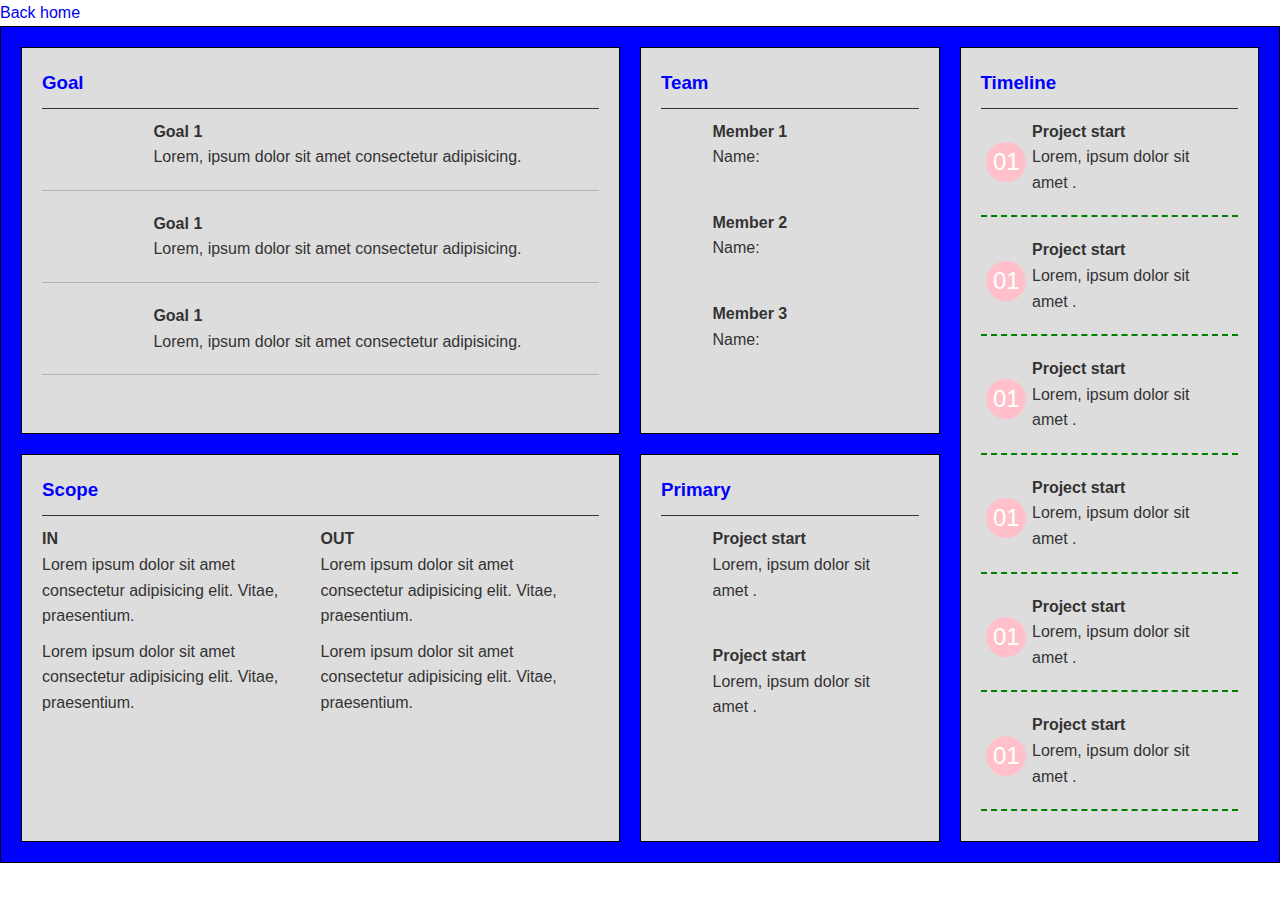
<file: assignment3/project-chapter/index.html>
<!DOCTYPE html>
<html lang="en">
  <head>
    <meta charset="UTF-8" />
    <meta http-equiv="X-UA-Compatible" content="IE=edge" />
    <meta name="viewport" content="width=device-width, initial-scale=1.0" />
    <link
      href="https://cdn.jsdelivr.net/npm/bootstrap@5.2.3/dist/css/bootstrap.min.css"
      rel="stylesheet"
      integrity="sha384-rbsA2VBKQhggwzxH7pPCaAqO46MgnOM80zW1RWuH61DGLwZJEdK2Kadq2F9CUG65"
      crossorigin="anonymous"
    />
    <link
      rel="stylesheet"
      href="https://cdnjs.cloudflare.com/ajax/libs/font-awesome/6.2.1/css/all.min.css"
      integrity="sha512-MV7K8+y+gLIBoVD59lQIYicR65iaqukzvf/nwasF0nqhPay5w/9lJmVM2hMDcnK1OnMGCdVK+iQrJ7lzPJQd1w=="
      crossorigin="anonymous"
      referrerpolicy="no-referrer"
    />
    <link rel="stylesheet" href="style.css" />
    <title>Document</title>
  </head>
  <body>
    <a
      href="../digital-cv/digital-cv.html"
      class="btn bg-primary text-light mb-5"
      >Back home</a
    >
    <!--  -->
    <div id="project">
      <div id="goal">
        <h3 class="title">Goal</h3>
        <div class="list list-goal">
          <div class="goal goal-1 flex">
            <div class="icon">
              <i class="fa-solid fa-flag-checkered"></i>
            </div>
            <div class="content">
              <h4>Goal 1</h4>
              <p>Lorem, ipsum dolor sit amet consectetur adipisicing.</p>
            </div>
          </div>

          <div class="goal goal-2 flex">
            <div class="icon">
              <i class="fa-solid fa-flag-checkered"></i>
            </div>
            <div class="content">
              <h4>Goal 1</h4>
              <p>Lorem, ipsum dolor sit amet consectetur adipisicing.</p>
            </div>
          </div>

          <div class="goal goal-3 flex">
            <div class="icon">
              <i class="fa-solid fa-flag-checkered"></i>
            </div>
            <div class="content">
              <h4>Goal 1</h4>
              <p>Lorem, ipsum dolor sit amet consectetur adipisicing.</p>
            </div>
          </div>
        </div>
      </div>
      <!--  -->
      <div id="team">
        <h3 class="title">Team</h3>
        <div class="list list-team">
          <div class="team team-1 flex">
            <div class="icon">
              <i class="fa-solid fa-user"></i>
            </div>
            <div class="content">
              <h4>Member 1</h4>
              <p>Name:</p>
            </div>
          </div>

          <div class="team team-2 flex">
            <div class="icon">
              <i class="fa-solid fa-user"></i>
            </div>
            <div class="content">
              <h4>Member 2</h4>
              <p>Name:</p>
            </div>
          </div>

          <div class="team team-3 flex">
            <div class="icon">
              <i class="fa-solid fa-user"></i>
            </div>
            <div class="content">
              <h4>Member 3</h4>
              <p>Name:</p>
            </div>
          </div>
        </div>
      </div>
      <!--  -->
      <div id="timeline">
        <h3 class="title">Timeline</h3>
        <div class="list list-timeline">
          <div class="timeline timeline-1 flex">
            <div class="icon">
              <a href="" class="btn-timeline">01</a>
            </div>
            <div class="content">
              <h4>Project start</h4>
              <p>Lorem, ipsum dolor sit amet .</p>
            </div>
          </div>

          <div class="timeline timeline-1 flex">
            <div class="icon">
              <a href="" class="btn-timeline">01</a>
            </div>
            <div class="content">
              <h4>Project start</h4>
              <p>Lorem, ipsum dolor sit amet .</p>
            </div>
          </div>

          <div class="timeline timeline-1 flex">
            <div class="icon">
              <a href="" class="btn-timeline">01</a>
            </div>
            <div class="content">
              <h4>Project start</h4>
              <p>Lorem, ipsum dolor sit amet .</p>
            </div>
          </div>

          <div class="timeline timeline-1 flex">
            <div class="icon">
              <a href="" class="btn-timeline">01</a>
            </div>
            <div class="content">
              <h4>Project start</h4>
              <p>Lorem, ipsum dolor sit amet .</p>
            </div>
          </div>

          <div class="timeline timeline-1 flex">
            <div class="icon">
              <a href="" class="btn-timeline">01</a>
            </div>
            <div class="content">
              <h4>Project start</h4>
              <p>Lorem, ipsum dolor sit amet .</p>
            </div>
          </div>

          <div class="timeline timeline-1 flex">
            <div class="icon">
              <a href="" class="btn-timeline">01</a>
            </div>
            <div class="content">
              <h4>Project start</h4>
              <p>Lorem, ipsum dolor sit amet .</p>
            </div>
          </div>
        </div>
      </div>
      <!--  -->
      <div id="scope">
        <h3 class="title">Scope</h3>
        <div class="scope flex">
          <div class="in">
            <h4>IN</h4>
            <p>
              Lorem ipsum dolor sit amet consectetur adipisicing elit. Vitae,
              praesentium.
            </p>
            <p>
              Lorem ipsum dolor sit amet consectetur adipisicing elit. Vitae,
              praesentium.
            </p>
          </div>
          <div class="out">
            <h4>OUT</h4>
            <p>
              Lorem ipsum dolor sit amet consectetur adipisicing elit. Vitae,
              praesentium.
            </p>
            <p>
              Lorem ipsum dolor sit amet consectetur adipisicing elit. Vitae,
              praesentium.
            </p>
          </div>
        </div>
      </div>
      <!--  -->
      <div id="primary">
        <h3 class="title">Primary</h3>
        <div class="list list-primary">
          <div class="primary primary-1 flex">
            <div class="icon">
              <i class="fa-solid fa-question"></i>
            </div>
            <div class="content">
              <h4>Project start</h4>
              <p>Lorem, ipsum dolor sit amet .</p>
            </div>
          </div>

          <div class="primary primary-1 flex">
            <div class="icon">
              <i class="fa-solid fa-question"></i>
            </div>
            <div class="content">
              <h4>Project start</h4>
              <p>Lorem, ipsum dolor sit amet .</p>
            </div>
          </div>
        </div>
      </div>
    </div>
  </body>
</html>
</file>
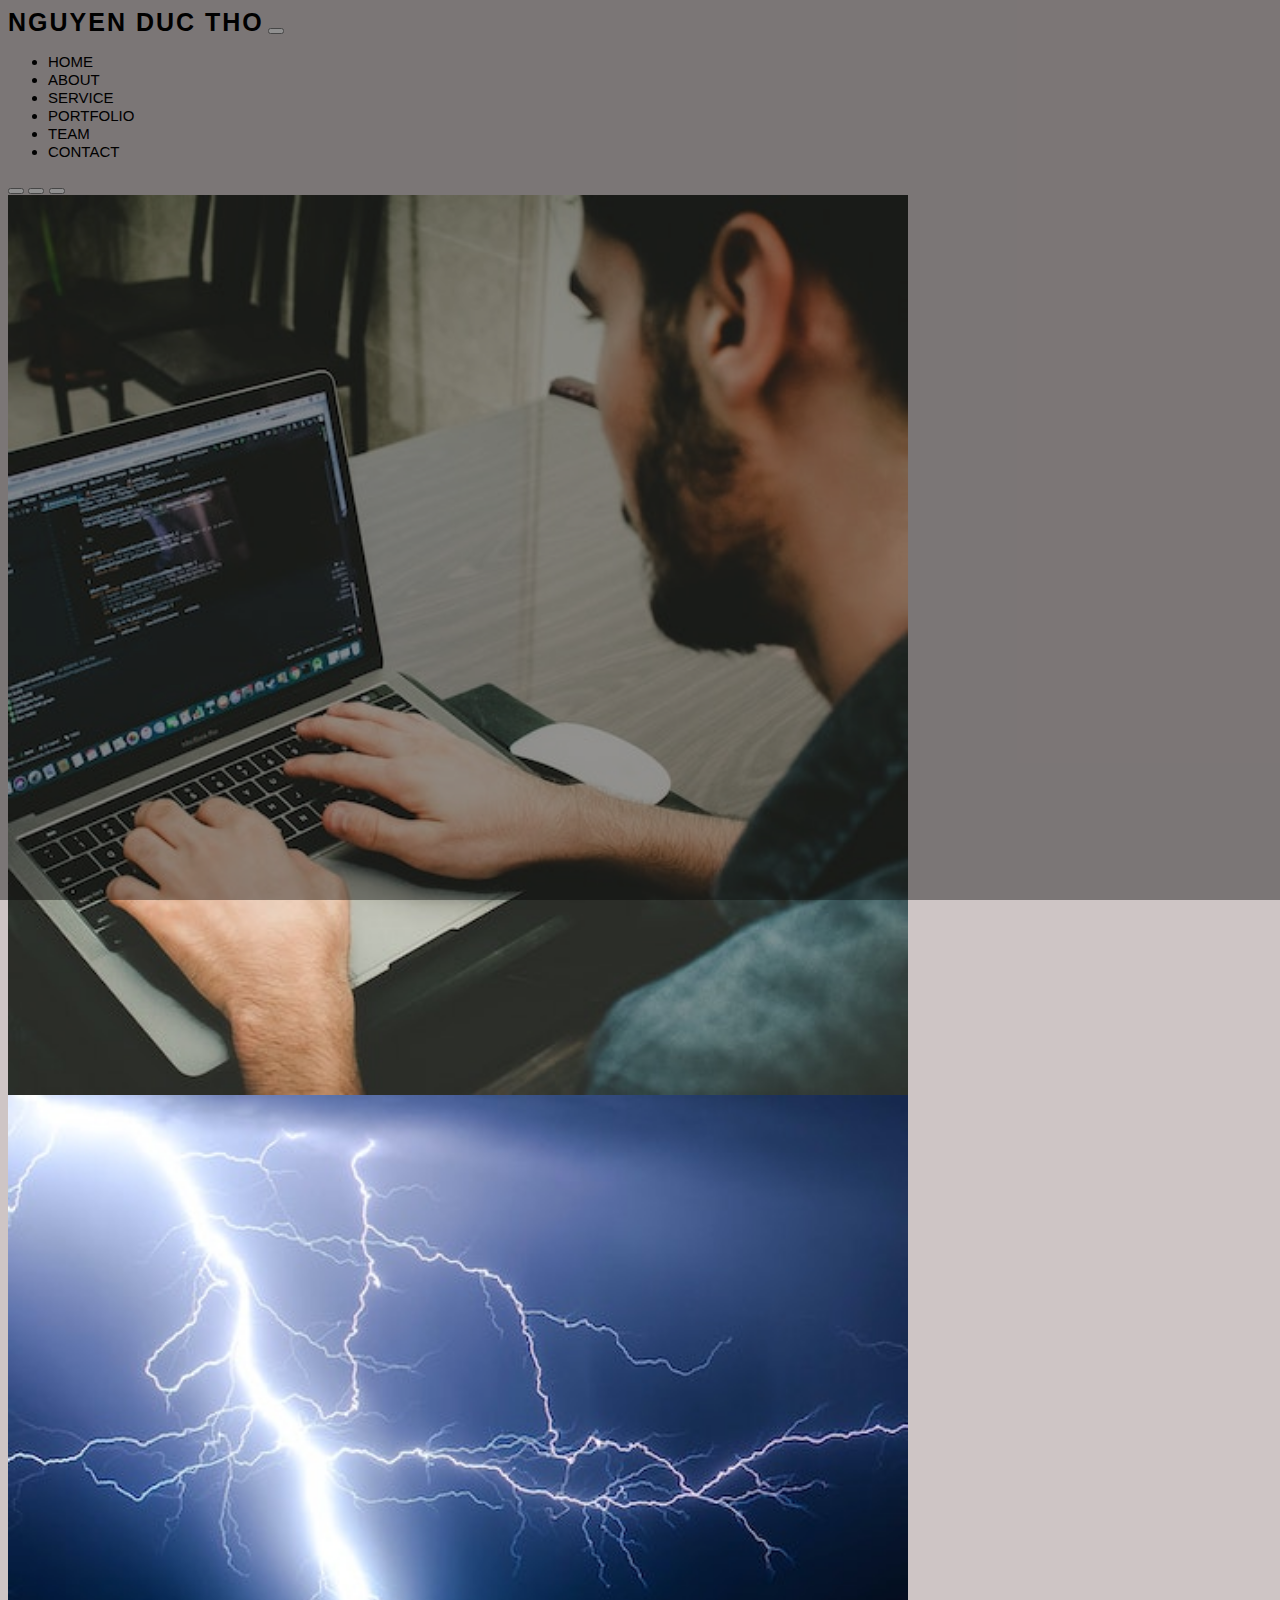
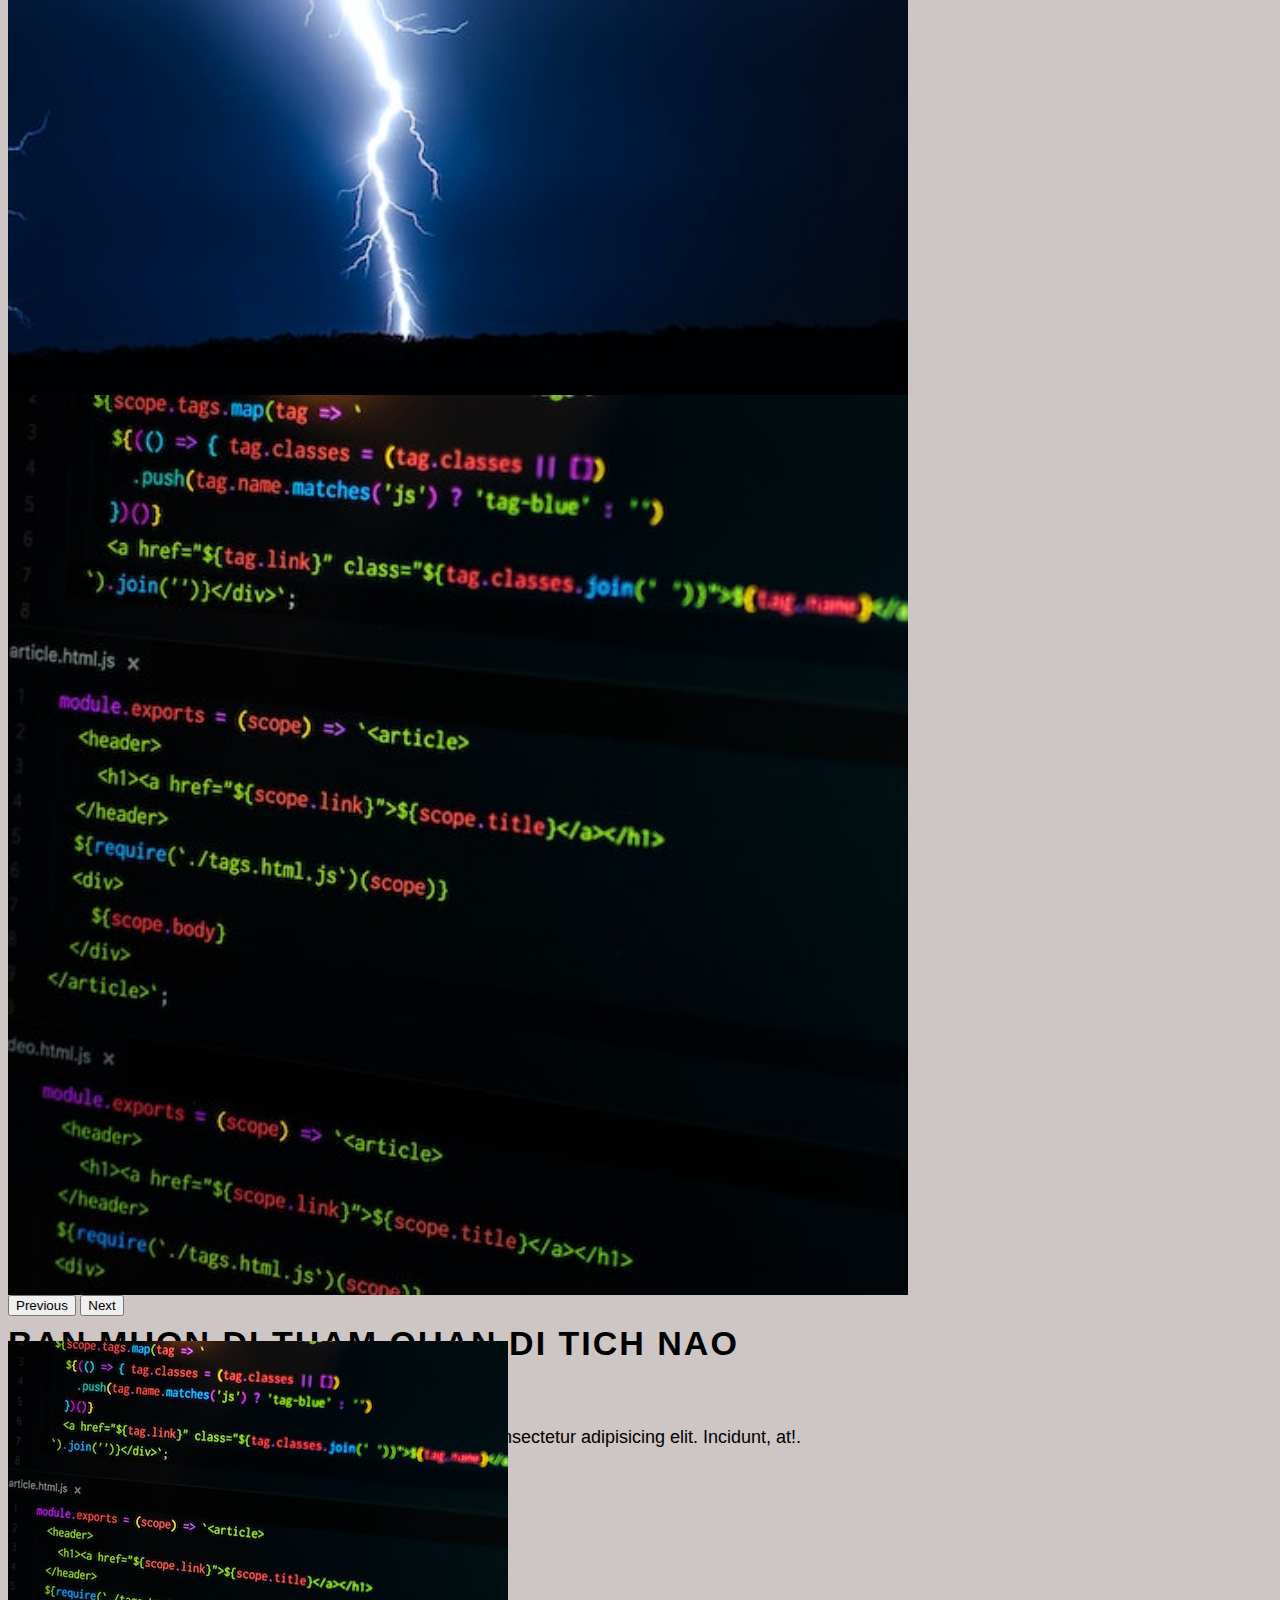
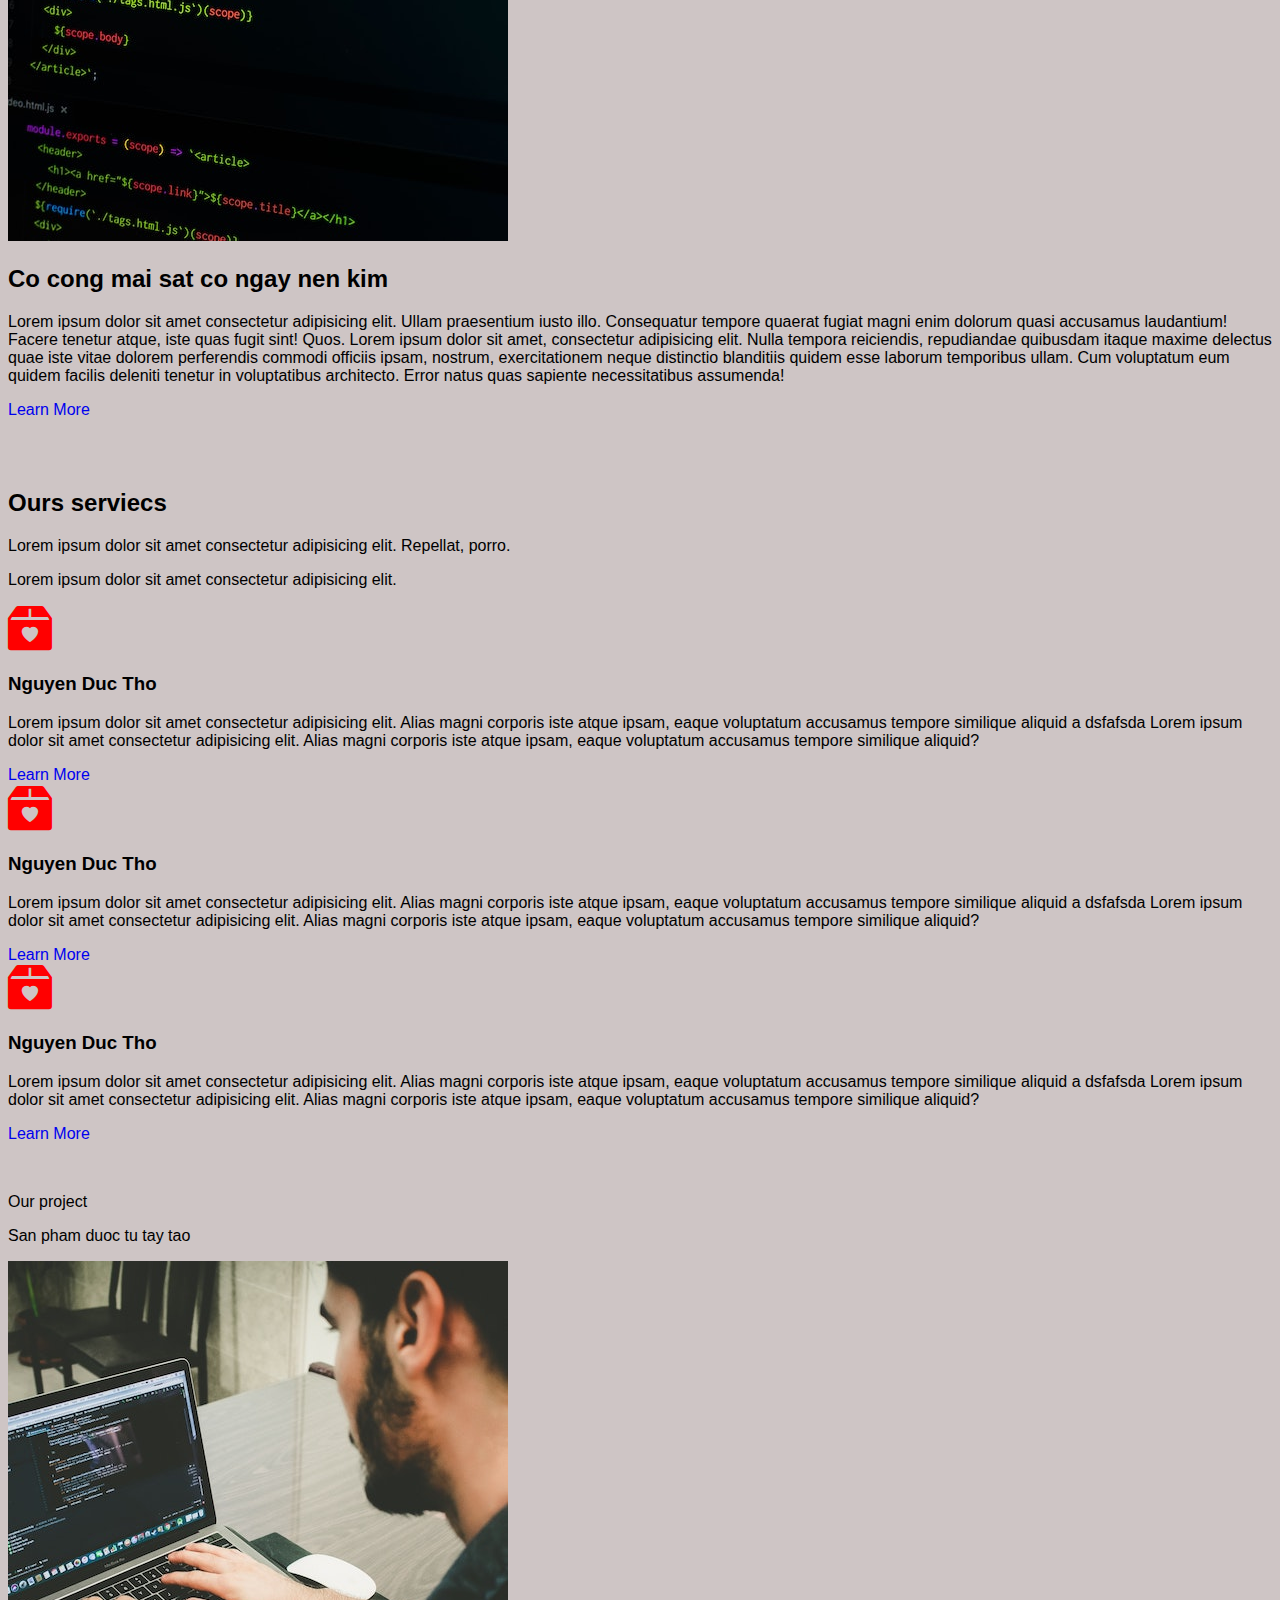
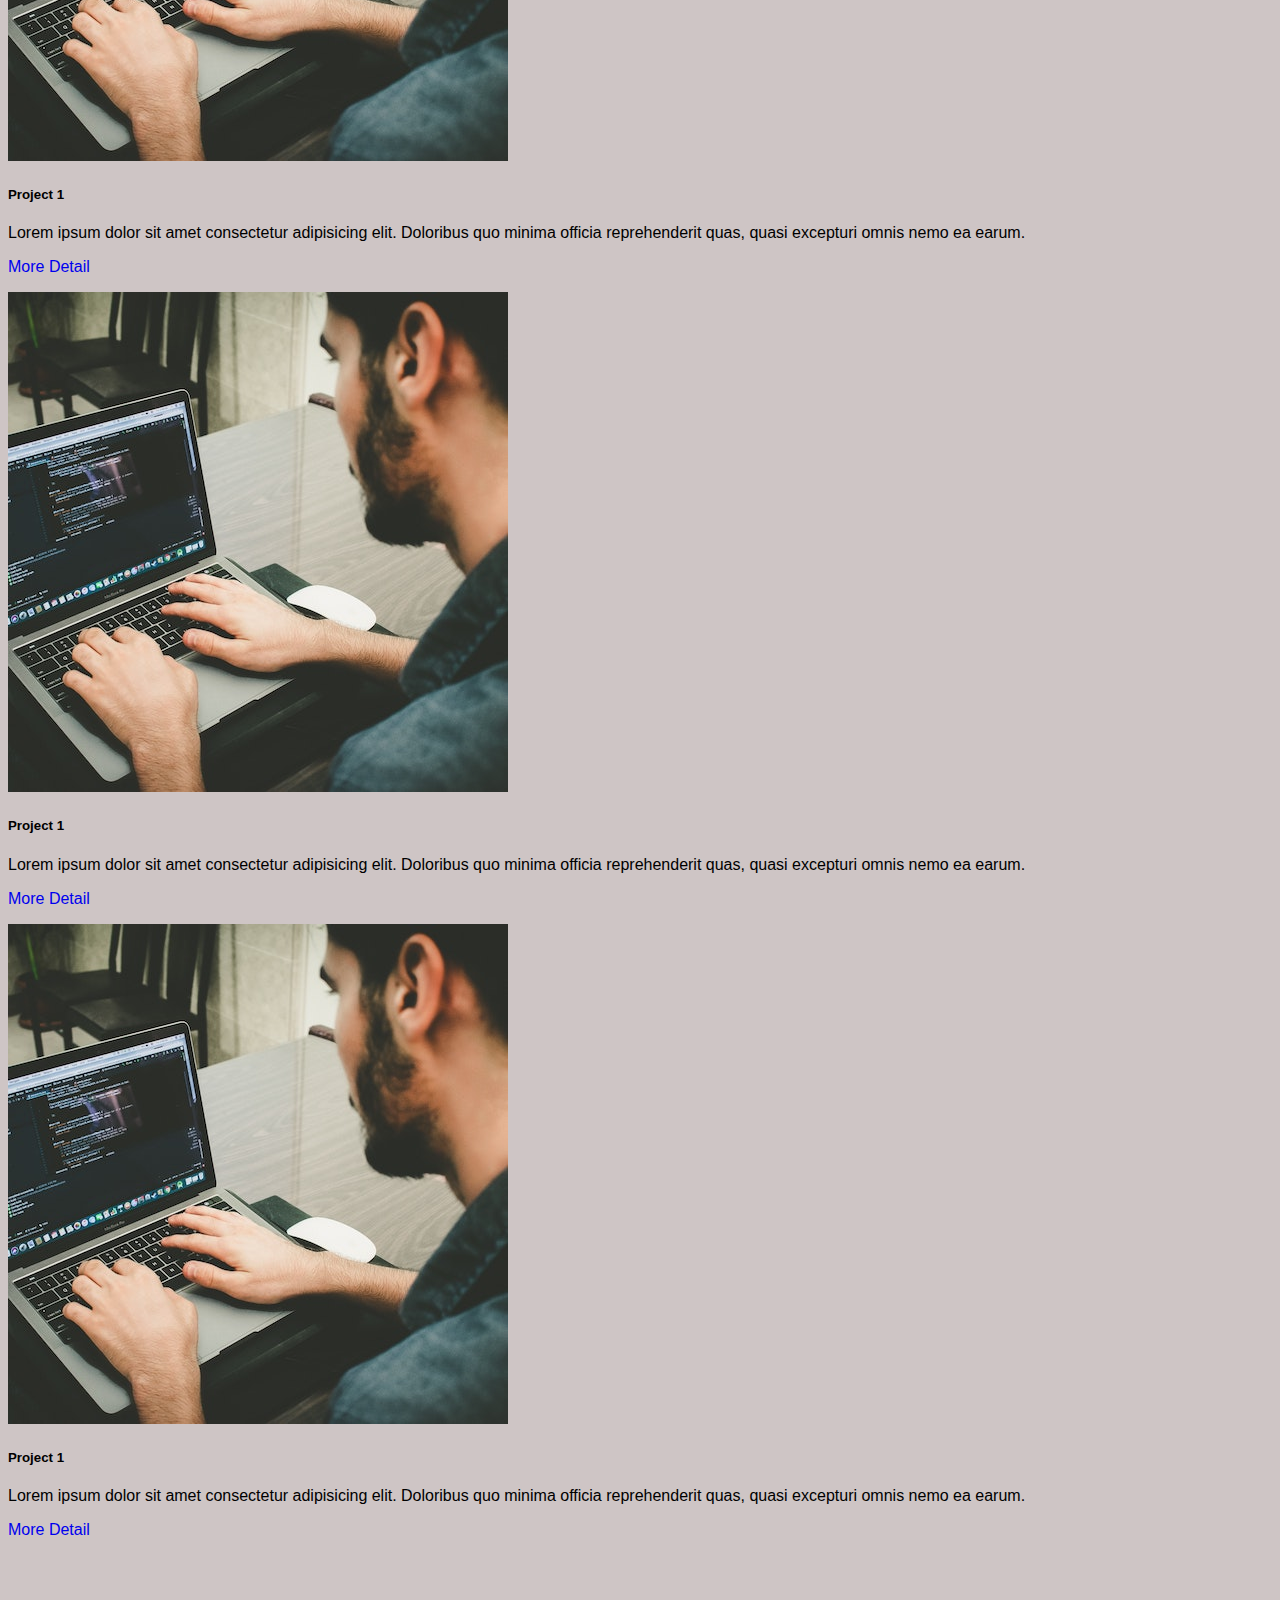
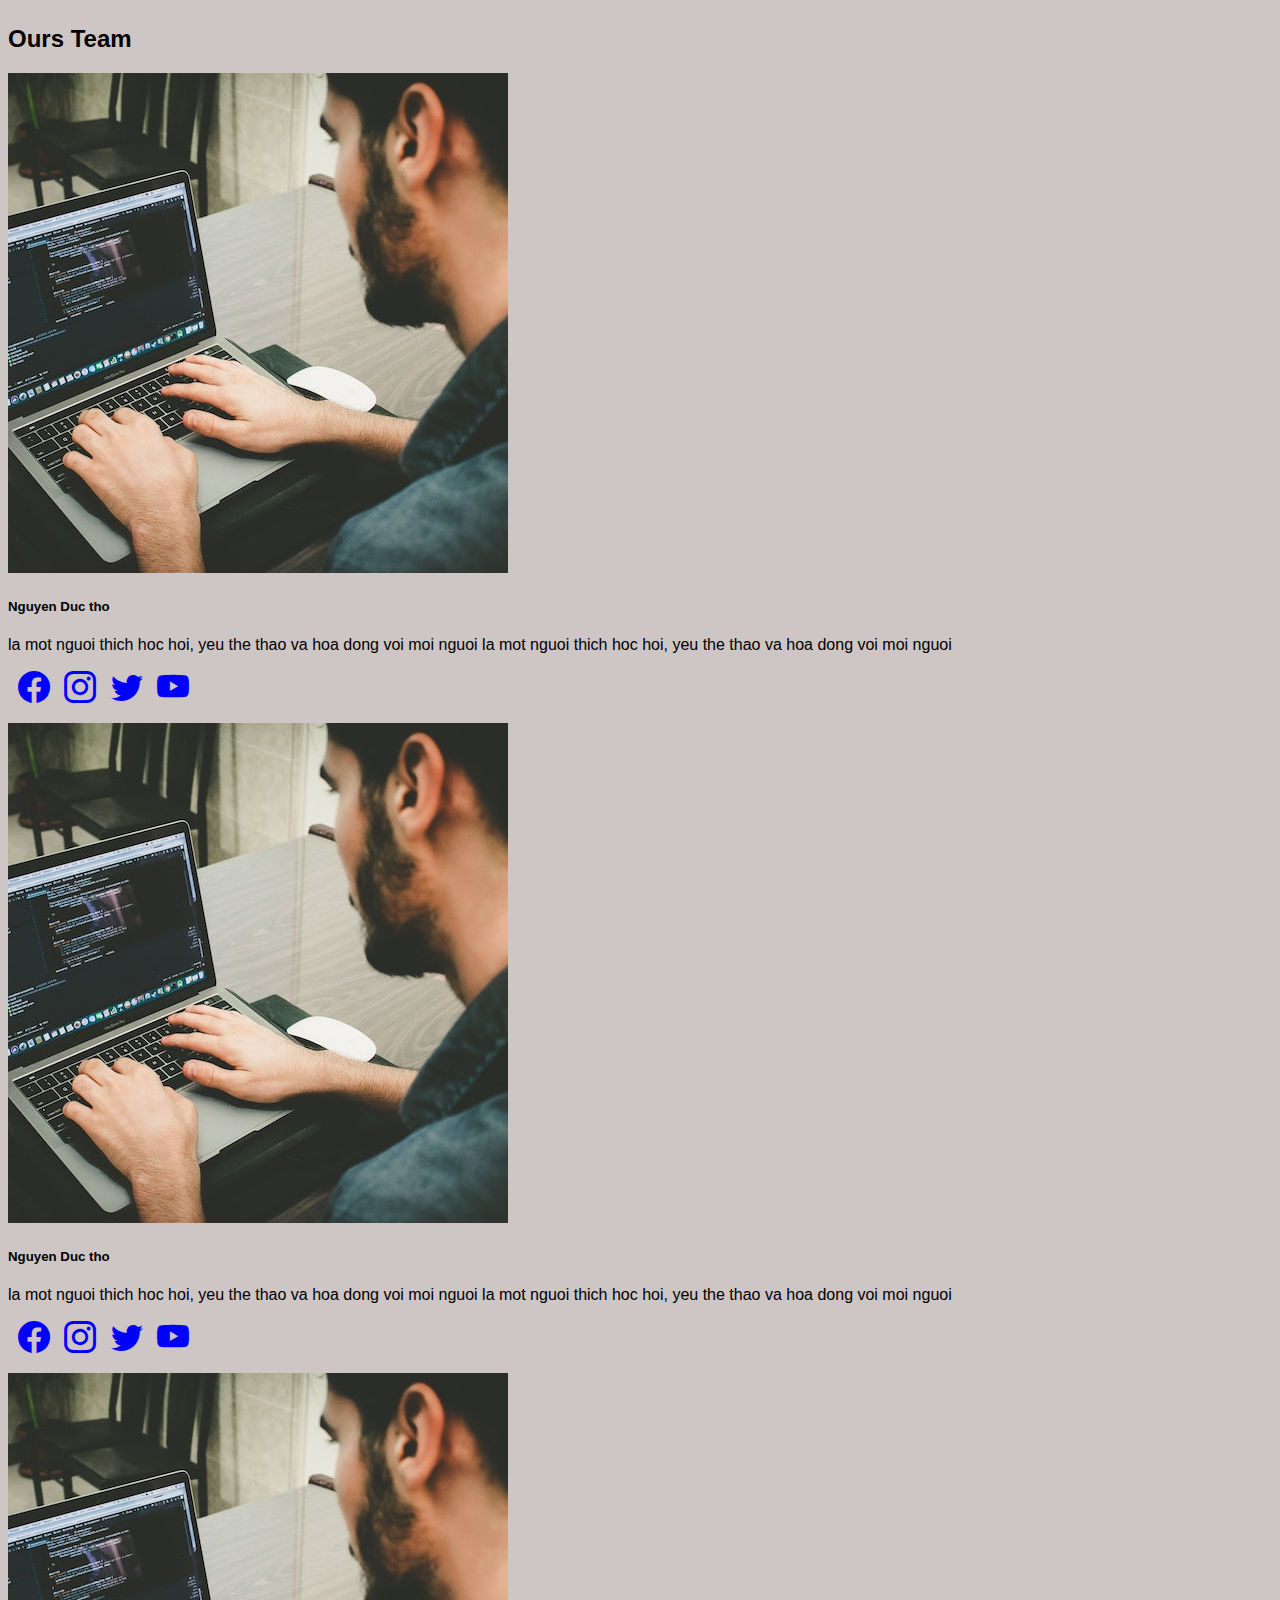
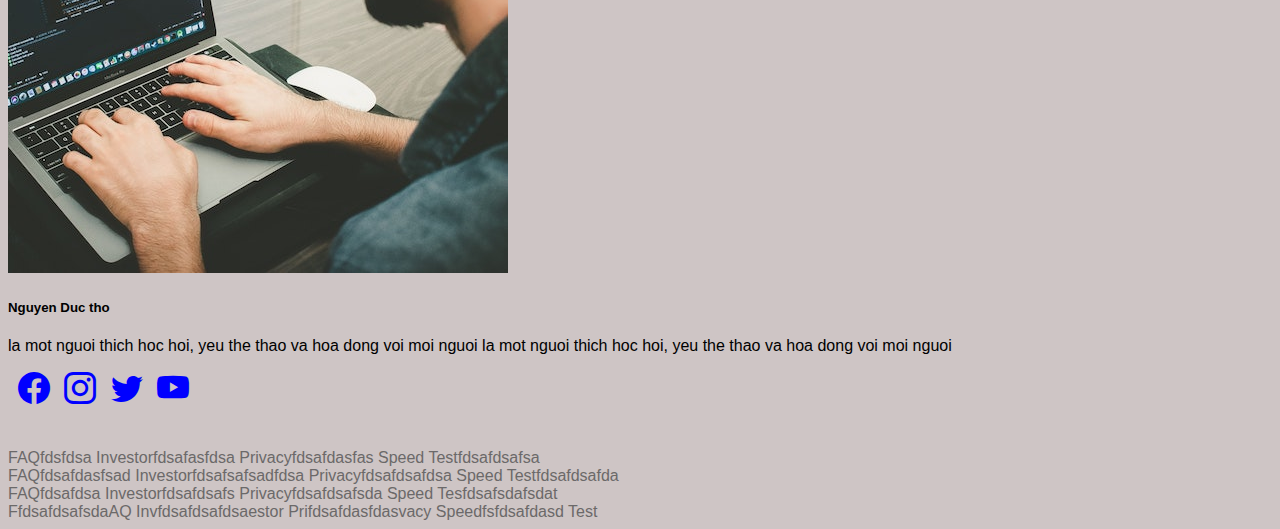
<file: assignment3/alandingpage/home.html>
<!DOCTYPE html>
<html lang="en">
  <head>
    <meta charset="utf-8" />
    <meta name="viewport" content="width=device-width, initial-scale=1" />
    <title>Bootstrap demo</title>
    <link
      rel="stylesheet"
      href="https://cdn.jsdelivr.net/npm/bootstrap-icons@1.10.3/font/bootstrap-icons.css"
    />
    <link
      href="https://cdn.jsdelivr.net/npm/bootstrap@5.2.3/dist/css/bootstrap.min.css"
      rel="stylesheet"
      integrity="sha384-rbsA2VBKQhggwzxH7pPCaAqO46MgnOM80zW1RWuH61DGLwZJEdK2Kadq2F9CUG65"
      crossorigin="anonymous"
    />
    <link rel="stylesheet" href="css.css" />
  </head>
  <body>
    <nav class="navbar navbar-expand-lg bg-primary fixed-top">
      <div class="container">
        <a class="navbar-brand" href="../digital-cv/digital-cv.html"
          >Nguyen <span class="text-warning">Duc Tho</span></a
        >
        <button
          class="navbar-toggler"
          type="button"
          data-bs-toggle="collapse"
          data-bs-target="#navbarSupportedContent"
          aria-controls="navbarSupportedContent"
          aria-expanded="false"
          aria-label="Toggle navigation"
        >
          <span class="navbar-toggler-icon"></span>
        </button>
        <div class="collapse navbar-collapse" id="navbarSupportedContent">
          <ul class="navbar-nav ms-auto mb-2 mb-lg-0">
            <li class="nav-item">
              <a
                class="nav-link"
                aria-current="page"
                href="../digital-cv/digital-cv.html"
                >Home</a
              >
            </li>
            <li class="nav-item">
              <a class="nav-link" href="../digital-cv/digital-cv.html">About</a>
            </li>
            <li class="nav-item">
              <a class="nav-link" href="../digital-cv/digital-cv.html"
                >Service</a
              >
            </li>
            <li class="nav-item">
              <a class="nav-link" href="../digital-cv/digital-cv.html"
                >Portfolio</a
              >
            </li>
            <li class="nav-item">
              <a class="nav-link" href="../digital-cv/digital-cv.html">Team</a>
            </li>
            <li class="nav-item">
              <a class="nav-link" href="../digital-cv/digital-cv.html"
                >Contact</a
              >
            </li>
          </ul>
        </div>
      </div>
    </nav>
    <!-- carousel -->
    <div
      id="carouselExampleCaptions"
      class="carousel slide"
      data-bs-ride="false"
    >
      <div class="carousel-indicators">
        <button
          type="button"
          data-bs-target="#carouselExampleCaptions"
          data-bs-slide-to="0"
          class="active"
          aria-current="true"
          aria-label="Slide 1"
        ></button>
        <button
          type="button"
          data-bs-target="#carouselExampleCaptions"
          data-bs-slide-to="1"
          aria-label="Slide 2"
        ></button>
        <button
          type="button"
          data-bs-target="#carouselExampleCaptions"
          data-bs-slide-to="2"
          aria-label="Slide 3"
        ></button>
      </div>
      <div class="carousel-inner">
        <div class="carousel-item active">
          <img src="img/related-1.jpg" class="w-100" alt="..." />
          <div class="carousel-caption">
            <h5>Ban muon an gi</h5>
            <p>Co rat nhieu thu trong khu du lich nay.</p>
            <a href="../digital-cv/digital-cv.html" class="btn btn-primary"
              >Learn More</a
            >
          </div>
        </div>
        <div class="carousel-item">
          <img src="img/related-2.jpg" class="w-100" alt="..." />
          <div class="carousel-caption">
            <h5>Ban muon xem gi</h5>
            <p>
              Co rat nhieu bo phim ban co the xem voi nhieu the loai khac nhau.
            </p>
            <a href="../digital-cv/digital-cv.html" class="btn btn-primary"
              >Learn More</a
            >
          </div>
        </div>
        <div class="carousel-item">
          <img src="img/related-3.jpg" class="w-100" alt="..." />
          <div class="carousel-caption">
            <h5>Ban muon di tham quan di tich nao</h5>
            <p>
              Lorem ipsum dolor sit amet consectetur adipisicing elit. Incidunt,
              at!.
            </p>
            <a href="../digital-cv/digital-cv.html" class="btn btn-primary"
              >Learn More</a
            >
          </div>
        </div>
      </div>
      <button
        class="carousel-control-prev"
        type="button"
        data-bs-target="#carouselExampleCaptions"
        data-bs-slide="prev"
      >
        <span class="carousel-control-prev-icon" aria-hidden="true"></span>
        <span class="visually-hidden">Previous</span>
      </button>
      <button
        class="carousel-control-next"
        type="button"
        data-bs-target="#carouselExampleCaptions"
        data-bs-slide="next"
      >
        <span class="carousel-control-next-icon" aria-hidden="true"></span>
        <span class="visually-hidden">Next</span>
      </button>
    </div>
    <!-- about -->
    <section id="about" class="about section-padding">
      <div class="container">
        <div class="row">
          <div class="col-lg-4 col-md-12 col-12">
            <div class="about-img">
              <img src="img/related-3.jpg" alt="" class="img-fluid" />
            </div>
          </div>
          <div class="col-lg-8 col-md-12 col-12 ps-lg-5 mt-md-5 mt-sm-5">
            <div class="about-text">
              <h2 class="text-center text-danger mb-3">
                Co cong mai sat co ngay nen kim
              </h2>
              <p>
                Lorem ipsum dolor sit amet consectetur adipisicing elit. Ullam
                praesentium iusto illo. Consequatur tempore quaerat fugiat magni
                enim dolorum quasi accusamus laudantium! Facere tenetur atque,
                iste quas fugit sint! Quos. Lorem ipsum dolor sit amet,
                consectetur adipisicing elit. Nulla tempora reiciendis,
                repudiandae quibusdam itaque maxime delectus quae iste vitae
                dolorem perferendis commodi officiis ipsam, nostrum,
                exercitationem neque distinctio blanditiis quidem esse laborum
                temporibus ullam. Cum voluptatum eum quidem facilis deleniti
                tenetur in voluptatibus architecto. Error natus quas sapiente
                necessitatibus assumenda!
              </p>
              <a href="../digital-cv/digital-cv.html" class="btn btn-warning"
                >Learn More</a
              >
            </div>
          </div>
        </div>
      </div>
    </section>
    <!-- service -->
    <section id="services" class="services section-padding">
      <div class="container">
        <div class="row">
          <div class="col-12">
            <div class="services-header text-center">
              <h2 class="text-danger">Ours serviecs</h2>
              <p>
                Lorem ipsum dolor sit amet consectetur adipisicing elit.
                Repellat, porro.
              </p>
              <p>Lorem ipsum dolor sit amet consectetur adipisicing elit.</p>
            </div>
          </div>
        </div>
        <div class="row">
          <div class="col-lg-4 col-md-12 col-12">
            <div class="card text-white text-center bg-dark pb-2 mb-3">
              <div class="card-body">
                <i class="bi bi-box2-heart-fill"></i>
                <h3 class="card-title">Nguyen Duc Tho</h3>
                <p class="card-text">
                  Lorem ipsum dolor sit amet consectetur adipisicing elit. Alias
                  magni corporis iste atque ipsam, eaque voluptatum accusamus
                  tempore similique aliquid a dsfafsda Lorem ipsum dolor sit
                  amet consectetur adipisicing elit. Alias magni corporis iste
                  atque ipsam, eaque voluptatum accusamus tempore similique
                  aliquid?
                </p>
                <a href="../digital-cv/digital-cv.html" class="btn btn-warning"
                  >Learn More</a
                >
              </div>
            </div>
          </div>
          <div class="col-lg-4 col-md-12 col-12">
            <div class="card text-white text-center bg-dark pb-2 mb-3">
              <div class="card-body">
                <i class="bi bi-box2-heart-fill"></i>
                <h3 class="card-title">Nguyen Duc Tho</h3>
                <p class="card-text">
                  Lorem ipsum dolor sit amet consectetur adipisicing elit. Alias
                  magni corporis iste atque ipsam, eaque voluptatum accusamus
                  tempore similique aliquid a dsfafsda Lorem ipsum dolor sit
                  amet consectetur adipisicing elit. Alias magni corporis iste
                  atque ipsam, eaque voluptatum accusamus tempore similique
                  aliquid?
                </p>
                <a href="../digital-cv/digital-cv.html" class="btn btn-warning"
                  >Learn More</a
                >
              </div>
            </div>
          </div>
          <div class="col-lg-4 col-md-12 col-12">
            <div class="card text-white text-center bg-dark pb-2 mb-3">
              <div class="card-body">
                <i class="bi bi-box2-heart-fill"></i>
                <h3 class="card-title">Nguyen Duc Tho</h3>
                <p class="card-text">
                  Lorem ipsum dolor sit amet consectetur adipisicing elit. Alias
                  magni corporis iste atque ipsam, eaque voluptatum accusamus
                  tempore similique aliquid a dsfafsda Lorem ipsum dolor sit
                  amet consectetur adipisicing elit. Alias magni corporis iste
                  atque ipsam, eaque voluptatum accusamus tempore similique
                  aliquid?
                </p>
                <a href="../digital-cv/digital-cv.html" class="btn btn-warning"
                  >Learn More</a
                >
              </div>
            </div>
          </div>
        </div>
      </div>
    </section>
    <!-- section portfolio -->
    <section id="portfolio" class="portfolio section-padding">
      <div class="container">
        <div class="row">
          <div class="col-12 text-center">
            <div class="h3 text-danger">Our project</div>
            <p>San pham duoc tu tay tao</p>
          </div>
        </div>
        <div class="row">
          <div class="col-12 col-md-12 col-lg-4">
            <div class="card mb-3">
              <img src="img/related-1.jpg" alt="" class="card-img-top" />
              <div class="card-body">
                <h5 class="card-title">Project 1</h5>
                <p class="card-text">
                  Lorem ipsum dolor sit amet consectetur adipisicing elit.
                  Doloribus quo minima officia reprehenderit quas, quasi
                  excepturi omnis nemo ea earum.
                </p>
                <p>
                  <a
                    href="../digital-cv/digital-cv.html"
                    class="btn btn-warning"
                    >More Detail</a
                  >
                </p>
              </div>
            </div>
          </div>
          <div class="col-12 col-md-12 col-lg-4">
            <div class="card mb-3">
              <img src="img/related-1.jpg" alt="" class="card-img-top" />
              <div class="card-body">
                <h5 class="card-title">Project 1</h5>
                <p class="card-text">
                  Lorem ipsum dolor sit amet consectetur adipisicing elit.
                  Doloribus quo minima officia reprehenderit quas, quasi
                  excepturi omnis nemo ea earum.
                </p>
                <p>
                  <a
                    href="../digital-cv/digital-cv.html"
                    class="btn btn-warning"
                    >More Detail</a
                  >
                </p>
              </div>
            </div>
          </div>
          <div class="col-12 col-md-12 col-lg-4">
            <div class="card mb-3">
              <img src="img/related-1.jpg" alt="" class="card-img-top" />
              <div class="card-body">
                <h5 class="card-title">Project 1</h5>
                <p class="card-text">
                  Lorem ipsum dolor sit amet consectetur adipisicing elit.
                  Doloribus quo minima officia reprehenderit quas, quasi
                  excepturi omnis nemo ea earum.
                </p>
                <p>
                  <a
                    href="../digital-cv/digital-cv.html"
                    class="btn btn-warning"
                    >More Detail</a
                  >
                </p>
              </div>
            </div>
          </div>
        </div>
      </div>
    </section>
    <!-- team -->
    <section id="team" class="team section-padding">
      <div class="container">
        <h2 class="text-center text-danger">Ours Team</h2>
        <div class="row">
          <div class="col-12 col-md-12 col-lg-4">
            <div class="card mb-3">
              <div class="card-body">
                <img
                  src="img/related-1.jpg"
                  alt=""
                  class="img-fluid rounded-circle"
                />
                <h5 class="card-title py-3 text-center text-primary fs-4">
                  Nguyen Duc tho
                </h5>
                <p class="card-text">
                  la mot nguoi thich hoc hoi, yeu the thao va hoa dong voi moi
                  nguoi la mot nguoi thich hoc hoi, yeu the thao va hoa dong voi
                  moi nguoi
                </p>
                <p class="socials">
                  <a href="https://www.facebook.com/thonguyeni">
                    <i class="bi bi-facebook"></i>
                  </a>
                  <a href="https://www.facebook.com/thonguyeni">
                    <i class="bi bi-instagram"></i>
                  </a>
                  <a href="https://www.facebook.com/thonguyeni">
                    <i class="bi bi-twitter"></i>
                  </a>
                  <a href="https://www.facebook.com/thonguyeni">
                    <i class="bi bi-youtube"></i>
                  </a>
                </p>
              </div>
            </div>
          </div>
          <div class="col-12 col-md-12 col-lg-4">
            <div class="card mb-3">
              <div class="card-body">
                <img
                  src="img/related-1.jpg"
                  alt=""
                  class="img-fluid rounded-circle"
                />
                <h5 class="card-title py-3 text-center text-primary fs-4">
                  Nguyen Duc tho
                </h5>
                <p class="card-text">
                  la mot nguoi thich hoc hoi, yeu the thao va hoa dong voi moi
                  nguoi la mot nguoi thich hoc hoi, yeu the thao va hoa dong voi
                  moi nguoi
                </p>
                <p class="socials">
                  <a href="https://www.facebook.com/thonguyeni">
                    <i class="bi bi-facebook"></i>
                  </a>
                  <a href="https://www.facebook.com/thonguyeni">
                    <i class="bi bi-instagram"></i>
                  </a>
                  <a href="https://www.facebook.com/thonguyeni">
                    <i class="bi bi-twitter"></i>
                  </a>
                  <a href="https://www.facebook.com/thonguyeni">
                    <i class="bi bi-youtube"></i>
                  </a>
                </p>
              </div>
            </div>
          </div>
          <div class="col-12 col-md-12 col-lg-4">
            <div class="card mb-3">
              <div class="card-body">
                <img
                  src="img/related-1.jpg"
                  alt=""
                  class="img-fluid rounded-circle"
                />
                <h5 class="card-title py-3 text-center text-primary fs-4">
                  Nguyen Duc tho
                </h5>
                <p class="card-text">
                  la mot nguoi thich hoc hoi, yeu the thao va hoa dong voi moi
                  nguoi la mot nguoi thich hoc hoi, yeu the thao va hoa dong voi
                  moi nguoi
                </p>
                <p class="socials">
                  <a href="https://www.facebook.com/thonguyeni">
                    <i class="bi bi-facebook"></i>
                  </a>
                  <a href="https://www.facebook.com/thonguyeni">
                    <i class="bi bi-instagram"></i>
                  </a>
                  <a href="https://www.facebook.com/thonguyeni">
                    <i class="bi bi-twitter"></i>
                  </a>
                  <a href="https://www.facebook.com/thonguyeni">
                    <i class="bi bi-youtube"></i>
                  </a>
                </p>
              </div>
            </div>
          </div>
        </div>
      </div>
    </section>
    <div class="footer bg-dark py-5">
      <div class="container">
        <div class="row">
          <div class="col-12 col-md-6 col-lg-3 d-flex flex-column my-3">
            <a href="">FAQfdsfdsa</a>
            <a href="">Investorfdsafasfdsa</a>
            <a href="">Privacyfdsafdasfas</a>
            <a href="">Speed Testfdsafdsafsa</a>
          </div>
          <div class="col-12 col-md-6 col-lg-3 d-flex flex-column my-3">
            <a href="">FAQfdsafdasfsad</a>
            <a href="">Investorfdsafsafsadfdsa</a>
            <a href="">Privacyfdsafdsafdsa</a>
            <a href="">Speed Testfdsafdsafda</a>
          </div>
          <div class="col-12 col-md-6 col-lg-3 d-flex flex-column my-3">
            <a href="">FAQfdsafdsa</a>
            <a href="">Investorfdsafdsafs</a>
            <a href="">Privacyfdsafdsafsda</a>
            <a href="">Speed Tesfdsafsdafsdat</a>
          </div>
          <div class="col-12 col-md-6 col-lg-3 d-flex flex-column my-3">
            <a href="">FfdsafdsafsdaAQ</a>
            <a href="">Invfdsafdsafdsaestor</a>
            <a href="">Prifdsafdasfdasvacy</a>
            <a href="">Speedfsfdsafdasd Test</a>
          </div>
        </div>
      </div>
    </div>
    <!-- end -->
    <script
      src="https://cdn.jsdelivr.net/npm/bootstrap@5.2.3/dist/js/bootstrap.bundle.min.js"
      integrity="sha384-kenU1KFdBIe4zVF0s0G1M5b4hcpxyD9F7jL+jjXkk+Q2h455rYXK/7HAuoJl+0I4"
      crossorigin="anonymous"
    ></script>
  </body>
</html>
</file>
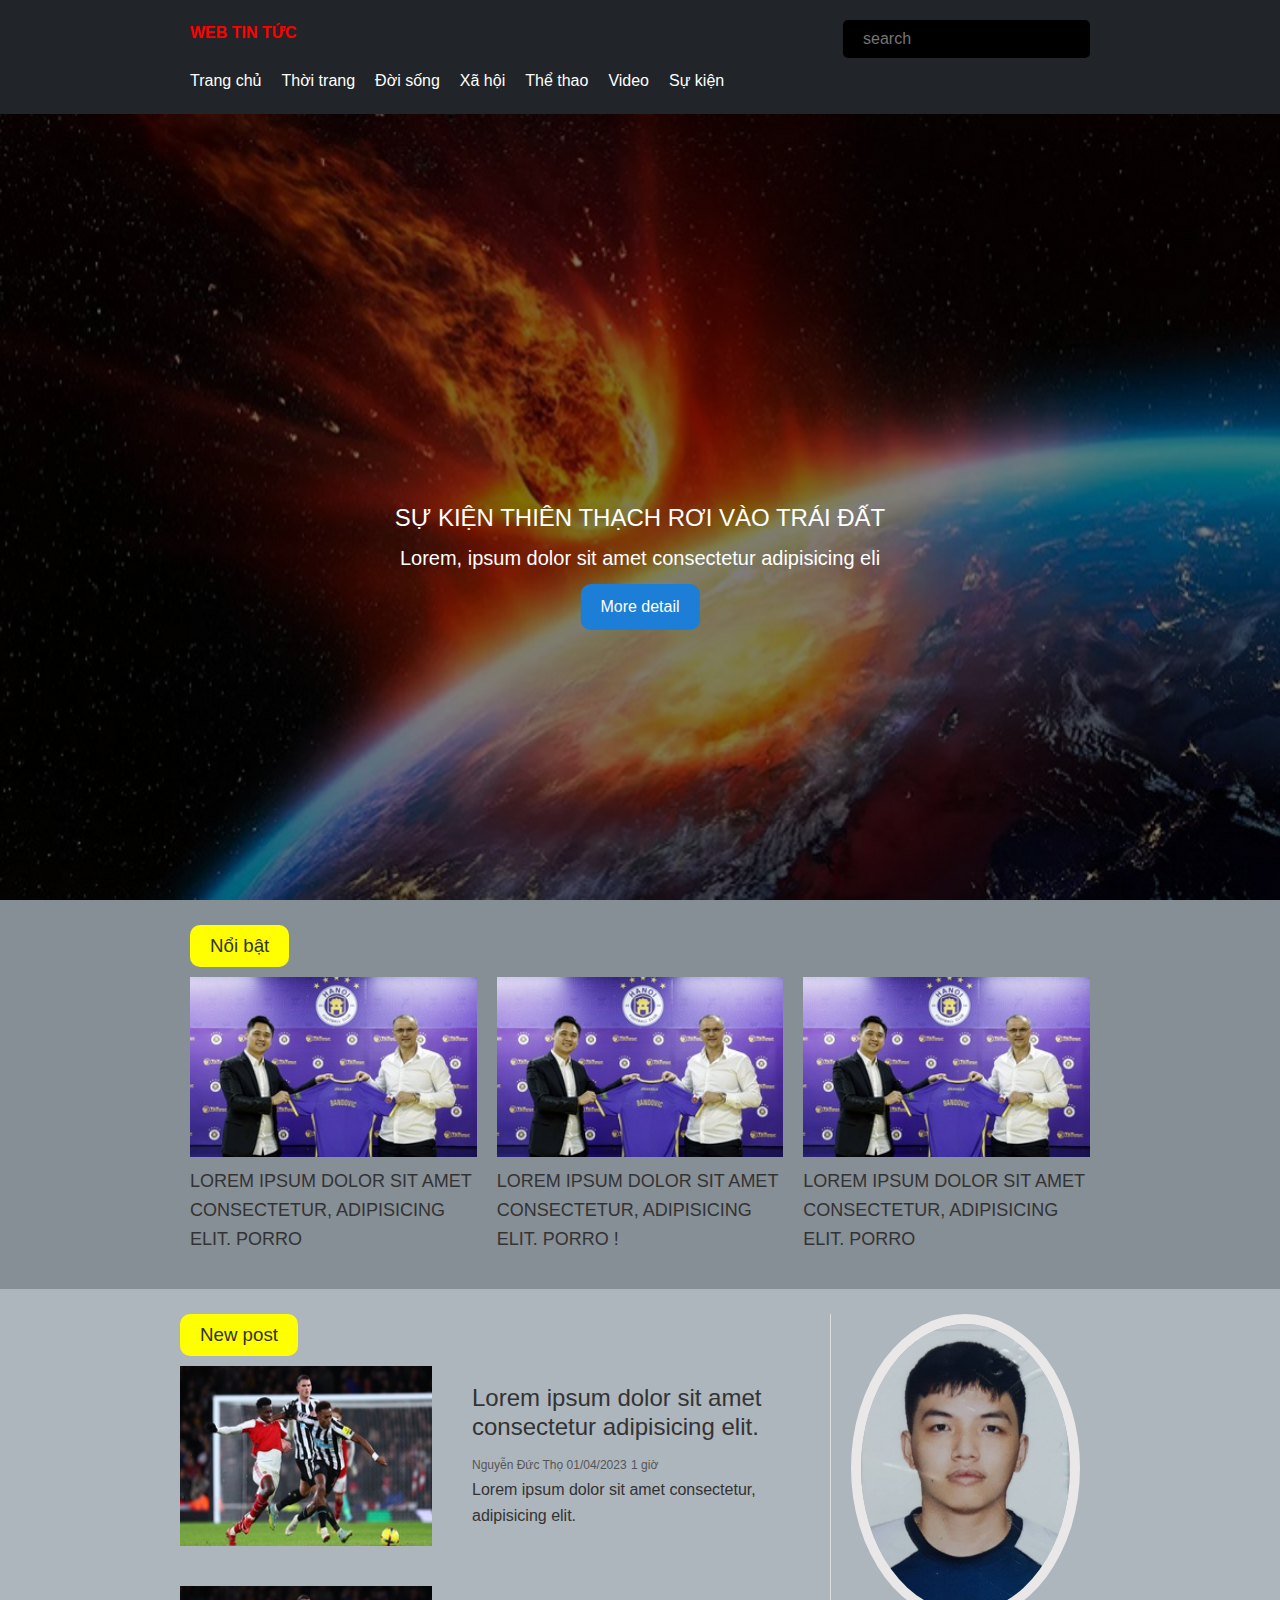
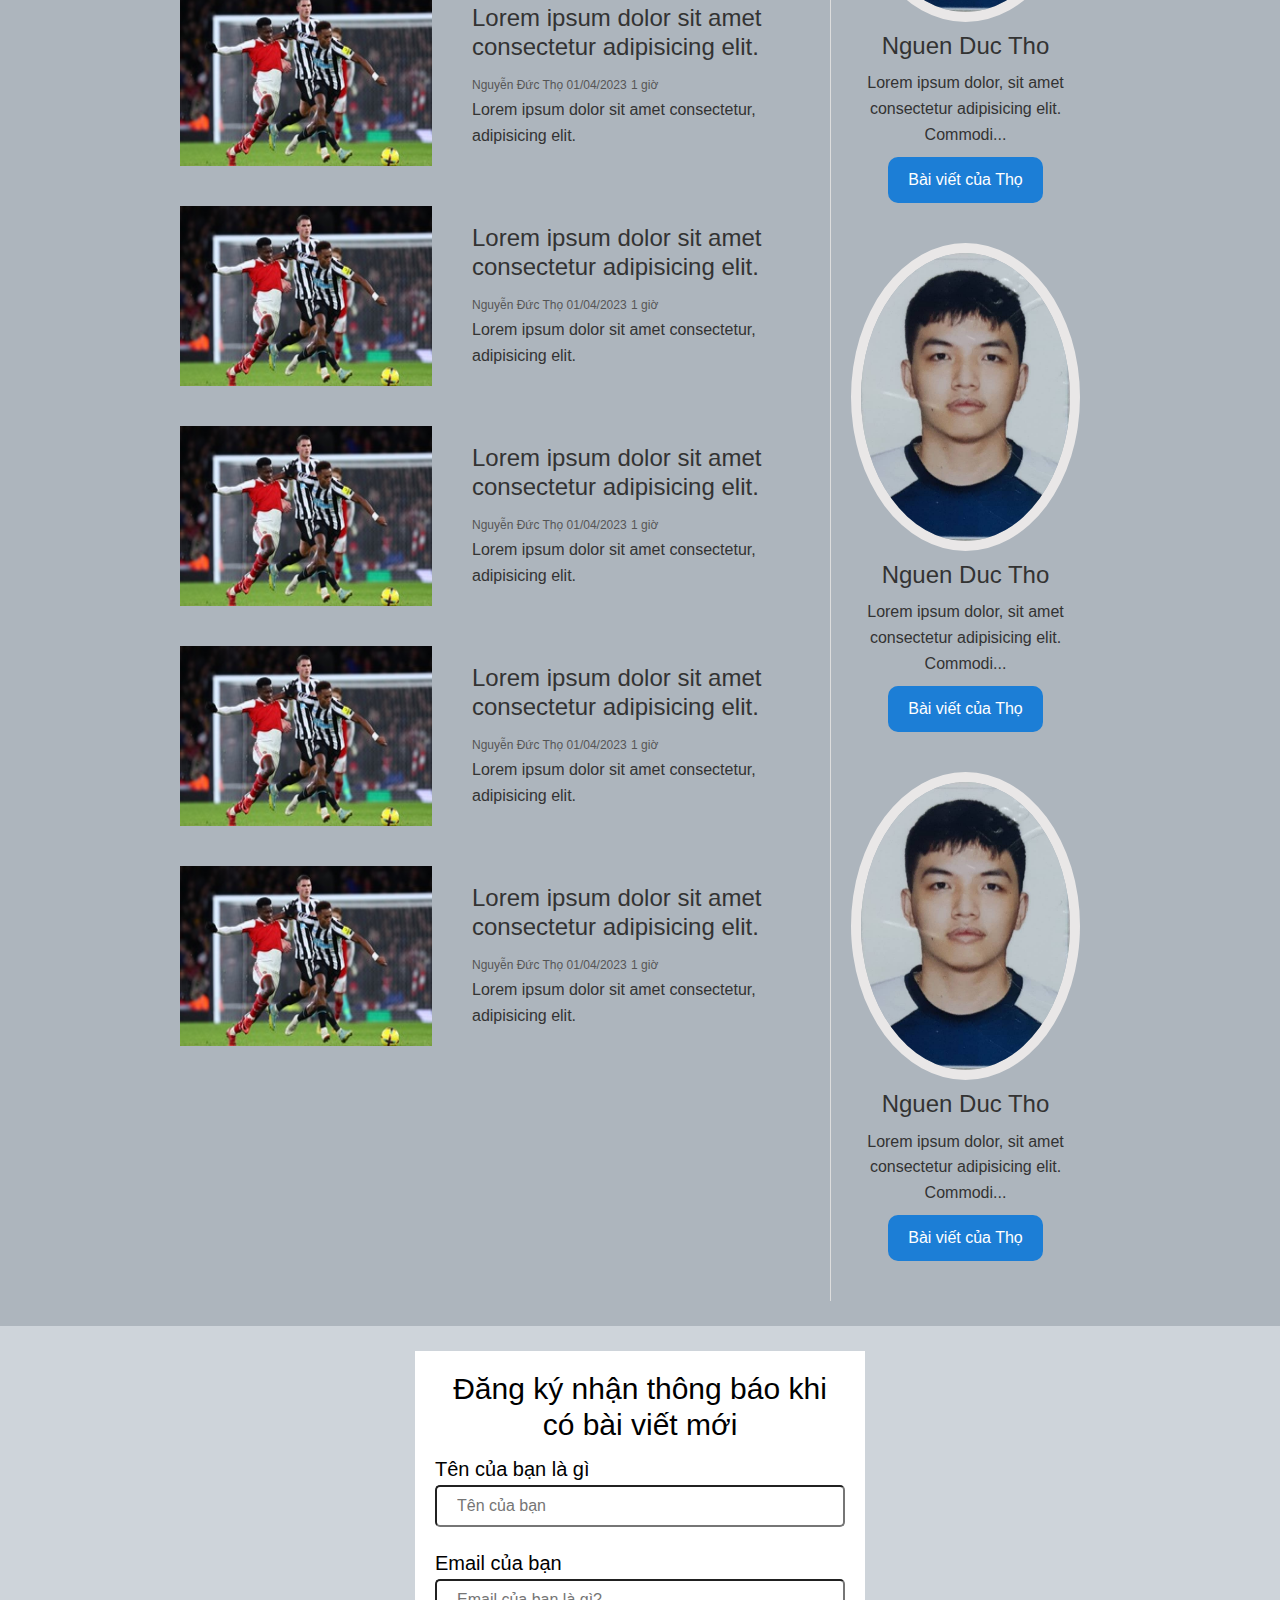
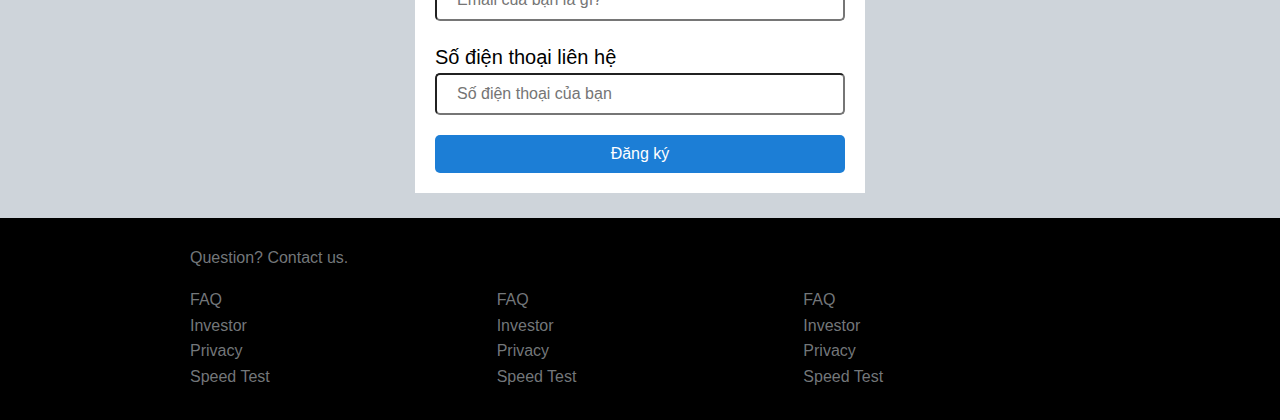
<file: assignment3/atrtical-page/home.html>
<!DOCTYPE html>
<html lang="en">
  <head>
    <meta charset="UTF-8" />
    <meta http-equiv="X-UA-Compatible" content="IE=edge" />
    <meta name="viewport" content="width=device-width, initial-scale=1.0" />
    <link
      rel="stylesheet"
      href="https://cdnjs.cloudflare.com/ajax/libs/font-awesome/6.2.1/css/all.min.css"
      integrity="sha512-MV7K8+y+gLIBoVD59lQIYicR65iaqukzvf/nwasF0nqhPay5w/9lJmVM2hMDcnK1OnMGCdVK+iQrJ7lzPJQd1w=="
      crossorigin="anonymous"
      referrerpolicy="no-referrer"
    />
    <link rel="stylesheet" href="css/utilities.css" />
    <link rel="stylesheet" href="css/style.css" />
    <title>Document</title>
  </head>
  <body>
    <div class="header">
      <div
        class="container flex"
        style="margin-bottom: 10px; justify-content: space-between"
      >
        <a href="" class="logo" style="font-weight: 700">WEB TIN TỨC</a>
        <form action="" class="search">
          <input type="text" placeholder="search" />
          <button><i class="fa-solid fa-magnifying-glass"></i></button>
        </form>
      </div>
      <div class="container">
        <nav class="navbar flex">
          <a href="../digital-cv/digital-cv.html">Trang chủ</a>
          <a href="../digital-cv/digital-cv.html">Thời trang</a>
          <a href="../digital-cv/digital-cv.html">Đời sống</a>
          <a href="../digital-cv/digital-cv.html">Xã hội</a>
          <a href="../digital-cv/digital-cv.html">Thể thao</a>
          <a href="../digital-cv/digital-cv.html">Video</a>
          <a href="../digital-cv/digital-cv.html">Sự kiện</a>
        </nav>
      </div>
    </div>

    <section class="showcase">
      <div class="showcase-img">
        <img src="img/showcase.png" alt="" class="w-100" />
      </div>
      <div class="caption">
        <h2 class="showcase-title">SỰ KIỆN THIÊN THẠCH RƠI VÀO TRÁI ĐẤT</h2>
        <p class="showcase-description">
          Lorem, ipsum dolor sit amet consectetur adipisicing eli
        </p>
        <a href="../digital-cv/digital-cv.html" class="btn">More detail</a>
      </div>
    </section>
    <!-- feature post -->
    <section class="feature-post section-padding">
      <div class="container">
        <h3 class="title feature-post-title">Nổi bật</h3>
        <div class="grid">
          <div class="card">
            <a href="../digital-cv/digital-cv.html">
              <div class="feature-post-img">
                <img src="img/trainer.jpg" alt="" class="card-img" />
              </div>
              <p class="card-description">
                Lorem ipsum dolor sit amet consectetur, adipisicing elit. Porro
              </p>
            </a>
          </div>
          <div class="card">
            <a href="../digital-cv/digital-cv.html">
              <div class="feature-post-img">
                <img src="img/trainer.jpg" alt="" class="card-img" />
              </div>
              <p class="card-description">
                Lorem ipsum dolor sit amet consectetur, adipisicing elit. Porro
                !
              </p>
            </a>
          </div>
          <div class="card">
            <a href="../digital-cv/digital-cv.html">
              <div class="feature-post-img">
                <img src="img/trainer.jpg" alt="" class="card-img" />
              </div>
              <p class="card-description">
                Lorem ipsum dolor sit amet consectetur, adipisicing elit. Porro
              </p>
            </a>
          </div>
        </div>
      </div>
    </section>
    <!--new post-->
    <section class="new-post section-padding">
      <div class="container grid">
        <div class="content">
          <h3 class="title new-post-title">New post</h3>
          <div class="list-post">
            <div class="post flex">
              <div class="post-img">
                <img src="img/football.jpg" alt="" />
              </div>
              <div class="post-content">
                <a href="../digital-cv/digital-cv.html">
                  <h2 class="post-title">
                    Lorem ipsum dolor sit amet consectetur adipisicing elit.
                  </h2>
                  <span class="post-author">Nguyễn Đức Thọ </span>
                  <span class="post-date">01/04/2023</span>
                  <span class="post-time">1 giờ</span>
                  <div class="post-description">
                    Lorem ipsum dolor sit amet consectetur, adipisicing elit.
                  </div>
                </a>
              </div>
            </div>

            <div class="post flex">
              <div class="post-img">
                <img src="img/football.jpg" alt="" />
              </div>
              <div class="post-content">
                <a href="../digital-cv/digital-cv.html">
                  <h2 class="post-title">
                    Lorem ipsum dolor sit amet consectetur adipisicing elit.
                  </h2>
                  <span class="post-author">Nguyễn Đức Thọ </span>
                  <span class="post-date">01/04/2023</span>
                  <span class="post-time">1 giờ</span>
                  <div class="post-description">
                    Lorem ipsum dolor sit amet consectetur, adipisicing elit.
                  </div>
                </a>
              </div>
            </div>

            <div class="post flex">
              <div class="post-img">
                <img src="img/football.jpg" alt="" />
              </div>
              <div class="post-content">
                <a href="../digital-cv/digital-cv.html">
                  <h2 class="post-title">
                    Lorem ipsum dolor sit amet consectetur adipisicing elit.
                  </h2>
                  <span class="post-author">Nguyễn Đức Thọ </span>
                  <span class="post-date">01/04/2023</span>
                  <span class="post-time">1 giờ</span>
                  <div class="post-description">
                    Lorem ipsum dolor sit amet consectetur, adipisicing elit.
                  </div>
                </a>
              </div>
            </div>

            <div class="post flex">
              <div class="post-img">
                <img src="img/football.jpg" alt="" />
              </div>
              <div class="post-content">
                <a href="../digital-cv/digital-cv.html">
                  <h2 class="post-title">
                    Lorem ipsum dolor sit amet consectetur adipisicing elit.
                  </h2>
                  <span class="post-author">Nguyễn Đức Thọ </span>
                  <span class="post-date">01/04/2023</span>
                  <span class="post-time">1 giờ</span>
                  <div class="post-description">
                    Lorem ipsum dolor sit amet consectetur, adipisicing elit.
                  </div>
                </a>
              </div>
            </div>

            <div class="post flex">
              <div class="post-img">
                <img src="img/football.jpg" alt="" />
              </div>
              <div class="post-content">
                <a href="../digital-cv/digital-cv.html">
                  <h2 class="post-title">
                    Lorem ipsum dolor sit amet consectetur adipisicing elit.
                  </h2>
                  <span class="post-author">Nguyễn Đức Thọ </span>
                  <span class="post-date">01/04/2023</span>
                  <span class="post-time">1 giờ</span>
                  <div class="post-description">
                    Lorem ipsum dolor sit amet consectetur, adipisicing elit.
                  </div>
                </a>
              </div>
            </div>

            <div class="post flex">
              <div class="post-img">
                <img src="img/football.jpg" alt="" />
              </div>
              <div class="post-content">
                <a href="../digital-cv/digital-cv.html">
                  <h2 class="post-title">
                    Lorem ipsum dolor sit amet consectetur adipisicing elit.
                  </h2>
                  <span class="post-author">Nguyễn Đức Thọ </span>
                  <span class="post-date">01/04/2023</span>
                  <span class="post-time">1 giờ</span>
                  <div class="post-description">
                    Lorem ipsum dolor sit amet consectetur, adipisicing elit.
                  </div>
                </a>
              </div>
            </div>
          </div>
        </div>
        <!-- end content -->
        <div class="sidebar">
          <div class="list-author">
            <div class="author">
              <div class="author-img">
                <img src="img/tho.jpg" alt="" />
              </div>
              <div class="body text-center">
                <h2 class="author-name">Nguen Duc Tho</h2>
                <p class="author-description">
                  Lorem ipsum dolor, sit amet consectetur adipisicing elit.
                  Commodi...
                </p>
                <a href="../digital-cv/digital-cv.html" class="btn"
                  >Bài viết của Thọ</a
                >
              </div>
            </div>
            <div class="author">
              <div class="author-img">
                <img src="img/tho.jpg" alt="" />
              </div>
              <div class="body text-center">
                <h2 class="author-name">Nguen Duc Tho</h2>
                <p class="author-description">
                  Lorem ipsum dolor, sit amet consectetur adipisicing elit.
                  Commodi...
                </p>
                <a href="../digital-cv/digital-cv.html" class="btn"
                  >Bài viết của Thọ</a
                >
              </div>
            </div>
            <div class="author">
              <div class="author-img">
                <img src="img/tho.jpg" alt="" />
              </div>
              <div class="body text-center">
                <h2 class="author-name">Nguen Duc Tho</h2>
                <p class="author-description">
                  Lorem ipsum dolor, sit amet consectetur adipisicing elit.
                  Commodi...
                </p>
                <a href="../digital-cv/digital-cv.html" class="btn"
                  >Bài viết của Thọ</a
                >
              </div>
            </div>
          </div>
        </div>
      </div>
    </section>
    <section class="contact section-padding">
      <div class="container">
        <form action="../digital-cv/digital-cv.html">
          <h2 class="text-center">
            Đăng ký nhận thông báo khi có bài viết mới
          </h2>
          <div class="form-group">
            <label for="name" class="form-label"> Tên của bạn là gì</label>
            <input
              type="text"
              class="form-input"
              id="name"
              placeholder="Tên của bạn"
            />
          </div>

          <div class="form-group">
            <label for="email" class="form-label"> Email của bạn</label>
            <input
              type="email"
              class="form-input"
              id="email"
              placeholder="Email của bạn là gì?"
            />
          </div>

          <div class="form-group">
            <label for="phone" class="form-label"> Số điện thoại liên hệ</label>
            <input
              type="text"
              class="form-input"
              id="phone"
              placeholder="Số điện thoại của bạn"
            />
          </div>
          <input type="submit" class="btn-submit" value="Đăng ký" />
        </form>
      </div>
    </section>
    <div class="footer">
      <div class="container">
        <h3>Question? Contact us.</h3>
        <div class="grid">
          <div class="privacy flex">
            <a href="">FAQ</a>
            <a href="">Investor</a>
            <a href="">Privacy</a>
            <a href="">Speed Test</a>
          </div>
          <div class="privacy flex">
            <a href="">FAQ</a>
            <a href="">Investor</a>
            <a href="">Privacy</a>
            <a href="">Speed Test</a>
          </div>
          <div class="privacy flex">
            <a href="">FAQ</a>
            <a href="">Investor</a>
            <a href="">Privacy</a>
            <a href="">Speed Test</a>
          </div>
        </div>
      </div>
    </div>
  </body>
</html>
</file>
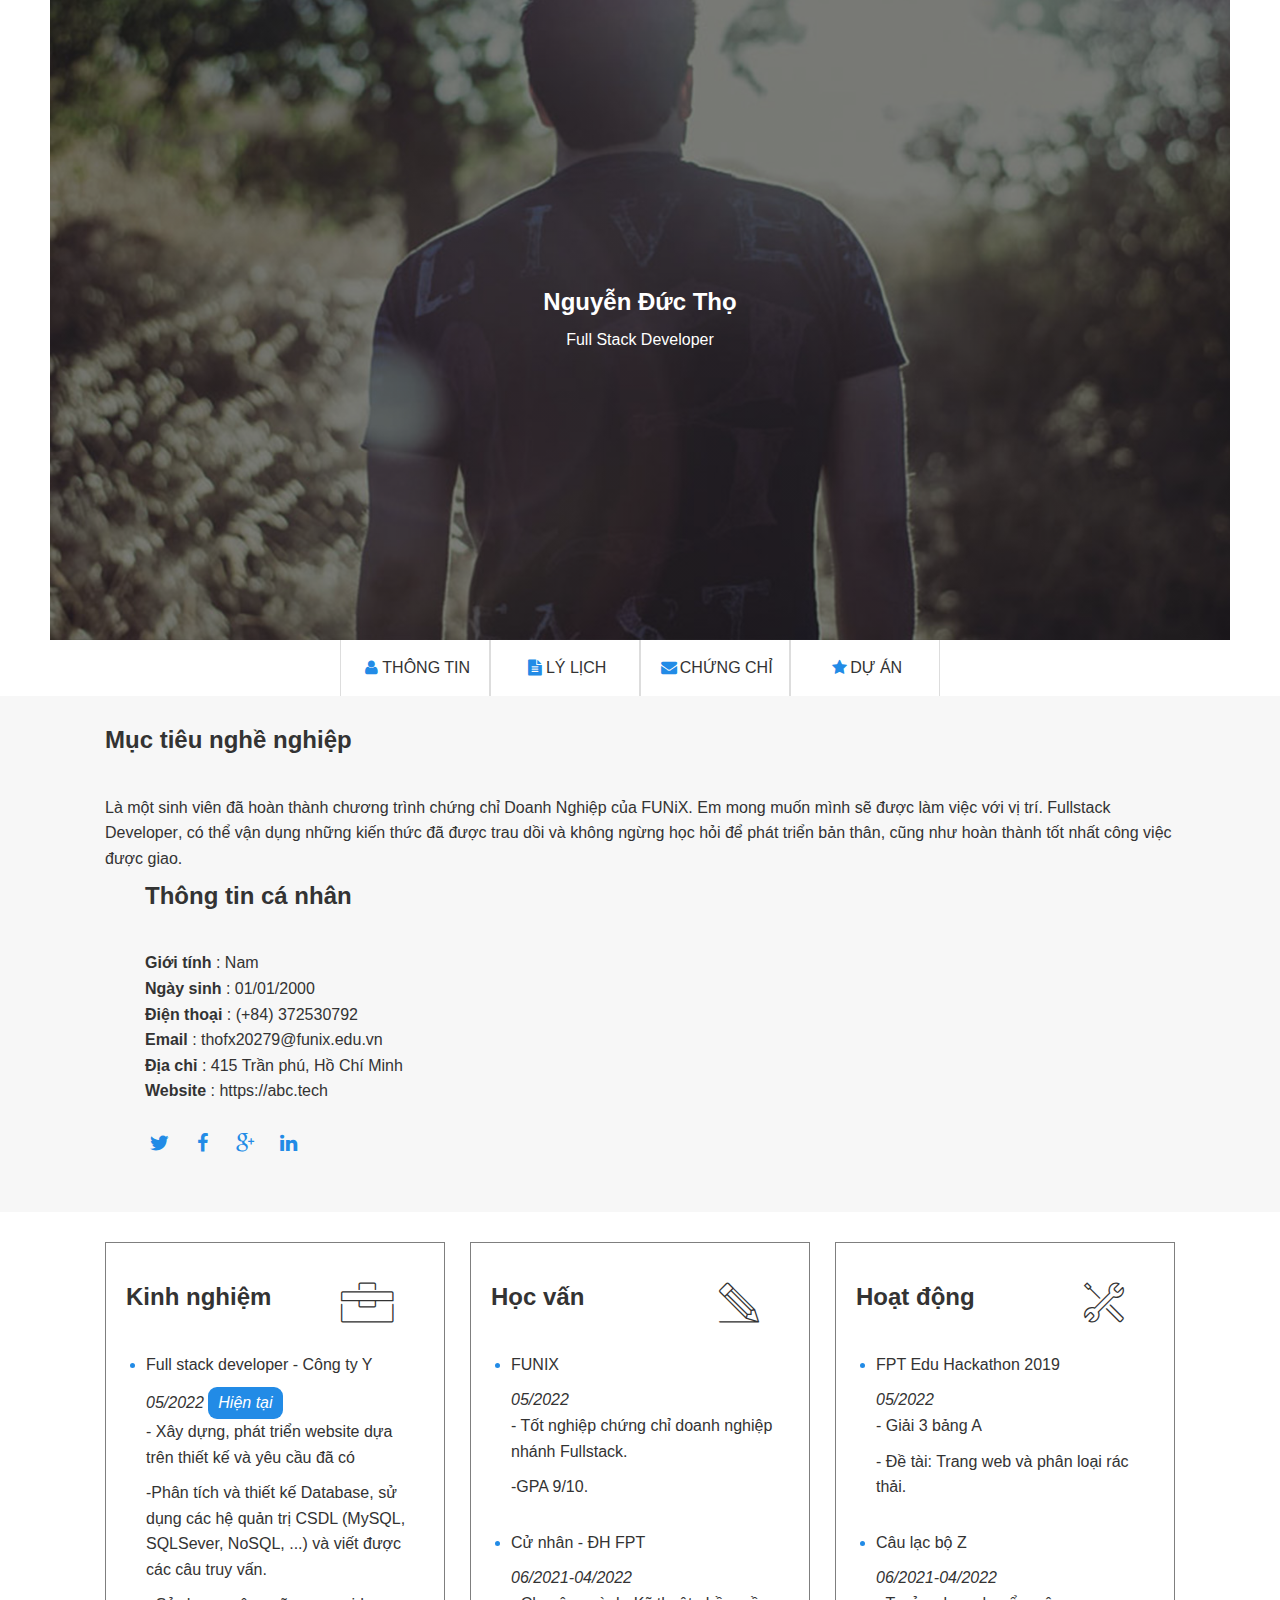
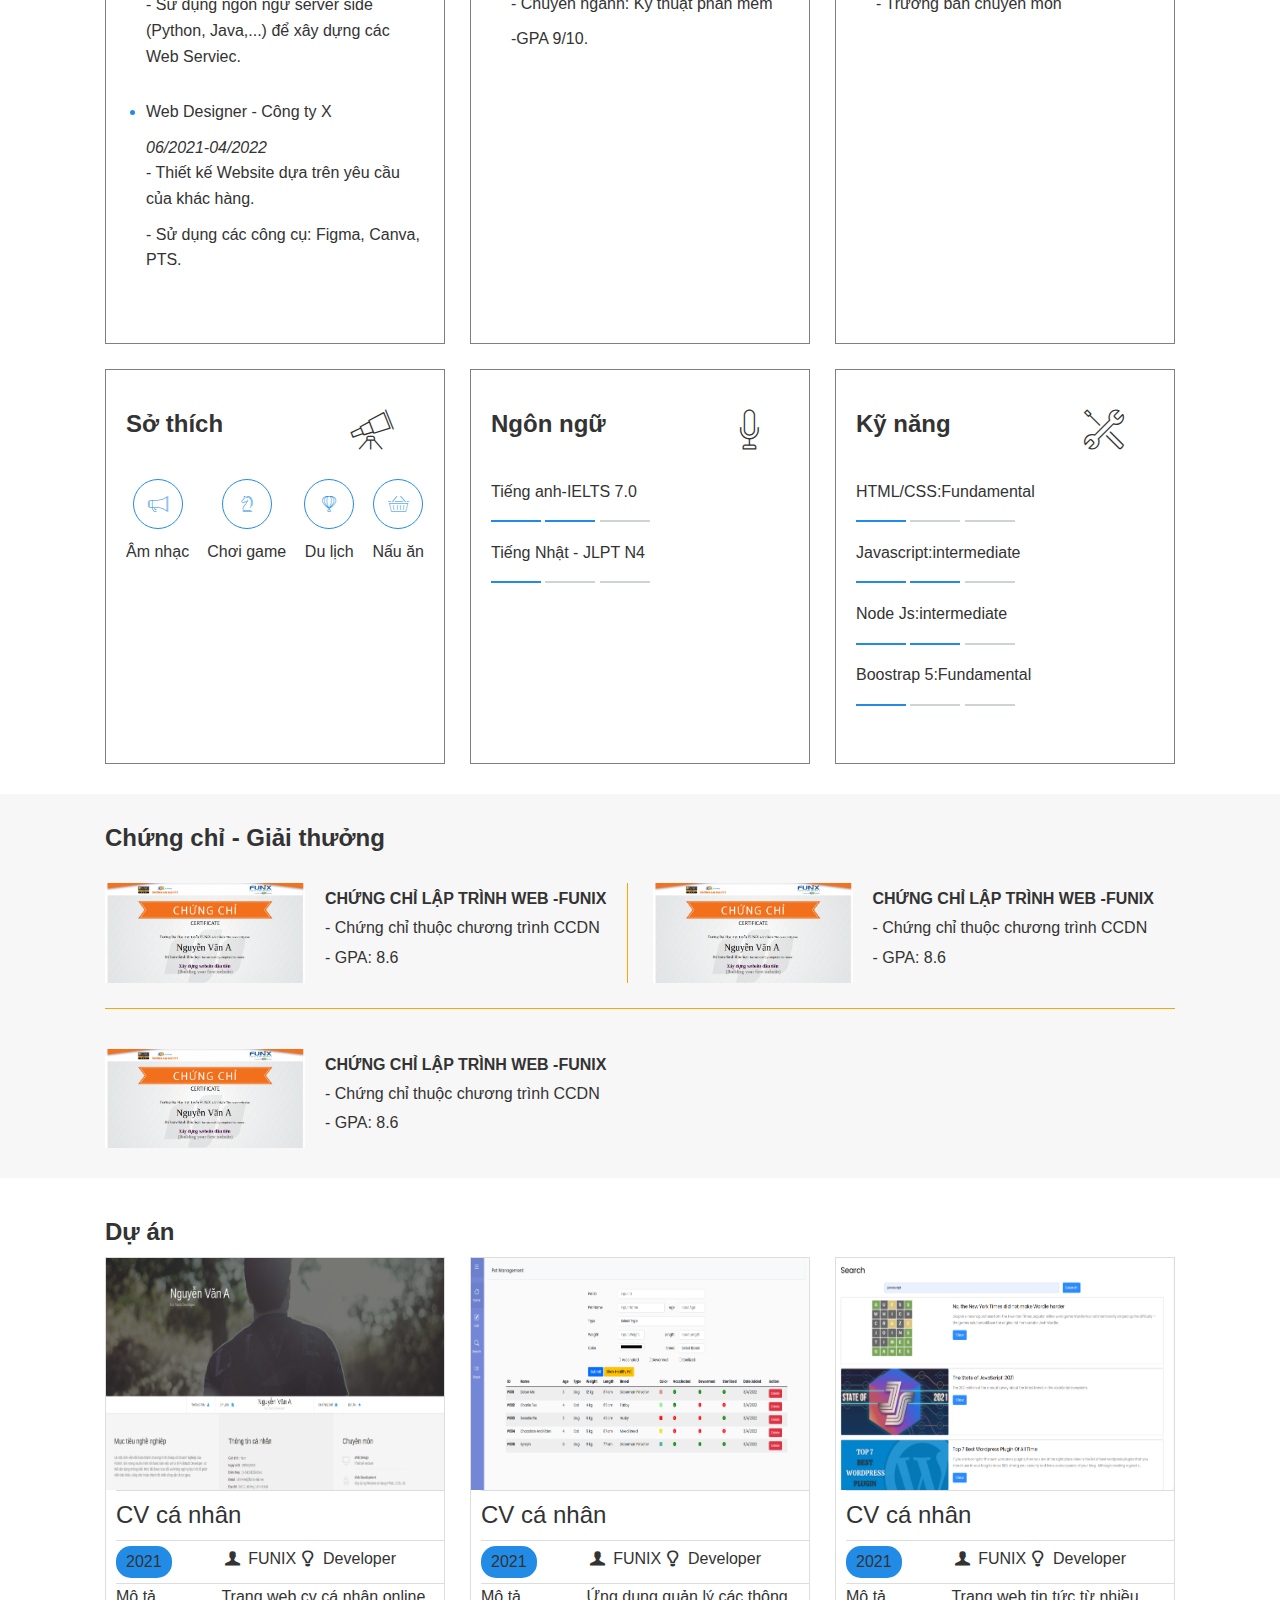
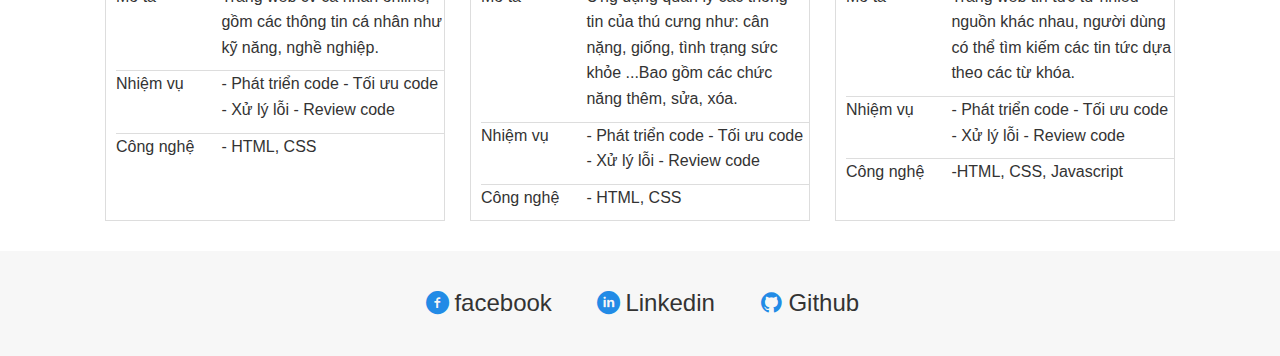
<file: assignment3/digital-cv/digital-cv.html>
<!DOCTYPE html>
<html lang="en">
  <head>
    <meta charset="UTF-8" />
    <meta http-equiv="X-UA-Compatible" content="IE=edge" />
    <meta name="viewport" content="width=device-width, initial-scale=1.0" />
    <link
      href="https://cdn.jsdelivr.net/npm/bootstrap@5.0.2/dist/css/bootstrap.min.css"
      rel="stylesheet"
      integrity="sha384-EVSTQN3/azprG1Anm3QDgpJLIm9Nao0Yz1ztcQTwFspd3yD65VohhpuuCOmLASjC"
      crossorigin="anonymous"
    />
    <link rel="stylesheet" href="css/font.css" />
    <link rel="stylesheet" href="css/desktop.css" />
    <link rel="stylesheet" href="css/tablet.css" />
    <link rel="stylesheet" href="css/mobile.css" />
    <title>Assignment 02</title>
  </head>
  <body>
    <!-- banner -->
    <div id="banner">
      <div class="text text-center">
        <h1>Nguyễn Đức Thọ</h1>
        <span>Full Stack Developer</span>
      </div>
    </div>
    <!-- navbar -->
    <section id="nav-bar">
      <nav class="container flex">
        <div class="nav-info text-center">
          <a href="../project-chapter/index.html"
            ><i class="icon-user"></i>Thông tin</a
          >
        </div>
        <div class="nav-info text-center">
          <a href="../project-chapter/index.html"
            ><i class="icon-doc-text-inv"></i>Lý lịch</a
          >
        </div>
        <div class="nav-info text-center">
          <a href="../project-chapter/index.html"
            ><i class="icon-mail-alt"></i>Chứng chỉ</a
          >
        </div>
        <div class="nav-info text-center">
          <a href="../project-chapter/index.html"
            ><i class="icon-star-1"></i>Dự án</a
          >
        </div>
      </nav>
    </section>
    <!-- about -->
    <section id="about" class="bg-grey">
      <div class="container">
        <div class="row">
          <div class="col-12 col-md-12 col-lg-6">
            <div id="target">
              <h1 class="section-title">Mục tiêu nghề nghiệp</h1>
              <p>
                Là một sinh viên đã hoàn thành chương trình chứng chỉ Doanh
                Nghiệp của FUNiX. Em mong muốn mình sẽ được làm việc với vị trí.
                <b>Fullstack Developer</b>, có thể vận dụng những kiến thức đã
                được trau dồi và không ngừng học hỏi để phát triển bản thân,
                cũng như hoàn thành tốt nhất công việc được giao.
              </p>
            </div>
          </div>
          <div class="col-12 col-md-12 col-lg-6">
            <div id="personal-info">
              <h1 class="section-title">Thông tin cá nhân</h1>
              <ul class="mt-40 info">
                <li><span>Giới tính</span> : Nam</li>
                <li><span>Ngày sinh</span> : 01/01/2000</li>
                <li><span>Điện thoại</span> : (+84) 372530792</li>
                <li><span>Email</span> : thofx20279@funix.edu.vn</li>
                <li><span>Địa chỉ</span> : 415 Trần phú, Hồ Chí Minh</li>
                <li><span>Website</span> : https://abc.tech</li>
              </ul>
              <ul class="icon">
                <li>
                  <a href=""><i class="icon-twitter"></i></a>
                </li>
                <li>
                  <a href=""><i class="icon-facebook"></i></a>
                </li>
                <li>
                  <a href=""><i class="icon-gplus"></i></a>
                </li>
                <li>
                  <a href=""><i class="icon-linkedin"></i></a>
                </li>
              </ul>
            </div>
          </div>
        </div>
      </div>
    </section>
    <!-- job info -->
    <section id="job-info">
      <div class="container grid">
        <div class="cardd">
          <h1>Kinh nghiệm <i class="ic-toolbox main-icon"></i></h1>
          <ul>
            <li>
              <p>Full stack developer - Công ty Y</p>
              <cite
                >05/2022
                <a href="../project-chapter/index.html">Hiện tại</a></cite
              >
              <p>
                - Xây dựng, phát triển website dựa trên thiết kế và yêu cầu đã
                có
              </p>
              <p>
                -Phân tích và thiết kế Database, sử dụng các hệ quản trị CSDL
                (MySQL, SQLSever, NoSQL, ...) và viết được các câu truy vấn.
              </p>
              <p>
                - Sử dụng ngôn ngữ server side (Python, Java,...) để xây dựng
                các Web Serviec.
              </p>
            </li>
            <li>
              <p>Web Designer - Công ty X</p>
              <cite>06/2021-04/2022</cite>
              <p>- Thiết kế Website dựa trên yêu cầu của khác hàng.</p>
              <p>- Sử dụng các công cụ: Figma, Canva, PTS.</p>
            </li>
          </ul>
        </div>
        <div class="cardd">
          <h1>Học vấn <i class="ic-pencil main-icon"></i></h1>
          <ul>
            <li>
              <p>FUNIX</p>
              <cite>05/2022</cite>
              <p>- Tốt nghiệp chứng chỉ doanh nghiệp nhánh Fullstack.</p>
              <p>-GPA 9/10.</p>
            </li>
            <li>
              <p>Cử nhân - ĐH FPT</p>
              <cite>06/2021-04/2022</cite>
              <p>- Chuyên ngành: Kỹ thuật phần mềm</p>
              <p>-GPA 9/10.</p>
            </li>
          </ul>
        </div>
        <div class="cardd">
          <h1>Hoạt động <i class="ic-tools-2 main-icon"></i></h1>
          <ul>
            <li>
              <p>FPT Edu Hackathon 2019</p>
              <cite>05/2022</cite>
              <p>- Giải 3 bảng A</p>
              <p>- Đề tài: Trang web và phân loại rác thải.</p>
            </li>
            <li>
              <p>Câu lạc bộ Z</p>
              <cite>06/2021-04/2022</cite>
              <p>- Trưởng ban chuyển môn</p>
            </li>
          </ul>
        </div>
        <div class="cardd">
          <h1>Sở thích <i class="ic-telescope main-icon"></i></h1>
          <div class="main-block">
            <div class="block text-center flex">
              <div class="job-box">
                <i class="ic-megaphone sub-icon"></i>
              </div>
              <p>Âm nhạc</p>
            </div>
            <div class="block text-cente flex">
              <div class="job-box">
                <i class="ic-strategy sub-icon"></i>
              </div>
              <p>Chơi game</p>
            </div>
            <div class="block text-center flex">
              <div class="job-box">
                <i class="ic-hotairballoon sub-icon"></i>
              </div>
              <p>Du lịch</p>
            </div>
            <div class="block text-center flex">
              <div class="job-box">
                <i class="ic-basket sub-icon"></i>
              </div>
              <p>Nấu ăn</p>
            </div>
          </div>
        </div>
        <div class="cardd">
          <h1>Ngôn ngữ <i class="ic-mic main-icon"></i></h1>
          <p>Tiếng anh-IELTS 7.0</p>
          <span class="good"></span>
          <span class="good"></span>
          <span class="bad"></span>
          <p>Tiếng Nhật - JLPT N4</p>
          <span class="good"></span>
          <span class="bad"></span>
          <span class="bad"></span>
        </div>
        <div class="cardd">
          <h1>Kỹ năng <i class="ic-tools-2 main-icon"></i></h1>
          <p>HTML/CSS:Fundamental</p>
          <span class="good"></span>
          <span class="bad"></span>
          <span class="bad"></span>
          <p>Javascript:intermediate</p>
          <span class="good"></span>
          <span class="good"></span>
          <span class="bad"></span>
          <p>Node Js:intermediate</p>
          <span class="good"></span>
          <span class="good"></span>
          <span class="bad"></span>
          <p>Boostrap 5:Fundamental</p>
          <span class="good"></span>
          <span class="bad"></span>
          <span class="bad"></span>
        </div>
      </div>
    </section>
    <!-- certificate -->
    <section id="certificate" class="bg-grey">
      <div class="container">
        <h1 class="section-title">Chứng chỉ - Giải thưởng</h1>
        <div class="grid">
          <div class="certificate-box1 flex">
            <div class="box-img">
              <img src="images/Cert_DBI.png" alt="" />
            </div>
            <div class="box-content">
              <h4>CHỨNG CHỈ LẬP TRÌNH WEB -FUNIX</h4>
              <p>- Chứng chỉ thuộc chương trình CCDN</p>
              <p>- GPA: 8.6</p>
            </div>
          </div>
          <div class="certificate-box2 flex">
            <div class="box-img">
              <img src="images/Cert_DBI.png" alt="" />
            </div>
            <div class="box-content">
              <h4>CHỨNG CHỈ LẬP TRÌNH WEB -FUNIX</h4>
              <p>- Chứng chỉ thuộc chương trình CCDN</p>
              <p>- GPA: 8.6</p>
            </div>
          </div>
          <div class="certificate-box3 flex">
            <div class="box-img">
              <img src="images/Cert_DBI.png" alt="" />
            </div>
            <div class="box-content">
              <h4>CHỨNG CHỈ LẬP TRÌNH WEB -FUNIX</h4>
              <p>- Chứng chỉ thuộc chương trình CCDN</p>
              <p>- GPA: 8.6</p>
            </div>
          </div>
        </div>
      </div>
    </section>
    <!-- project -->
    <section id="project">
      <div class="container">
        <h1 class="section-title">Dự án</h1>
        <div class="grid">
          <div class="project-box">
            <img src="images/project_1.png" alt="" />
            <div class="box-content">
              <div class="project-name">
                <h1>CV cá nhân</h1>
              </div>
              <div class="info flex1">
                <div class="left">
                  <span class="btn"
                    ><a href="../alandingpage/home.html">2021</a></span
                  >
                </div>
                <div class="right">
                  <div class="company">
                    <i class="icon-user-1"></i>
                    <span>FUNIX</span>
                  </div>
                  <div class="position">
                    <i class="icon-lamp"></i>
                    <span>Developer</span>
                  </div>
                </div>
              </div>
              <div class="describe flex1">
                <div class="left">
                  <p>Mô tả</p>
                </div>
                <div class="right">
                  <p>
                    Trang web cv cá nhân online, gồm các thông tin cá nhân như
                    kỹ năng, nghề nghiệp.
                  </p>
                </div>
              </div>
              <div class="describe flex1">
                <div class="left">
                  <p>Nhiệm vụ</p>
                </div>
                <div class="right">
                  <p>
                    - Phát triển code - Tối ưu code - Xử lý lỗi - Review code
                  </p>
                </div>
              </div>
              <div class="describe flex1">
                <div class="left">
                  <p>Công nghệ</p>
                </div>
                <div class="right">
                  <p>- HTML, CSS</p>
                </div>
              </div>
            </div>
          </div>
          <div class="project-box">
            <img src="images/project_2.png" alt="" />
            <div class="box-content">
              <div class="project-name">
                <h1>CV cá nhân</h1>
              </div>
              <div class="info flex1">
                <div class="left">
                  <span class="btn"
                    ><a href="../atrtical-page/home.html">2021</a></span
                  >
                </div>
                <div class="right">
                  <div class="company">
                    <i class="icon-user-1"></i>
                    <span>FUNIX</span>
                  </div>
                  <div class="position">
                    <i class="icon-lamp"></i>
                    <span>Developer</span>
                  </div>
                </div>
              </div>
              <div class="describe flex1">
                <div class="left">
                  <p>Mô tả</p>
                </div>
                <div class="right">
                  <p>
                    Ứng dụng quản lý các thông tin của thú cưng như: cân nặng,
                    giống, tình trạng sức khỏe ...Bao gồm các chức năng thêm,
                    sửa, xóa.
                  </p>
                </div>
              </div>
              <div class="describe flex1">
                <div class="left">
                  <p>Nhiệm vụ</p>
                </div>

                <div class="right">
                  <p>
                    - Phát triển code - Tối ưu code - Xử lý lỗi - Review code
                  </p>
                </div>
              </div>
              <div class="describe flex1">
                <div class="left">
                  <p>Công nghệ</p>
                </div>
                <div class="right">
                  <p>- HTML, CSS</p>
                </div>
              </div>
            </div>
          </div>
          <div class="project-box">
            <img src="images/project_3.png" alt="" />
            <div class="box-content">
              <div class="project-name">
                <h1>CV cá nhân</h1>
              </div>
              <div class="info flex1">
                <div class="left">
                  <span class="btn"
                    ><a href="../hosting-page/home.html">2021</a></span
                  >
                </div>
                <div class="right">
                  <div class="company">
                    <i class="icon-user-1"></i>
                    <span>FUNIX</span>
                  </div>
                  <div class="position">
                    <i class="icon-lamp"></i>
                    <span>Developer</span>
                  </div>
                </div>
              </div>
              <div class="describe flex1">
                <div class="left">
                  <p>Mô tả</p>
                </div>
                <div class="right">
                  <p>
                    Trang web tin tức từ nhiều nguồn khác nhau, người dùng có
                    thể tìm kiếm các tin tức dựa theo các từ khóa.
                  </p>
                </div>
              </div>
              <div class="describe flex1">
                <div class="left">
                  <p>Nhiệm vụ</p>
                </div>
                <div class="right">
                  <p>
                    - Phát triển code - Tối ưu code - Xử lý lỗi - Review code
                  </p>
                </div>
              </div>
              <div class="describe flex1">
                <div class="left">
                  <p>Công nghệ</p>
                </div>
                <div class="right">
                  <p>-HTML, CSS, Javascript</p>
                </div>
              </div>
            </div>
          </div>
        </div>
      </div>
    </section>
    <!--  -->
    <!-- footer -->
    <section id="footer" class="bg-grey">
      <div class="container">
        <div class="nav-footer flex">
          <div class="box">
            <a href="../project-chapter/index.html">
              <i class="icon-facebook-circled"></i>facebook</a
            >
          </div>
          <div class="box">
            <a href="../project-chapter/index.html"
              ><i class="icon-linkedin-circled"></i>Linkedin</a
            >
          </div>
          <div class="box">
            <a href="../project-chapter/index.html">
              <i class="icon-github-circled"></i>Github</a
            >
          </div>
        </div>
      </div>
    </section>
  </body>
</html>
</file>
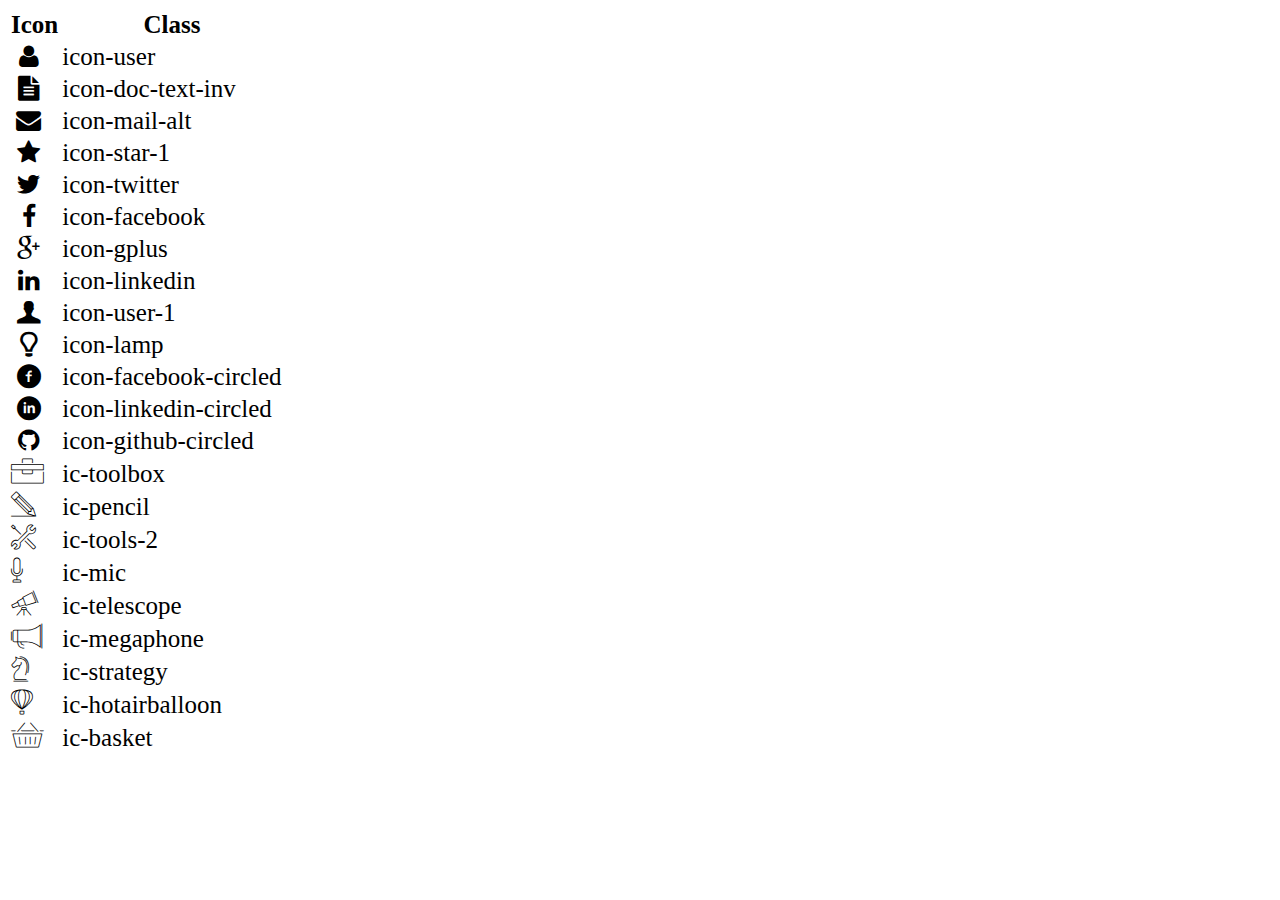
<file: assignment3/digital-cv/icon-list.html>
<!DOCTYPE html>
<html lang="en">

<head>
    <meta charset="UTF-8">
    <meta http-equiv="X-UA-Compatible" content="IE=edge">
    <meta name="viewport" content="width=device-width, initial-scale=1.0">
    <link rel="stylesheet" href="css/font.css">
    <title>Icon List</title>
</head>

<body>
    <table style="font-size: 25px;">
        <thead>
            <tr>
                <th>Icon</th>
                <th>Class</th>
            </tr>
        </thead>
        <tbody>
            <tr>
                <td><i class="icon-user"></i></td>
                <td>icon-user</td>
            </tr>
            <tr>
                <td><i class="icon-doc-text-inv"></i></td>
                <td>icon-doc-text-inv</td>
            </tr>
            <tr>
                <td><i class="icon-mail-alt"></i></td>
                <td>icon-mail-alt</td>
            </tr>
            <tr>
                <td><i class="icon-star-1"></i></td>
                <td>icon-star-1</td>
            </tr>
            <tr>
                <td><i class="icon-twitter"></i></td>
                <td>icon-twitter</td>
            </tr>
            <tr>
                <td><i class="icon-facebook"></i></td>
                <td>icon-facebook</td>
            </tr>
            <tr>
                <td><i class="icon-gplus"></i></td>
                <td>icon-gplus</td>
            </tr>
            <tr>
                <td><i class="icon-linkedin"></i></td>
                <td>icon-linkedin</td>
            </tr>
            <tr>
                <td><i class="icon-user-1"></i></td>
                <td>icon-user-1</td>
            </tr>
            <tr>
                <td><i class="icon-lamp"></i></td>
                <td>icon-lamp</td>
            </tr>
            <tr>
                <td><i class="icon-facebook-circled"></i></td>
                <td>icon-facebook-circled</td>
            </tr>
            <tr>
                <td><i class="icon-linkedin-circled"></i></td>
                <td>icon-linkedin-circled</td>
            </tr>
            <tr>
                <td><i class="icon-github-circled"></i></td>
                <td>icon-github-circled</td>
            </tr>
            <tr>
                <td><i class="ic-toolbox"></i></td>
                <td>ic-toolbox</td>
            </tr>
            <tr>
                <td><i class="ic-pencil"></i></td>
                <td>ic-pencil</td>
            </tr>
            <tr>
                <td><i class="ic-tools-2"></i></td>
                <td>ic-tools-2</td>
            </tr>

            <tr>
                <td><i class="ic-mic"></i></td>
                <td>ic-mic</td>
            </tr>
            <tr>
                <td><i class="ic-telescope"></i></td>
                <td>ic-telescope</td>
            </tr>
            <tr>
                <td><i class="ic-megaphone"></i></td>
                <td>ic-megaphone</td>
            </tr>
            <tr>
                <td><i class="ic-strategy"></i></td>
                <td>ic-strategy</td>
            </tr>
            <tr>
                <td><i class="ic-hotairballoon"></i></td>
                <td>ic-hotairballoon</td>
            </tr>
            <tr>
                <td><i class="ic-basket"></i></td>
                <td>ic-basket</td>
            </tr>
        </tbody>
    </table>
</body>

</html>
</file>
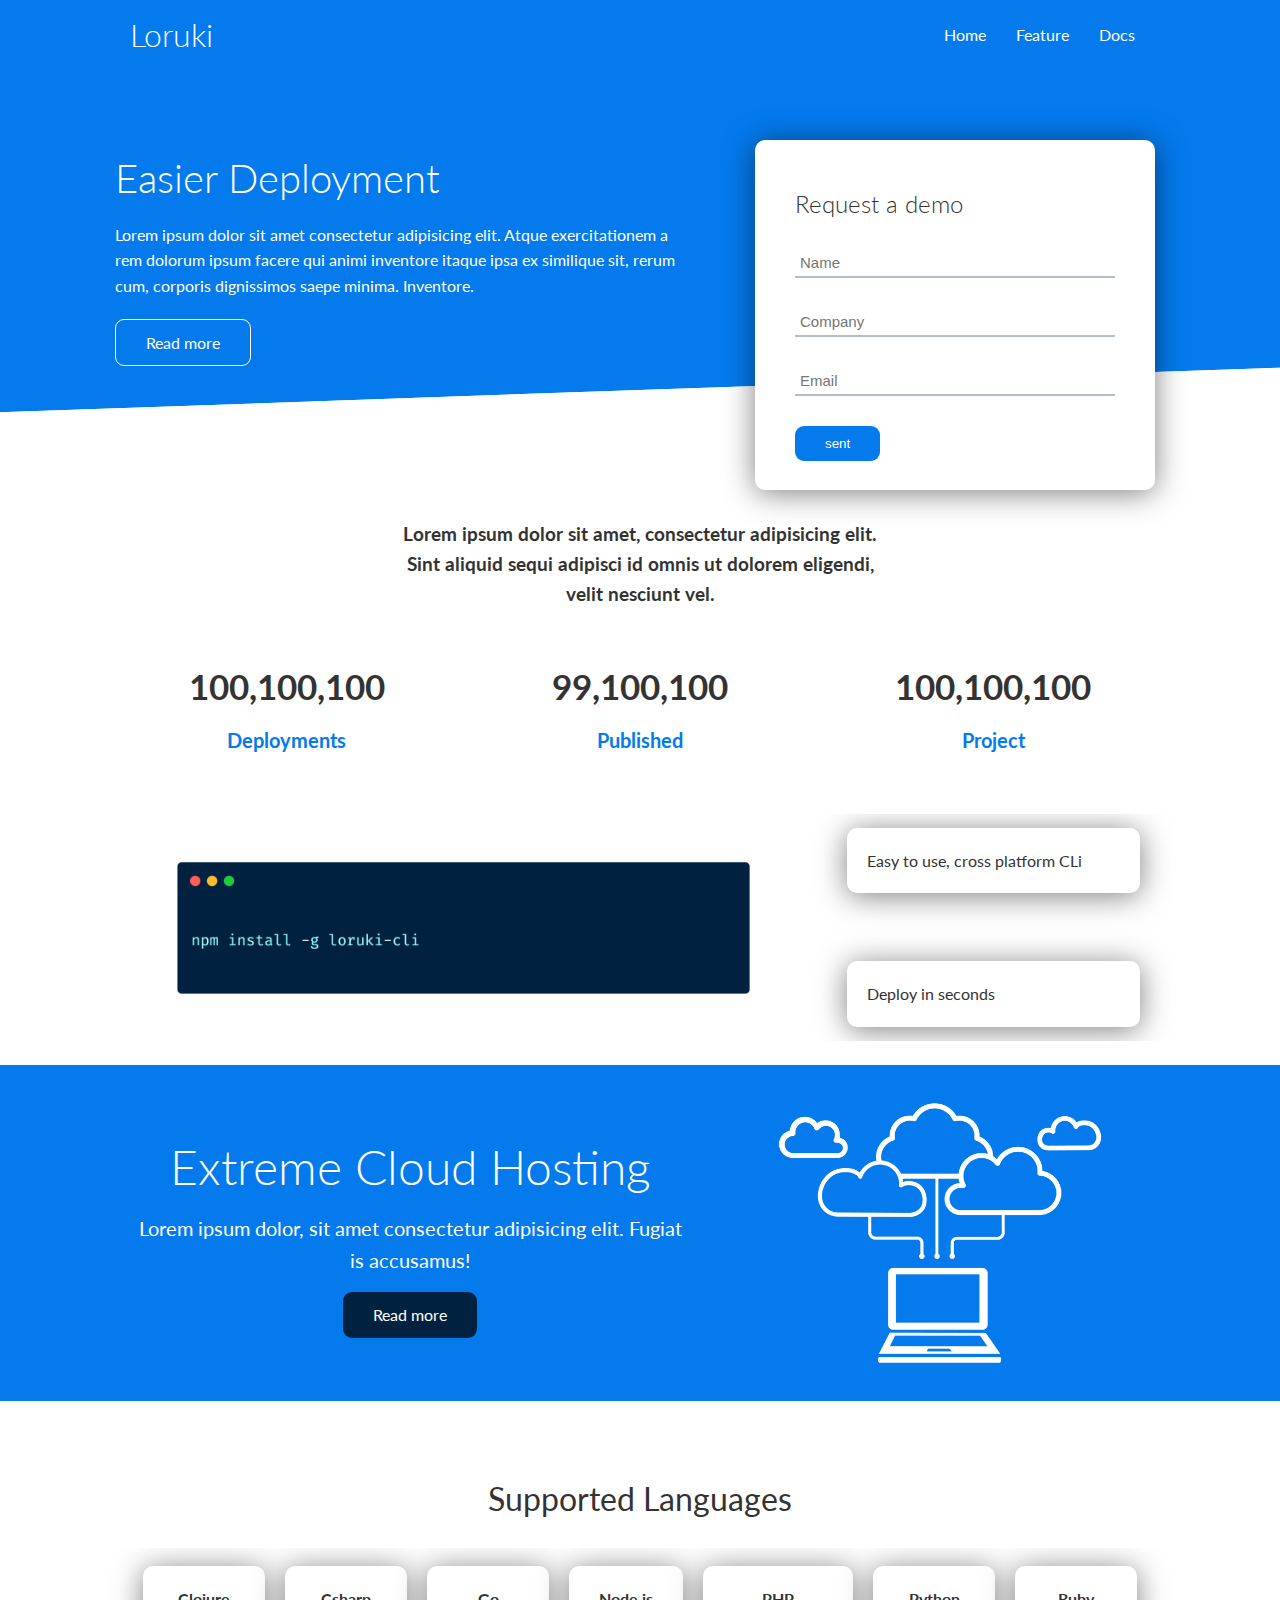
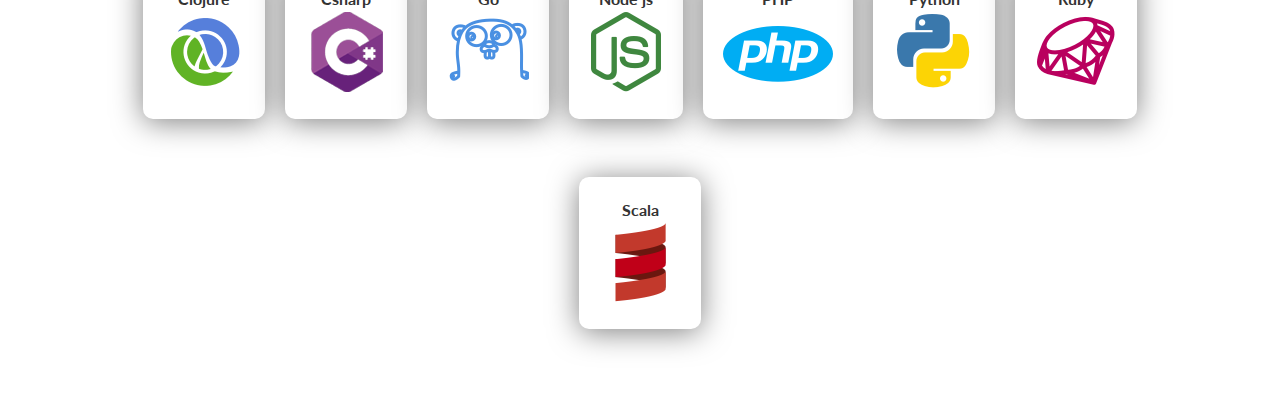
<file: assignment3/hosting-page/home.html>
<!DOCTYPE html>
<html lang="en">
  <head>
    <meta charset="UTF-8" />
    <meta http-equiv="X-UA-Compatible" content="IE=edge" />
    <meta name="viewport" content="width=device-width, initial-scale=1.0" />
    <link
      rel="stylesheet"
      href="https://cdnjs.cloudflare.com/ajax/libs/font-awesome/6.2.1/css/all.min.css"
      integrity="sha512-MV7K8+y+gLIBoVD59lQIYicR65iaqukzvf/nwasF0nqhPay5w/9lJmVM2hMDcnK1OnMGCdVK+iQrJ7lzPJQd1w=="
      crossorigin="anonymous"
      referrerpolicy="no-referrer"
    />
    <link rel="stylesheet" href="css/golal.css" />
    <link rel="stylesheet" href="css/1.css" />
    <title>Document</title>
  </head>
  <body>
    <div id="header">
      <div class="container flex">
        <h1 class="logo">Loruki</h1>
        <nav>
          <ul>
            <li><a href="index.html">Home</a></li>
            <li><a href="features.html">Feature</a></li>
            <li><a href="docs.html">Docs</a></li>
          </ul>
        </nav>
      </div>
    </div>
    <section class="showcase">
      <div class="container grid">
        <div class="showcase-text">
          <h1>Easier Deployment</h1>
          <p>
            Lorem ipsum dolor sit amet consectetur adipisicing elit. Atque
            exercitationem a rem dolorum ipsum facere qui animi inventore itaque
            ipsa ex similique sit, rerum cum, corporis dignissimos saepe minima.
            Inventore.
          </p>
          <a href="../digital-cv/digital-cv.html" class="btn btn-outline"
            >Read more</a
          >
        </div>

        <div class="showcase-form card">
          <h2>Request a demo</h2>
          <form class="form-control" action="../digital-cv/digital-cv.html">
            <div class="form-control">
              <input type="text" name="name" placeholder="Name" required />
            </div>

            <div class="form-control">
              <input
                type="text"
                name="Company"
                placeholder="Company"
                required
              />
            </div>

            <div class="form-control">
              <input type="email" name="email" placeholder="Email" required />
            </div>

            <input type="submit" value="sent" name="" class="btn btn-form" />
          </form>
        </div>
      </div>
    </section>
    <!-- stats -->
    <section class="stats">
      <div class="container">
        <h3 class="stats-heading text-center my-1">
          Lorem ipsum dolor sit amet, consectetur adipisicing elit. Sint aliquid
          sequi adipisci id omnis ut dolorem eligendi, velit nesciunt vel.
        </h3>
        <div class="grid grid-3 text-center my-4">
          <div>
            <i class="fas fa-server fa-3x"></i>
            <h3>100,100,100</h3>
            <p class="text-secondary">Deployments</p>
          </div>
          <div>
            <i class="fas fa-upload fa-3x"></i>
            <h3>99,100,100</h3>
            <p class="text-secondary">Published</p>
          </div>
          <div>
            <i class="fas fa-project-diagram fa-3x"></i>
            <h3>100,100,100</h3>
            <p class="text-secondary">Project</p>
          </div>
        </div>
      </div>
    </section>
    <!-- cli -->
    <section class="cli">
      <div class="container grid">
        <img src="img/cli.png" alt="cli" />
        <div class="card">Easy to use, cross platform CLi</div>
        <div class="card">Deploy in seconds</div>
      </div>
    </section>
    <!-- cloud -->
    <section class="cloud bg-primary my-2 py-2">
      <div class="container grid">
        <div class="cloud-text text-center">
          <h2 class="lg">Extreme Cloud Hosting</h2>
          <p class="lead my-1">
            Lorem ipsum dolor, sit amet consectetur adipisicing elit. Fugiat is
            accusamus!
          </p>
          <a href="../digital-cv/digital-cv.html" class="btn btn-dark"
            >Read more</a
          >
        </div>
        <img src="img/cloud.png" alt="" />
      </div>
    </section>
    <section class="language my-2 py-2">
      <div class="language-heading md my-2 text-center">
        Supported Languages
      </div>
      <div class="container flex">
        <div class="card">
          <h4>Clojure</h4>
          <img src="img/logos/clojure.png" alt="" />
        </div>
        <div class="card">
          <h4>Csharp</h4>
          <img src="img/logos/csharp.png" alt="" />
        </div>
        <div class="card">
          <h4>Go</h4>
          <img src="img/logos/go.png" alt="" />
        </div>
        <div class="card">
          <h4>Node js</h4>
          <img src="img/logos/node.png" alt="" />
        </div>
        <div class="card">
          <h4>PHP</h4>
          <img src="img/logos/php.png" alt="" />
        </div>
        <div class="card">
          <h4>Python</h4>
          <img src="img/logos/python.png" alt="" />
        </div>
        <div class="card">
          <h4>Ruby</h4>
          <img src="img/logos/ruby.png" alt="" />
        </div>
        <div class="card">
          <h4>Scala</h4>
          <img src="img/logos/scala.png" alt="" />
        </div>
      </div>
    </section>
  </body>
</html>
</file>
<file: assignment3/project-chapter/style.css>
* {
  margin: 0;
  padding: 0;
  box-sizing: border-box;
}
body {
  color: #333;
  font-family: sans-serif;
  line-height: 1.6;
}
a {
  text-decoration: none;
}
p {
  margin-bottom: 10px;
}
.btn-timeline {
  background-color: pink;
  color: white;
  border-radius: 50%;
  width: 40px;
  display: block;
  height: 40px;
  line-height: 40px;
  text-align: center;
  margin: 0 auto;
}
#project > div {
  border: 1px solid black;
  padding: 20px;
  background-color: rgb(222, 221, 221);
}
/* project */
#project {
  display: grid;
  grid-template-columns: 2fr 1fr 1fr;
  grid-template-rows: repeat(2, 1fr);
  gap: 20px;
  padding: 20px;
  border: 1px solid black;
  background-color: blue;
}

/* title  ultinities*/
h3.title {
  padding-bottom: 10px;
  border-bottom: 1px solid #333;
  color: blue;
}
.flex {
  display: flex;
  align-items: center;
  margin-bottom: 10px;
  padding: 10px 0;
}
/* icon */
.icon {
  font-size: 24px;
  flex-basis: 20%;
  text-align: center;
}

/* content */
.content {
  flex-basis: 75%;
}
/* goal */
.goal {
  border-bottom: 1px solid rgb(29 28 28 / 21%);
}
/* team */

#timeline {
  grid-row: span 2;
}
.timeline {
  border-bottom: 2px dashed green;
}

/* scope */

/* primary */

@media only screen and (max-width: 991px) {
  #project {
    grid-template-areas:
      "goal"
      "scope"
      "team"
      "primary"
      "timeline";
    grid-template-columns: none;
    grid-template-rows: none;
  }
  #goal {
    grid-area: goal;
  }
  #team {
    grid-area: team;
  }
  #scope {
    grid-area: scope;
  }
  #primary {
    grid-area: primary;
  }
  #timeline {
    grid-area: timeline;
  }
  .flex {
    flex-direction: column;
  }
  .in,
  .out,
  .content,
  .icon {
    width: 100%;
  }

  .in {
    margin-bottom: 20px;
  }
  .btn-timeline {
    margin: 0 0 10px 0;
  }
}
</file>
<file: assignment3/alandingpage/css.css>
* {
  font-family: sans-serif;
}
body {
  background: rgb(206, 197, 197);
}
a {
  text-decoration: none;
}

.section-padding {
  padding: 25px 0;
}
.carousel-item {
  height: 100vh;
  min-height: 300px;
}
.carousel-caption {
  bottom: 220px;
  z-index: 2;
}
.carousel-caption h5 {
  font-size: 34px;
  text-transform: uppercase;
  letter-spacing: 2px;
  margin-top: 25px;
}
.carousel-caption p {
  width: 60%;
  font-size: 18px;
  line-height: 1.9;
  margin: auto;
}
.carousel-inner::before {
  content: "";
  position: absolute;
  top: 0;
  left: 0;
  width: 100%;
  height: 100%;
  background: rgba(0, 0, 0, 0.4);
  z-index: 1;
}
.w-100 {
  height: 100vh;
}
.navbar-nav a {
  font-size: 15px;
  text-transform: uppercase;
  font-weight: 500;
}
.navbar .navbar-brand {
  color: black;
  font-size: 25px;
  text-transform: uppercase;
  font-weight: 700;
  letter-spacing: 2px;
}
.navbar.navbar-brand:focus,
.navbar.navbar-brand:hover {
  color: black;
}
.navbar .nav-link {
  color: black;
}
.navbar .nav-link:hover {
  background-color: black;
  color: #f1fbff;
}
/* services */
.services .card i {
  font-size: 44px;
  color: red;
}
/* team */

.team .card i {
  font-size: 32px;
  margin-left: 10px;
  color: blue;
}
.team .card i:hover {
  color: pink;
}
/* footer */
.footer a {
  color: rgb(107, 105, 105);
}
/* responsive css */

@media only screen and (min-width: 768px) and (max-width: 991px) {
  .carousel-caption {
    bottom: 370px;
  }

  .carousel-caption p {
    width: 100%;
  }
}
@media only screen and (max-width: 767px) {
  /* nav */
  .navbar-nav {
    text-align: center;
  }
  .carousel-caption {
    bottom: 100px;
  }
  .carousel-caption h5 {
    font-size: 17px;
  }
  .carousel-caption p {
    font-size: 12px;
    margin-bottom: 10px;
  }
  .carousel-caption a {
    font-size: 12px;
  }
  /* about-text */
}
</file>
<file: assignment3/atrtical-page/css/utilities.css>
.container {
  max-width: 960px;
  margin: 0 auto;
  padding: 0 30px;
}

.flex {
  display: flex;
  height: 100%;
  column-gap: 20px;
  flex-wrap: wrap;
}
.grid {
  display: grid;
  grid-template-columns: repeat(3, 1fr);
  gap: 20px;
  height: 100%;
  justify-content: center;
}
.btn {
  display: inline-block;
  background-color: #1c7ed6;
  color: #fff;
  padding: 10px 20px;
  border: none;
  border-radius: 10px;
}
.text-center {
  text-align: center;
}
form input {
  font-size: 16px;
  padding: 10px 20px;
  color: #fff;
  border-radius: 5px;
}
form input:focus {
  outline: none;
}
</file>
<file: assignment3/atrtical-page/css/style.css>
/* màu color:##1c7ed6 #1864ab  */
:root {
  --primary-color: #1c7ed6;
  --secondary-color: yellow;
  --dark-color: #333;
}
* {
  margin: 0;
  padding: 0;
  box-sizing: border-box;
}
body {
  font-family: sans-serif;
  line-height: 1.6;
  color: #333;
}
h1,
h2,
h3,
h4,
h5 {
  line-height: 1.2;
  font-weight: 500;
  margin-bottom: 10px;
}

p {
  margin-bottom: 10px;
}
a {
  text-decoration: none;
}
img {
  width: 100%;
  vertical-align: middle;
}
ul {
  list-style-type: none;
}
span {
  font-size: 12px;
  color: rgb(86, 85, 85);
}
section {
  margin: 0;
  padding: 0;
}
/*  */
.section-padding {
  padding: 25px 0;
}
.w-100 {
  width: 100%;
  height: 100vh;
}
/* header */
.header {
  background-color: #212529;
  position: fixed;
  top: 0;
  left: 0;
  width: 100%;
  padding: 20px;
  z-index: 100;
}
.header .logo {
  color: red;
}
.navbar {
  flex-wrap: wrap;
}
.navbar a {
  color: #fff;
}
.navbar a:hover {
  text-decoration: underline;
}
.header input {
  background-color: black;
  border: none;
}
.header form {
  position: relative;
}
.header button {
  position: absolute;
  top: 8px;
  right: 7px;
  padding: 3px 5px;
  background-color: black;
  border: none;
}
.header button i {
  font-size: 20px;
  color: #fff;
}
/* SHOWCASE */
.showcase {
  position: relative;
  width: 100%;
}
.showcase::after {
  content: "";
  position: absolute;
  top: 0;
  left: 0;
  width: 100%;
  height: 100%;
  background-image: linear-gradient(rgba(0, 0, 0, 0.5), rgba(0, 0, 0, 0.5));
  z-index: 1;
}
.caption {
  position: absolute;
  left: 50%;
  bottom: 270px;
  max-width: 60%;
  color: #fff;
  transform: translate(-50%);
  text-align: center;
  z-index: 2;
}

.showcase-description {
  font-size: 20px;
}
/* feature post */
.feature-post {
  background: #868e96;
}

.feature-post-img {
  margin-bottom: 10px;
  overflow: hidden;
}
.feature-post-img img:hover {
  transform: scale(1.1);
  transition: all 0.5s;
}
.feature-post a:hover {
  text-decoration: underline;
}
.feature-post p {
  text-transform: uppercase;
  font-size: 18px;
  color: var(--dark-color);
}
.title {
  display: inline-block;
  padding: 10px 20px;
  background-color: yellow;
  border-radius: 10px;
}
/* new post*/
.new-post {
  background-color: #adb5bd;
  column-gap: 20px;
}
.new-post .grid {
  grid-template-columns: 70% 30%;
}

/* list-post img */
.post.flex {
  column-gap: 40px;
  align-items: center;
  margin-bottom: 40px;
}
.new-post .post-img {
  flex-basis: 40%;
  overflow: hidden;
}
.new-post .post-img img {
  height: 180px;
}
.new-post .post-img img:hover {
  transform: scale(1.1);
  transition: all 0.5s;
}
/* list-post-content */
.new-post .post-content {
  flex-basis: 50%;
}
.new-post .post-content a {
  color: var(--dark-color);
}
.post-content h2:hover,
.post-content .post-description:hover {
  color: var(--primary-color);
}
/* newpost-sidebar */
.new-post .sidebar {
  border-left: 1px solid #ddd;
  padding: 0 20px;
}
.sidebar .author {
  margin-bottom: 40px;
}
.sidebar .author-img {
  border-radius: 50%;
  overflow: hidden;
  border: 10px solid rgb(233, 231, 231);
  margin-bottom: 10px;
}
/* grid */
.sidebar .grid {
  grid-template-columns: 1fr;
}
/* contact */
.contact {
  background-color: #ced4da;
}
.contact form {
  padding: 20px;
  max-width: 50%;
  margin: 0 auto;
  background-color: #fff;
  color: black;
  font-size: 20px;
}
.contact .form-group {
  margin-bottom: 20px;
}
.contact .form-group input {
  width: 100%;
  color: #000;
}
.contact .btn-submit {
  width: 100%;
  background-color: var(--primary-color);
  border: none;
  border-radius: 5px;
  padding: 10px 20px;
}
/* footer */
.footer {
  padding: 30px 0;
  background-color: black;
}
.footer h3,
.footer a {
  color: #ced4da91;
  font-size: 16px;
}
.footer a:hover {
  text-decoration: underline;
}
.footer h3 {
  margin-bottom: 20px;
}
.footer .flex {
  flex-direction: column;
}
@media only screen and (max-width: 500px) {
  .navbar a {
    flex-basis: 33%;
  }
  .caption {
    bottom: 70px;
    max-width: 80%;
  }
  .feature-post .grid {
    grid-template-columns: 1fr;
  }
  .new-post .grid {
    grid-template-columns: 1fr;
  }
  .new-post .sidebar {
    border: none;
  }
  .contact form {
    max-width: 100%;
  }
}
</file>
<file: assignment3/digital-cv/css/font.css>
@font-face {
	font-family: 'open_sanslight';
	src: url('../fonts/OpenSans-Light-webfont.eot');
	src: url('../fonts/OpenSans-Light-webfont.eot#iefix') format('embedded-opentype'),
		url('../fonts/OpenSans-Light-webfont.woff') format('woff'),
		url('../fonts/OpenSans-Light-webfont.ttf') format('truetype'),
		url('../fonts/OpenSans-Light-webfont.svg#open_sanslight') format('svg');
	font-weight: normal;
	font-style: normal;

}

@font-face {
	font-family: 'open_sansitalic';
	src: url('../fonts/OpenSans-Italic-webfont.eot');
	src: url('../fonts/OpenSans-Italic-webfont.eot#iefix') format('embedded-opentype'),
		url('../fonts/OpenSans-Italic-webfont.woff') format('woff'),
		url('../fonts/OpenSans-Italic-webfont.ttf') format('truetype'),
		url('../fonts/OpenSans-Italic-webfont.svg#open_sansitalic') format('svg');
	font-weight: normal;
	font-style: normal;

}

@font-face {
	font-family: 'open_sanssemibold';
	src: url('../fonts/OpenSans-Semibold-webfont.eot');
	src: url('../fonts/OpenSans-Semibold-webfont.eot#iefix') format('embedded-opentype'),
		url('../fonts/OpenSans-Semibold-webfont.woff') format('woff'),
		url('../fonts/OpenSans-Semibold-webfont.ttf') format('truetype'),
		url('../fonts/OpenSans-Semibold-webfont.svg#open_sanssemibold') format('svg');
	font-weight: normal;
	font-style: normal;

}


@font-face {
	font-family: 'open_sanslight_italic';
	src: url('../fonts/OpenSans-LightItalic-webfont.eot');
	src: url('../fonts/OpenSans-LightItalic-webfont.eot#iefix') format('embedded-opentype'),
		url('../fonts/OpenSans-LightItalic-webfont.woff') format('woff'),
		url('../fonts/OpenSans-LightItalic-webfont.ttf') format('truetype'),
		url('../fonts/OpenSans-LightItalic-webfont.svg#open_sanslight_italic') format('svg');
	font-weight: normal;
	font-style: normal;

}

@font-face {
	font-family: 'open_sansregular';
	src: url('../fonts/OpenSans-Regular-webfont.eot');
	src: url('../fonts/OpenSans-Regular-webfont.eot#iefix') format('embedded-opentype'),
		url('../fonts/OpenSans-Regular-webfont.woff') format('woff'),
		url('../fonts/OpenSans-Regular-webfont.ttf') format('truetype'),
		url('../fonts/OpenSans-Regular-webfont.svg#open_sansregular') format('svg');
	font-weight: normal;
	font-style: normal;

}


@font-face {
	font-family: 'fontello';
	src: url('../fonts/fontello.eot');
	src: url('../fonts/fontello.eot#iefix') format('embedded-opentype'),
		url('../fonts/fontello.woff') format('woff'),
		url('../fonts/fontello.ttf') format('truetype'),
		url('../fonts/fontello.svg#fontello') format('svg');
	font-weight: normal;
	font-style: normal;
}

[class^="icon-"]:before,
[class*=" icon-"]:before {
	font-family: "fontello";
	font-style: normal;
	font-weight: normal;
	speak: none;

	display: inline-block;
	text-decoration: inherit;
	width: 1em;
	margin-right: .2em;
	text-align: center;
	/* opacity: .8; */

	/* For safety - reset parent styles, that can break glyph codes*/
	font-variant: normal;
	text-transform: none;

	/* fix buttons height, for twitter bootstrap */
	line-height: 1em;

	/* Animation center compensation - margins should be symmetric */
	/* remove if not needed */
	margin-left: .2em;

	/* you can be more comfortable with increased icons size */
	/* font-size: 120%; */

	/* Font smoothing. That was taken from TWBS */
	-webkit-font-smoothing: antialiased;
	-moz-osx-font-smoothing: grayscale;

	/* Uncomment for 3D effect */
	/* text-shadow: 1px 1px 1px rgba(127, 127, 127, 0.3); */
}

.icon-emo-happy:before {
	content: '\e800';
}

/* '' */
.icon-emo-wink:before {
	content: '\e801';
}

/* '' */
.icon-emo-wink2:before {
	content: '\e802';
}

/* '' */
.icon-emo-unhappy:before {
	content: '\e803';
}

/* '' */
.icon-emo-sleep:before {
	content: '\e804';
}

/* '' */
.icon-emo-thumbsup:before {
	content: '\e805';
}

/* '' */
.icon-emo-devil:before {
	content: '\e806';
}

/* '' */
.icon-emo-surprised:before {
	content: '\e807';
}

/* '' */
.icon-emo-tongue:before {
	content: '\e808';
}

/* '' */
.icon-emo-coffee:before {
	content: '\e809';
}

/* '' */
.icon-emo-sunglasses:before {
	content: '\e80a';
}

/* '' */
.icon-emo-displeased:before {
	content: '\e80b';
}

/* '' */
.icon-emo-beer:before {
	content: '\e80c';
}

/* '' */
.icon-emo-grin:before {
	content: '\e80d';
}

/* '' */
.icon-emo-angry:before {
	content: '\e80e';
}

/* '' */
.icon-emo-saint:before {
	content: '\e80f';
}

/* '' */
.icon-emo-cry:before {
	content: '\e810';
}

/* '' */
.icon-emo-shoot:before {
	content: '\e811';
}

/* '' */
.icon-emo-squint:before {
	content: '\e812';
}

/* '' */
.icon-emo-laugh:before {
	content: '\e813';
}

/* '' */
.icon-spin1:before {
	content: '\e814';
}

/* '' */
.icon-spin2:before {
	content: '\e815';
}

/* '' */
.icon-spin3:before {
	content: '\e816';
}

/* '' */
.icon-spin4:before {
	content: '\e817';
}

/* '' */
.icon-spin5:before {
	content: '\e818';
}

/* '' */
.icon-spin6:before {
	content: '\e819';
}

/* '' */
.icon-firefox:before {
	content: '\e81a';
}

/* '' */
.icon-chrome:before {
	content: '\e81b';
}

/* '' */
.icon-opera:before {
	content: '\e81c';
}

/* '' */
.icon-ie:before {
	content: '\e81d';
}

/* '' */
.icon-crown:before {
	content: '\e81e';
}

/* '' */
.icon-crown-plus:before {
	content: '\e81f';
}

/* '' */
.icon-crown-minus:before {
	content: '\e820';
}

/* '' */
.icon-marquee:before {
	content: '\e821';
}

/* '' */
.icon-glass:before {
	content: '\e822';
}

/* '' */
.icon-music:before {
	content: '\e823';
}

/* '' */
.icon-search:before {
	content: '\e824';
}

/* '' */
.icon-mail:before {
	content: '\e825';
}

/* '' */
.icon-mail-alt:before {
	content: '\e826';
}

/* '' */
.icon-mail-squared:before {
	content: '\e827';
}

/* '' */
.icon-heart:before {
	content: '\e828';
}

/* '' */
.icon-heart-empty:before {
	content: '\e829';
}

/* '' */
.icon-star-1:before {
	content: '\e82a';
}

/* '' */
.icon-star-empty-1:before {
	content: '\e82b';
}

/* '' */
.icon-star-half:before {
	content: '\e82c';
}

/* '' */
.icon-star-half-alt:before {
	content: '\e82d';
}

/* '' */
.icon-user:before {
	content: '\e82e';
}

/* '' */
.icon-user-plus:before {
	content: '\e82f';
}

/* '' */
.icon-user-times:before {
	content: '\e830';
}

/* '' */
.icon-users:before {
	content: '\e831';
}

/* '' */
.icon-male:before {
	content: '\e832';
}

/* '' */
.icon-female:before {
	content: '\e833';
}

/* '' */
.icon-child:before {
	content: '\e834';
}

/* '' */
.icon-user-secret:before {
	content: '\e835';
}

/* '' */
.icon-video:before {
	content: '\e836';
}

/* '' */
.icon-videocam:before {
	content: '\e837';
}

/* '' */
.icon-picture:before {
	content: '\e838';
}

/* '' */
.icon-camera:before {
	content: '\e839';
}

/* '' */
.icon-camera-alt:before {
	content: '\e83a';
}

/* '' */
.icon-th-large:before {
	content: '\e83b';
}

/* '' */
.icon-th:before {
	content: '\e83c';
}

/* '' */
.icon-th-list:before {
	content: '\e83d';
}

/* '' */
.icon-ok:before {
	content: '\e83e';
}

/* '' */
.icon-ok-circled:before {
	content: '\e83f';
}

/* '' */
.icon-ok-circled2:before {
	content: '\e840';
}

/* '' */
.icon-ok-squared:before {
	content: '\e841';
}

/* '' */
.icon-cancel:before {
	content: '\e842';
}

/* '' */
.icon-cancel-circled:before {
	content: '\e843';
}

/* '' */
.icon-cancel-circled2:before {
	content: '\e844';
}

/* '' */
.icon-plus:before {
	content: '\e845';
}

/* '' */
.icon-plus-circled:before {
	content: '\e846';
}

/* '' */
.icon-plus-squared:before {
	content: '\e847';
}

/* '' */
.icon-plus-squared-alt:before {
	content: '\e848';
}

/* '' */
.icon-minus:before {
	content: '\e849';
}

/* '' */
.icon-minus-circled:before {
	content: '\e84a';
}

/* '' */
.icon-minus-squared:before {
	content: '\e84b';
}

/* '' */
.icon-minus-squared-alt:before {
	content: '\e84c';
}

/* '' */
.icon-help:before {
	content: '\e84d';
}

/* '' */
.icon-help-circled:before {
	content: '\e84e';
}

/* '' */
.icon-info-circled:before {
	content: '\e84f';
}

/* '' */
.icon-info:before {
	content: '\e850';
}

/* '' */
.icon-home:before {
	content: '\e851';
}

/* '' */
.icon-link:before {
	content: '\e852';
}

/* '' */
.icon-unlink:before {
	content: '\e853';
}

/* '' */
.icon-link-ext:before {
	content: '\e854';
}

/* '' */
.icon-link-ext-alt:before {
	content: '\e855';
}

/* '' */
.icon-attach:before {
	content: '\e856';
}

/* '' */
.icon-lock:before {
	content: '\e857';
}

/* '' */
.icon-lock-open:before {
	content: '\e858';
}

/* '' */
.icon-lock-open-alt:before {
	content: '\e859';
}

/* '' */
.icon-pin:before {
	content: '\e85a';
}

/* '' */
.icon-eye:before {
	content: '\e85b';
}

/* '' */
.icon-eye-off:before {
	content: '\e85c';
}

/* '' */
.icon-tag-1:before {
	content: '\e85d';
}

/* '' */
.icon-tags:before {
	content: '\e85e';
}

/* '' */
.icon-bookmark:before {
	content: '\e85f';
}

/* '' */
.icon-bookmark-empty:before {
	content: '\e860';
}

/* '' */
.icon-flag:before {
	content: '\e861';
}

/* '' */
.icon-flag-empty:before {
	content: '\e862';
}

/* '' */
.icon-flag-checkered:before {
	content: '\e863';
}

/* '' */
.icon-thumbs-up:before {
	content: '\e864';
}

/* '' */
.icon-thumbs-down:before {
	content: '\e865';
}

/* '' */
.icon-thumbs-up-alt:before {
	content: '\e866';
}

/* '' */
.icon-thumbs-down-alt:before {
	content: '\e867';
}

/* '' */
.icon-download:before {
	content: '\e868';
}

/* '' */
.icon-upload:before {
	content: '\e869';
}

/* '' */
.icon-download-cloud:before {
	content: '\e86a';
}

/* '' */
.icon-upload-cloud:before {
	content: '\e86b';
}

/* '' */
.icon-reply:before {
	content: '\e86c';
}

/* '' */
.icon-reply-all:before {
	content: '\e86d';
}

/* '' */
.icon-forward:before {
	content: '\e86e';
}

/* '' */
.icon-quote-left:before {
	content: '\e86f';
}

/* '' */
.icon-quote-right:before {
	content: '\e870';
}

/* '' */
.icon-code:before {
	content: '\e871';
}

/* '' */
.icon-export:before {
	content: '\e872';
}

/* '' */
.icon-export-alt:before {
	content: '\e873';
}

/* '' */
.icon-share:before {
	content: '\e874';
}

/* '' */
.icon-share-squared:before {
	content: '\e875';
}

/* '' */
.icon-pencil:before {
	content: '\e876';
}

/* '' */
.icon-pencil-squared:before {
	content: '\e877';
}

/* '' */
.icon-edit:before {
	content: '\e878';
}

/* '' */
.icon-print:before {
	content: '\e879';
}

/* '' */
.icon-retweet:before {
	content: '\e87a';
}

/* '' */
.icon-keyboard:before {
	content: '\e87b';
}

/* '' */
.icon-gamepad:before {
	content: '\e87c';
}

/* '' */
.icon-comment:before {
	content: '\e87d';
}

/* '' */
.icon-chat:before {
	content: '\e87e';
}

/* '' */
.icon-comment-empty:before {
	content: '\e87f';
}

/* '' */
.icon-chat-empty:before {
	content: '\e880';
}

/* '' */
.icon-bell:before {
	content: '\e881';
}

/* '' */
.icon-bell-alt:before {
	content: '\e882';
}

/* '' */
.icon-bell-off:before {
	content: '\e883';
}

/* '' */
.icon-bell-off-empty:before {
	content: '\e884';
}

/* '' */
.icon-attention-alt:before {
	content: '\e885';
}

/* '' */
.icon-attention:before {
	content: '\e886';
}

/* '' */
.icon-attention-circled:before {
	content: '\e887';
}

/* '' */
.icon-location:before {
	content: '\e888';
}

/* '' */
.icon-direction:before {
	content: '\e889';
}

/* '' */
.icon-compass:before {
	content: '\e88a';
}

/* '' */
.icon-trash:before {
	content: '\e88b';
}

/* '' */
.icon-trash-empty:before {
	content: '\e88c';
}

/* '' */
.icon-doc:before {
	content: '\e88d';
}

/* '' */
.icon-docs:before {
	content: '\e88e';
}

/* '' */
.icon-doc-text:before {
	content: '\e88f';
}

/* '' */
.icon-doc-inv:before {
	content: '\e890';
}

/* '' */
.icon-doc-text-inv:before {
	content: '\e891';
}

/* '' */
.icon-file-pdf:before {
	content: '\e892';
}

/* '' */
.icon-file-word:before {
	content: '\e893';
}

/* '' */
.icon-file-excel:before {
	content: '\e894';
}

/* '' */
.icon-file-powerpoint:before {
	content: '\e895';
}

/* '' */
.icon-file-image:before {
	content: '\e896';
}

/* '' */
.icon-file-archive:before {
	content: '\e897';
}

/* '' */
.icon-file-audio:before {
	content: '\e898';
}

/* '' */
.icon-file-video:before {
	content: '\e899';
}

/* '' */
.icon-file-code:before {
	content: '\e89a';
}

/* '' */
.icon-folder:before {
	content: '\e89b';
}

/* '' */
.icon-folder-open:before {
	content: '\e89c';
}

/* '' */
.icon-folder-empty:before {
	content: '\e89d';
}

/* '' */
.icon-folder-open-empty:before {
	content: '\e89e';
}

/* '' */
.icon-box:before {
	content: '\e89f';
}

/* '' */
.icon-rss:before {
	content: '\e8a0';
}

/* '' */
.icon-rss-squared:before {
	content: '\e8a1';
}

/* '' */
.icon-phone:before {
	content: '\e8a2';
}

/* '' */
.icon-phone-squared:before {
	content: '\e8a3';
}

/* '' */
.icon-fax:before {
	content: '\e8a4';
}

/* '' */
.icon-menu:before {
	content: '\e8a5';
}

/* '' */
.icon-cog:before {
	content: '\e8a6';
}

/* '' */
.icon-cog-alt:before {
	content: '\e8a7';
}

/* '' */
.icon-wrench:before {
	content: '\e8a8';
}

/* '' */
.icon-sliders:before {
	content: '\e8a9';
}

/* '' */
.icon-basket:before {
	content: '\e8aa';
}

/* '' */
.icon-cart-plus:before {
	content: '\e8ab';
}

/* '' */
.icon-cart-arrow-down:before {
	content: '\e8ac';
}

/* '' */
.icon-calendar:before {
	content: '\e8ad';
}

/* '' */
.icon-calendar-empty:before {
	content: '\e8ae';
}

/* '' */
.icon-login:before {
	content: '\e8af';
}

/* '' */
.icon-logout:before {
	content: '\e8b0';
}

/* '' */
.icon-mic:before {
	content: '\e8b1';
}

/* '' */
.icon-mute:before {
	content: '\e8b2';
}

/* '' */
.icon-volume-off:before {
	content: '\e8b3';
}

/* '' */
.icon-volume-down:before {
	content: '\e8b4';
}

/* '' */
.icon-volume-up:before {
	content: '\e8b5';
}

/* '' */
.icon-headphones:before {
	content: '\e8b6';
}

/* '' */
.icon-clock:before {
	content: '\e8b7';
}

/* '' */
.icon-lightbulb:before {
	content: '\e8b8';
}

/* '' */
.icon-block:before {
	content: '\e8b9';
}

/* '' */
.icon-resize-full:before {
	content: '\e8ba';
}

/* '' */
.icon-resize-full-alt:before {
	content: '\e8bb';
}

/* '' */
.icon-resize-small:before {
	content: '\e8bc';
}

/* '' */
.icon-resize-vertical:before {
	content: '\e8bd';
}

/* '' */
.icon-resize-horizontal:before {
	content: '\e8be';
}

/* '' */
.icon-move:before {
	content: '\e8bf';
}

/* '' */
.icon-zoom-in:before {
	content: '\e8c0';
}

/* '' */
.icon-zoom-out:before {
	content: '\e8c1';
}

/* '' */
.icon-down-circled2:before {
	content: '\e8c2';
}

/* '' */
.icon-up-circled2:before {
	content: '\e8c3';
}

/* '' */
.icon-left-circled2:before {
	content: '\e8c4';
}

/* '' */
.icon-right-circled2:before {
	content: '\e8c5';
}

/* '' */
.icon-down-dir:before {
	content: '\e8c6';
}

/* '' */
.icon-up-dir:before {
	content: '\e8c7';
}

/* '' */
.icon-left-dir:before {
	content: '\e8c8';
}

/* '' */
.icon-right-dir:before {
	content: '\e8c9';
}

/* '' */
.icon-down-open:before {
	content: '\e8ca';
}

/* '' */
.icon-left-open:before {
	content: '\e8cb';
}

/* '' */
.icon-right-open:before {
	content: '\e8cc';
}

/* '' */
.icon-up-open:before {
	content: '\e8cd';
}

/* '' */
.icon-angle-left:before {
	content: '\e8ce';
}

/* '' */
.icon-angle-right:before {
	content: '\e8cf';
}

/* '' */
.icon-angle-up:before {
	content: '\e8d0';
}

/* '' */
.icon-angle-down:before {
	content: '\e8d1';
}

/* '' */
.icon-angle-circled-left:before {
	content: '\e8d2';
}

/* '' */
.icon-angle-circled-right:before {
	content: '\e8d3';
}

/* '' */
.icon-angle-circled-up:before {
	content: '\e8d4';
}

/* '' */
.icon-angle-circled-down:before {
	content: '\e8d5';
}

/* '' */
.icon-angle-double-left:before {
	content: '\e8d6';
}

/* '' */
.icon-angle-double-right:before {
	content: '\e8d7';
}

/* '' */
.icon-angle-double-up:before {
	content: '\e8d8';
}

/* '' */
.icon-angle-double-down:before {
	content: '\e8d9';
}

/* '' */
.icon-down:before {
	content: '\e8da';
}

/* '' */
.icon-left:before {
	content: '\e8db';
}

/* '' */
.icon-right:before {
	content: '\e8dc';
}

/* '' */
.icon-up:before {
	content: '\e8dd';
}

/* '' */
.icon-down-big:before {
	content: '\e8de';
}

/* '' */
.icon-left-big:before {
	content: '\e8df';
}

/* '' */
.icon-right-big:before {
	content: '\e8e0';
}

/* '' */
.icon-up-big:before {
	content: '\e8e1';
}

/* '' */
.icon-right-hand:before {
	content: '\e8e2';
}

/* '' */
.icon-left-hand:before {
	content: '\e8e3';
}

/* '' */
.icon-up-hand:before {
	content: '\e8e4';
}

/* '' */
.icon-down-hand:before {
	content: '\e8e5';
}

/* '' */
.icon-left-circled:before {
	content: '\e8e6';
}

/* '' */
.icon-right-circled:before {
	content: '\e8e7';
}

/* '' */
.icon-up-circled:before {
	content: '\e8e8';
}

/* '' */
.icon-down-circled:before {
	content: '\e8e9';
}

/* '' */
.icon-cw:before {
	content: '\e8ea';
}

/* '' */
.icon-ccw:before {
	content: '\e8eb';
}

/* '' */
.icon-arrows-cw:before {
	content: '\e8ec';
}

/* '' */
.icon-level-up:before {
	content: '\e8ed';
}

/* '' */
.icon-level-down:before {
	content: '\e8ee';
}

/* '' */
.icon-shuffle:before {
	content: '\e8ef';
}

/* '' */
.icon-exchange:before {
	content: '\e8f0';
}

/* '' */
.icon-history:before {
	content: '\e8f1';
}

/* '' */
.icon-expand:before {
	content: '\e8f2';
}

/* '' */
.icon-collapse:before {
	content: '\e8f3';
}

/* '' */
.icon-expand-right:before {
	content: '\e8f4';
}

/* '' */
.icon-collapse-left:before {
	content: '\e8f5';
}

/* '' */
.icon-play:before {
	content: '\e8f6';
}

/* '' */
.icon-play-circled:before {
	content: '\e8f7';
}

/* '' */
.icon-play-circled2:before {
	content: '\e8f8';
}

/* '' */
.icon-stop:before {
	content: '\e8f9';
}

/* '' */
.icon-pause:before {
	content: '\e8fa';
}

/* '' */
.icon-to-end:before {
	content: '\e8fb';
}

/* '' */
.icon-to-end-alt:before {
	content: '\e8fc';
}

/* '' */
.icon-to-start:before {
	content: '\e8fd';
}

/* '' */
.icon-to-start-alt:before {
	content: '\e8fe';
}

/* '' */
.icon-fast-fw:before {
	content: '\e8ff';
}

/* '' */
.icon-fast-bw:before {
	content: '\e900';
}

/* '' */
.icon-eject:before {
	content: '\e901';
}

/* '' */
.icon-target:before {
	content: '\e902';
}

/* '' */
.icon-signal:before {
	content: '\e903';
}

/* '' */
.icon-wifi:before {
	content: '\e904';
}

/* '' */
.icon-award:before {
	content: '\e905';
}

/* '' */
.icon-desktop:before {
	content: '\e906';
}

/* '' */
.icon-laptop:before {
	content: '\e907';
}

/* '' */
.icon-tablet:before {
	content: '\e908';
}

/* '' */
.icon-mobile:before {
	content: '\e909';
}

/* '' */
.icon-inbox:before {
	content: '\e90a';
}

/* '' */
.icon-globe:before {
	content: '\e90b';
}

/* '' */
.icon-sun:before {
	content: '\e90c';
}

/* '' */
.icon-cloud:before {
	content: '\e90d';
}

/* '' */
.icon-flash:before {
	content: '\e90e';
}

/* '' */
.icon-moon:before {
	content: '\e90f';
}

/* '' */
.icon-umbrella-1:before {
	content: '\e910';
}

/* '' */
.icon-flight:before {
	content: '\e911';
}

/* '' */
.icon-fighter-jet:before {
	content: '\e912';
}

/* '' */
.icon-paper-plane:before {
	content: '\e913';
}

/* '' */
.icon-paper-plane-empty:before {
	content: '\e914';
}

/* '' */
.icon-space-shuttle:before {
	content: '\e915';
}

/* '' */
.icon-leaf:before {
	content: '\e916';
}

/* '' */
.icon-font:before {
	content: '\e917';
}

/* '' */
.icon-bold:before {
	content: '\e918';
}

/* '' */
.icon-medium:before {
	content: '\e919';
}

/* '' */
.icon-italic:before {
	content: '\e91a';
}

/* '' */
.icon-header:before {
	content: '\e91b';
}

/* '' */
.icon-paragraph:before {
	content: '\e91c';
}

/* '' */
.icon-text-height:before {
	content: '\e91d';
}

/* '' */
.icon-text-width:before {
	content: '\e91e';
}

/* '' */
.icon-align-left:before {
	content: '\e91f';
}

/* '' */
.icon-align-center:before {
	content: '\e920';
}

/* '' */
.icon-align-right:before {
	content: '\e921';
}

/* '' */
.icon-align-justify:before {
	content: '\e922';
}

/* '' */
.icon-list:before {
	content: '\e923';
}

/* '' */
.icon-indent-left:before {
	content: '\e924';
}

/* '' */
.icon-indent-right:before {
	content: '\e925';
}

/* '' */
.icon-list-bullet:before {
	content: '\e926';
}

/* '' */
.icon-list-numbered:before {
	content: '\e927';
}

/* '' */
.icon-strike:before {
	content: '\e928';
}

/* '' */
.icon-underline:before {
	content: '\e929';
}

/* '' */
.icon-superscript:before {
	content: '\e92a';
}

/* '' */
.icon-subscript:before {
	content: '\e92b';
}

/* '' */
.icon-table:before {
	content: '\e92c';
}

/* '' */
.icon-columns:before {
	content: '\e92d';
}

/* '' */
.icon-crop:before {
	content: '\e92e';
}

/* '' */
.icon-scissors:before {
	content: '\e92f';
}

/* '' */
.icon-paste:before {
	content: '\e930';
}

/* '' */
.icon-briefcase:before {
	content: '\e931';
}

/* '' */
.icon-suitcase:before {
	content: '\e932';
}

/* '' */
.icon-ellipsis:before {
	content: '\e933';
}

/* '' */
.icon-ellipsis-vert:before {
	content: '\e934';
}

/* '' */
.icon-off:before {
	content: '\e935';
}

/* '' */
.icon-road:before {
	content: '\e936';
}

/* '' */
.icon-list-alt:before {
	content: '\e937';
}

/* '' */
.icon-qrcode:before {
	content: '\e938';
}

/* '' */
.icon-barcode:before {
	content: '\e939';
}

/* '' */
.icon-book:before {
	content: '\e93a';
}

/* '' */
.icon-ajust:before {
	content: '\e93b';
}

/* '' */
.icon-tint:before {
	content: '\e93c';
}

/* '' */
.icon-toggle-off:before {
	content: '\e93d';
}

/* '' */
.icon-toggle-on:before {
	content: '\e93e';
}

/* '' */
.icon-check:before {
	content: '\e93f';
}

/* '' */
.icon-check-empty:before {
	content: '\e940';
}

/* '' */
.icon-circle:before {
	content: '\e941';
}

/* '' */
.icon-circle-empty:before {
	content: '\e942';
}

/* '' */
.icon-circle-thin:before {
	content: '\e943';
}

/* '' */
.icon-circle-notch:before {
	content: '\e944';
}

/* '' */
.icon-dot-circled:before {
	content: '\e945';
}

/* '' */
.icon-asterisk:before {
	content: '\e946';
}

/* '' */
.icon-gift:before {
	content: '\e947';
}

/* '' */
.icon-fire:before {
	content: '\e948';
}

/* '' */
.icon-magnet:before {
	content: '\e949';
}

/* '' */
.icon-chart-bar:before {
	content: '\e94a';
}

/* '' */
.icon-chart-area:before {
	content: '\e94b';
}

/* '' */
.icon-chart-pie:before {
	content: '\e94c';
}

/* '' */
.icon-chart-line:before {
	content: '\e94d';
}

/* '' */
.icon-ticket:before {
	content: '\e94e';
}

/* '' */
.icon-credit-card:before {
	content: '\e94f';
}

/* '' */
.icon-floppy:before {
	content: '\e950';
}

/* '' */
.icon-megaphone:before {
	content: '\e951';
}

/* '' */
.icon-hdd:before {
	content: '\e952';
}

/* '' */
.icon-key:before {
	content: '\e953';
}

/* '' */
.icon-fork:before {
	content: '\e954';
}

/* '' */
.icon-rocket:before {
	content: '\e955';
}

/* '' */
.icon-bug:before {
	content: '\e956';
}

/* '' */
.icon-certificate:before {
	content: '\e957';
}

/* '' */
.icon-tasks:before {
	content: '\e958';
}

/* '' */
.icon-filter:before {
	content: '\e959';
}

/* '' */
.icon-beaker:before {
	content: '\e95a';
}

/* '' */
.icon-magic:before {
	content: '\e95b';
}

/* '' */
.icon-cab:before {
	content: '\e95c';
}

/* '' */
.icon-taxi:before {
	content: '\e95d';
}

/* '' */
.icon-truck:before {
	content: '\e95e';
}

/* '' */
.icon-bus:before {
	content: '\e95f';
}

/* '' */
.icon-bicycle:before {
	content: '\e960';
}

/* '' */
.icon-motorcycle:before {
	content: '\e961';
}

/* '' */
.icon-train:before {
	content: '\e962';
}

/* '' */
.icon-subway:before {
	content: '\e963';
}

/* '' */
.icon-ship:before {
	content: '\e964';
}

/* '' */
.icon-money:before {
	content: '\e965';
}

/* '' */
.icon-euro:before {
	content: '\e966';
}

/* '' */
.icon-pound:before {
	content: '\e967';
}

/* '' */
.icon-dollar:before {
	content: '\e968';
}

/* '' */
.icon-rupee:before {
	content: '\e969';
}

/* '' */
.icon-yen:before {
	content: '\e96a';
}

/* '' */
.icon-rouble:before {
	content: '\e96b';
}

/* '' */
.icon-shekel:before {
	content: '\e96c';
}

/* '' */
.icon-try:before {
	content: '\e96d';
}

/* '' */
.icon-won:before {
	content: '\e96e';
}

/* '' */
.icon-bitcoin:before {
	content: '\e96f';
}

/* '' */
.icon-viacoin:before {
	content: '\e970';
}

/* '' */
.icon-sort:before {
	content: '\e971';
}

/* '' */
.icon-sort-down:before {
	content: '\e972';
}

/* '' */
.icon-sort-up:before {
	content: '\e973';
}

/* '' */
.icon-sort-alt-up:before {
	content: '\e974';
}

/* '' */
.icon-sort-alt-down:before {
	content: '\e975';
}

/* '' */
.icon-sort-name-up:before {
	content: '\e976';
}

/* '' */
.icon-sort-name-down:before {
	content: '\e977';
}

/* '' */
.icon-sort-number-up:before {
	content: '\e978';
}

/* '' */
.icon-sort-number-down:before {
	content: '\e979';
}

/* '' */
.icon-hammer:before {
	content: '\e97a';
}

/* '' */
.icon-gauge:before {
	content: '\e97b';
}

/* '' */
.icon-sitemap:before {
	content: '\e97c';
}

/* '' */
.icon-spinner:before {
	content: '\e97d';
}

/* '' */
.icon-coffee:before {
	content: '\e97e';
}

/* '' */
.icon-food:before {
	content: '\e97f';
}

/* '' */
.icon-beer:before {
	content: '\e980';
}

/* '' */
.icon-user-md:before {
	content: '\e981';
}

/* '' */
.icon-stethoscope:before {
	content: '\e982';
}

/* '' */
.icon-heartbeat:before {
	content: '\e983';
}

/* '' */
.icon-ambulance:before {
	content: '\e984';
}

/* '' */
.icon-medkit:before {
	content: '\e985';
}

/* '' */
.icon-h-sigh:before {
	content: '\e986';
}

/* '' */
.icon-bed:before {
	content: '\e987';
}

/* '' */
.icon-hospital:before {
	content: '\e988';
}

/* '' */
.icon-building:before {
	content: '\e989';
}

/* '' */
.icon-building-filled:before {
	content: '\e98a';
}

/* '' */
.icon-bank:before {
	content: '\e98b';
}

/* '' */
.icon-smile:before {
	content: '\e98c';
}

/* '' */
.icon-frown:before {
	content: '\e98d';
}

/* '' */
.icon-meh:before {
	content: '\e98e';
}

/* '' */
.icon-anchor:before {
	content: '\e98f';
}

/* '' */
.icon-terminal:before {
	content: '\e990';
}

/* '' */
.icon-eraser:before {
	content: '\e991';
}

/* '' */
.icon-puzzle:before {
	content: '\e992';
}

/* '' */
.icon-shield:before {
	content: '\e993';
}

/* '' */
.icon-extinguisher:before {
	content: '\e994';
}

/* '' */
.icon-bullseye:before {
	content: '\e995';
}

/* '' */
.icon-wheelchair:before {
	content: '\e996';
}

/* '' */
.icon-language:before {
	content: '\e997';
}

/* '' */
.icon-graduation-cap:before {
	content: '\e998';
}

/* '' */
.icon-paw:before {
	content: '\e999';
}

/* '' */
.icon-spoon:before {
	content: '\e99a';
}

/* '' */
.icon-cube:before {
	content: '\e99b';
}

/* '' */
.icon-cubes:before {
	content: '\e99c';
}

/* '' */
.icon-recycle:before {
	content: '\e99d';
}

/* '' */
.icon-tree:before {
	content: '\e99e';
}

/* '' */
.icon-database:before {
	content: '\e99f';
}

/* '' */
.icon-server:before {
	content: '\e9a0';
}

/* '' */
.icon-lifebuoy:before {
	content: '\e9a1';
}

/* '' */
.icon-rebel:before {
	content: '\e9a2';
}

/* '' */
.icon-empire:before {
	content: '\e9a3';
}

/* '' */
.icon-bomb:before {
	content: '\e9a4';
}

/* '' */
.icon-soccer-ball:before {
	content: '\e9a5';
}

/* '' */
.icon-tty:before {
	content: '\e9a6';
}

/* '' */
.icon-binoculars:before {
	content: '\e9a7';
}

/* '' */
.icon-plug:before {
	content: '\e9a8';
}

/* '' */
.icon-newspaper:before {
	content: '\e9a9';
}

/* '' */
.icon-calc:before {
	content: '\e9aa';
}

/* '' */
.icon-copyright:before {
	content: '\e9ab';
}

/* '' */
.icon-at:before {
	content: '\e9ac';
}

/* '' */
.icon-eyedropper:before {
	content: '\e9ad';
}

/* '' */
.icon-brush:before {
	content: '\e9ae';
}

/* '' */
.icon-birthday:before {
	content: '\e9af';
}

/* '' */
.icon-diamond:before {
	content: '\e9b0';
}

/* '' */
.icon-street-view:before {
	content: '\e9b1';
}

/* '' */
.icon-venus:before {
	content: '\e9b2';
}

/* '' */
.icon-mars:before {
	content: '\e9b3';
}

/* '' */
.icon-mercury:before {
	content: '\e9b4';
}

/* '' */
.icon-transgender:before {
	content: '\e9b5';
}

/* '' */
.icon-transgender-alt:before {
	content: '\e9b6';
}

/* '' */
.icon-venus-double:before {
	content: '\e9b7';
}

/* '' */
.icon-mars-double:before {
	content: '\e9b8';
}

/* '' */
.icon-venus-mars:before {
	content: '\e9b9';
}

/* '' */
.icon-mars-stroke:before {
	content: '\e9ba';
}

/* '' */
.icon-mars-stroke-v:before {
	content: '\e9bb';
}

/* '' */
.icon-mars-stroke-h:before {
	content: '\e9bc';
}

/* '' */
.icon-neuter:before {
	content: '\e9bd';
}

/* '' */
.icon-cc-visa:before {
	content: '\e9be';
}

/* '' */
.icon-cc-mastercard:before {
	content: '\e9bf';
}

/* '' */
.icon-cc-discover:before {
	content: '\e9c0';
}

/* '' */
.icon-cc-amex:before {
	content: '\e9c1';
}

/* '' */
.icon-cc-paypal:before {
	content: '\e9c2';
}

/* '' */
.icon-cc-stripe:before {
	content: '\e9c3';
}

/* '' */
.icon-adn:before {
	content: '\e9c4';
}

/* '' */
.icon-android:before {
	content: '\e9c5';
}

/* '' */
.icon-angellist:before {
	content: '\e9c6';
}

/* '' */
.icon-apple:before {
	content: '\e9c7';
}

/* '' */
.icon-behance:before {
	content: '\e9c8';
}

/* '' */
.icon-behance-squared:before {
	content: '\e9c9';
}

/* '' */
.icon-bitbucket:before {
	content: '\e9ca';
}

/* '' */
.icon-bitbucket-squared:before {
	content: '\e9cb';
}

/* '' */
.icon-buysellads:before {
	content: '\e9cc';
}

/* '' */
.icon-cc:before {
	content: '\e9cd';
}

/* '' */
.icon-codeopen:before {
	content: '\e9ce';
}

/* '' */
.icon-connectdevelop:before {
	content: '\e9cf';
}

/* '' */
.icon-css3:before {
	content: '\e9d0';
}

/* '' */
.icon-dashcube:before {
	content: '\e9d1';
}

/* '' */
.icon-delicious:before {
	content: '\e9d2';
}

/* '' */
.icon-deviantart:before {
	content: '\e9d3';
}

/* '' */
.icon-digg:before {
	content: '\e9d4';
}

/* '' */
.icon-dribbble:before {
	content: '\e9d5';
}

/* '' */
.icon-dropbox:before {
	content: '\e9d6';
}

/* '' */
.icon-drupal:before {
	content: '\e9d7';
}

/* '' */
.icon-facebook:before {
	content: '\e9d8';
}

/* '' */
.icon-facebook-squared:before {
	content: '\e9d9';
}

/* '' */
.icon-facebook-official:before {
	content: '\e9da';
}

/* '' */
.icon-flickr:before {
	content: '\e9db';
}

/* '' */
.icon-forumbee:before {
	content: '\e9dc';
}

/* '' */
.icon-foursquare:before {
	content: '\e9dd';
}

/* '' */
.icon-git-squared:before {
	content: '\e9de';
}

/* '' */
.icon-git:before {
	content: '\e9df';
}

/* '' */
.icon-github:before {
	content: '\e9e0';
}

/* '' */
.icon-github-squared:before {
	content: '\e9e1';
}

/* '' */
.icon-github-circled:before {
	content: '\e9e2';
}

/* '' */
.icon-gittip:before {
	content: '\e9e3';
}

/* '' */
.icon-google:before {
	content: '\e9e4';
}

/* '' */
.icon-gplus:before {
	content: '\e9e5';
}

/* '' */
.icon-gplus-squared:before {
	content: '\e9e6';
}

/* '' */
.icon-gwallet:before {
	content: '\e9e7';
}

/* '' */
.icon-hacker-news:before {
	content: '\e9e8';
}

/* '' */
.icon-html5:before {
	content: '\e9e9';
}

/* '' */
.icon-instagram:before {
	content: '\e9ea';
}

/* '' */
.icon-ioxhost:before {
	content: '\e9eb';
}

/* '' */
.icon-joomla:before {
	content: '\e9ec';
}

/* '' */
.icon-jsfiddle:before {
	content: '\e9ed';
}

/* '' */
.icon-lastfm:before {
	content: '\e9ee';
}

/* '' */
.icon-lastfm-squared:before {
	content: '\e9ef';
}

/* '' */
.icon-leanpub:before {
	content: '\e9f0';
}

/* '' */
.icon-linkedin-squared:before {
	content: '\e9f1';
}

/* '' */
.icon-linux:before {
	content: '\e9f2';
}

/* '' */
.icon-linkedin:before {
	content: '\e9f3';
}

/* '' */
.icon-maxcdn:before {
	content: '\e9f4';
}

/* '' */
.icon-meanpath:before {
	content: '\e9f5';
}

/* '' */
.icon-openid:before {
	content: '\e9f6';
}

/* '' */
.icon-pagelines:before {
	content: '\e9f7';
}

/* '' */
.icon-paypal:before {
	content: '\e9f8';
}

/* '' */
.icon-pied-piper-squared:before {
	content: '\e9f9';
}

/* '' */
.icon-pied-piper-alt:before {
	content: '\e9fa';
}

/* '' */
.icon-pinterest:before {
	content: '\e9fb';
}

/* '' */
.icon-pinterest-circled:before {
	content: '\e9fc';
}

/* '' */
.icon-pinterest-squared:before {
	content: '\e9fd';
}

/* '' */
.icon-qq:before {
	content: '\e9fe';
}

/* '' */
.icon-reddit:before {
	content: '\e9ff';
}

/* '' */
.icon-reddit-squared:before {
	content: '\ea00';
}

/* '' */
.icon-renren:before {
	content: '\ea01';
}

/* '' */
.icon-sellsy:before {
	content: '\ea02';
}

/* '' */
.icon-shirtsinbulk:before {
	content: '\ea03';
}

/* '' */
.icon-simplybuilt:before {
	content: '\ea04';
}

/* '' */
.icon-skyatlas:before {
	content: '\ea05';
}

/* '' */
.icon-skype:before {
	content: '\ea06';
}

/* '' */
.icon-slack:before {
	content: '\ea07';
}

/* '' */
.icon-slideshare:before {
	content: '\ea08';
}

/* '' */
.icon-soundcloud:before {
	content: '\ea09';
}

/* '' */
.icon-spotify:before {
	content: '\ea0a';
}

/* '' */
.icon-stackexchange:before {
	content: '\ea0b';
}

/* '' */
.icon-stackoverflow:before {
	content: '\ea0c';
}

/* '' */
.icon-steam:before {
	content: '\ea0d';
}

/* '' */
.icon-steam-squared:before {
	content: '\ea0e';
}

/* '' */
.icon-stumbleupon:before {
	content: '\ea0f';
}

/* '' */
.icon-stumbleupon-circled:before {
	content: '\ea10';
}

/* '' */
.icon-tencent-weibo:before {
	content: '\ea11';
}

/* '' */
.icon-trello:before {
	content: '\ea12';
}

/* '' */
.icon-tumblr:before {
	content: '\ea13';
}

/* '' */
.icon-tumblr-squared:before {
	content: '\ea14';
}

/* '' */
.icon-twitch:before {
	content: '\ea15';
}

/* '' */
.icon-note:before {
	content: '\ea16';
}

/* '' */
.icon-note-beamed:before {
	content: '\ea17';
}

/* '' */
.icon-music-1:before {
	content: '\ea18';
}

/* '' */
.icon-search-1:before {
	content: '\ea19';
}

/* '' */
.icon-flashlight:before {
	content: '\ea1a';
}

/* '' */
.icon-mail-1:before {
	content: '\ea1b';
}

/* '' */
.icon-heart-1:before {
	content: '\ea1c';
}

/* '' */
.icon-heart-empty-1:before {
	content: '\ea1d';
}

/* '' */
.icon-star:before {
	content: '\ea1e';
}

/* '' */
.icon-star-empty:before {
	content: '\ea1f';
}

/* '' */
.icon-user-1:before {
	content: '\ea20';
}

/* '' */
.icon-users-1:before {
	content: '\ea21';
}

/* '' */
.icon-user-add:before {
	content: '\ea22';
}

/* '' */
.icon-video-1:before {
	content: '\ea23';
}

/* '' */
.icon-picture-1:before {
	content: '\ea24';
}

/* '' */
.icon-camera-1:before {
	content: '\ea25';
}

/* '' */
.icon-layout:before {
	content: '\ea26';
}

/* '' */
.icon-menu-1:before {
	content: '\ea27';
}

/* '' */
.icon-check-1:before {
	content: '\ea28';
}

/* '' */
.icon-cancel-1:before {
	content: '\ea29';
}

/* '' */
.icon-cancel-circled-1:before {
	content: '\ea2a';
}

/* '' */
.icon-cancel-squared:before {
	content: '\ea2b';
}

/* '' */
.icon-plus-1:before {
	content: '\ea2c';
}

/* '' */
.icon-plus-circled-1:before {
	content: '\ea2d';
}

/* '' */
.icon-plus-squared-1:before {
	content: '\ea2e';
}

/* '' */
.icon-minus-1:before {
	content: '\ea2f';
}

/* '' */
.icon-minus-circled-1:before {
	content: '\ea30';
}

/* '' */
.icon-minus-squared-1:before {
	content: '\ea31';
}

/* '' */
.icon-help-1:before {
	content: '\ea32';
}

/* '' */
.icon-help-circled-1:before {
	content: '\ea33';
}

/* '' */
.icon-info-1:before {
	content: '\ea34';
}

/* '' */
.icon-info-circled-1:before {
	content: '\ea35';
}

/* '' */
.icon-back:before {
	content: '\ea36';
}

/* '' */
.icon-home-1:before {
	content: '\ea37';
}

/* '' */
.icon-link-1:before {
	content: '\ea38';
}

/* '' */
.icon-attach-1:before {
	content: '\ea39';
}

/* '' */
.icon-lock-1:before {
	content: '\ea3a';
}

/* '' */
.icon-lock-open-1:before {
	content: '\ea3b';
}

/* '' */
.icon-eye-1:before {
	content: '\ea3c';
}

/* '' */
.icon-tag:before {
	content: '\ea3d';
}

/* '' */
.icon-bookmark-1:before {
	content: '\ea3e';
}

/* '' */
.icon-bookmarks:before {
	content: '\ea3f';
}

/* '' */
.icon-flag-1:before {
	content: '\ea40';
}

/* '' */
.icon-thumbs-up-1:before {
	content: '\ea41';
}

/* '' */
.icon-thumbs-down-1:before {
	content: '\ea42';
}

/* '' */
.icon-download-1:before {
	content: '\ea43';
}

/* '' */
.icon-upload-1:before {
	content: '\ea44';
}

/* '' */
.icon-upload-cloud-1:before {
	content: '\ea45';
}

/* '' */
.icon-reply-1:before {
	content: '\ea46';
}

/* '' */
.icon-reply-all-1:before {
	content: '\ea47';
}

/* '' */
.icon-forward-1:before {
	content: '\ea48';
}

/* '' */
.icon-quote:before {
	content: '\ea49';
}

/* '' */
.icon-code-1:before {
	content: '\ea4a';
}

/* '' */
.icon-export-1:before {
	content: '\ea4b';
}

/* '' */
.icon-pencil-1:before {
	content: '\ea4c';
}

/* '' */
.icon-feather:before {
	content: '\ea4d';
}

/* '' */
.icon-print-1:before {
	content: '\ea4e';
}

/* '' */
.icon-retweet-1:before {
	content: '\ea4f';
}

/* '' */
.icon-keyboard-1:before {
	content: '\ea50';
}

/* '' */
.icon-comment-1:before {
	content: '\ea51';
}

/* '' */
.icon-chat-1:before {
	content: '\ea52';
}

/* '' */
.icon-bell-1:before {
	content: '\ea53';
}

/* '' */
.icon-attention-1:before {
	content: '\ea54';
}

/* '' */
.icon-alert:before {
	content: '\ea55';
}

/* '' */
.icon-vcard:before {
	content: '\ea56';
}

/* '' */
.icon-address:before {
	content: '\ea57';
}

/* '' */
.icon-location-1:before {
	content: '\ea58';
}

/* '' */
.icon-map:before {
	content: '\ea59';
}

/* '' */
.icon-direction-1:before {
	content: '\ea5a';
}

/* '' */
.icon-compass-1:before {
	content: '\ea5b';
}

/* '' */
.icon-cup:before {
	content: '\ea5c';
}

/* '' */
.icon-trash-1:before {
	content: '\ea5d';
}

/* '' */
.icon-doc-1:before {
	content: '\ea5e';
}

/* '' */
.icon-docs-1:before {
	content: '\ea5f';
}

/* '' */
.icon-doc-landscape:before {
	content: '\ea60';
}

/* '' */
.icon-doc-text-1:before {
	content: '\ea61';
}

/* '' */
.icon-doc-text-inv-1:before {
	content: '\ea62';
}

/* '' */
.icon-newspaper-1:before {
	content: '\ea63';
}

/* '' */
.icon-book-open:before {
	content: '\ea64';
}

/* '' */
.icon-book-1:before {
	content: '\ea65';
}

/* '' */
.icon-folder-1:before {
	content: '\ea66';
}

/* '' */
.icon-archive:before {
	content: '\ea67';
}

/* '' */
.icon-box-1:before {
	content: '\ea68';
}

/* '' */
.icon-rss-1:before {
	content: '\ea69';
}

/* '' */
.icon-phone-1:before {
	content: '\ea6a';
}

/* '' */
.icon-cog-1:before {
	content: '\ea6b';
}

/* '' */
.icon-tools:before {
	content: '\ea6c';
}

/* '' */
.icon-share-1:before {
	content: '\ea6d';
}

/* '' */
.icon-shareable:before {
	content: '\ea6e';
}

/* '' */
.icon-basket-1:before {
	content: '\ea6f';
}

/* '' */
.icon-bag:before {
	content: '\ea70';
}

/* '' */
.icon-calendar-1:before {
	content: '\ea71';
}

/* '' */
.icon-login-1:before {
	content: '\ea72';
}

/* '' */
.icon-logout-1:before {
	content: '\ea73';
}

/* '' */
.icon-mic-1:before {
	content: '\ea74';
}

/* '' */
.icon-mute-1:before {
	content: '\ea75';
}

/* '' */
.icon-sound:before {
	content: '\ea76';
}

/* '' */
.icon-volume:before {
	content: '\ea77';
}

/* '' */
.icon-clock-1:before {
	content: '\ea78';
}

/* '' */
.icon-hourglass:before {
	content: '\ea79';
}

/* '' */
.icon-lamp:before {
	content: '\ea7a';
}

/* '' */
.icon-light-down:before {
	content: '\ea7b';
}

/* '' */
.icon-light-up:before {
	content: '\ea7c';
}

/* '' */
.icon-adjust:before {
	content: '\ea7d';
}

/* '' */
.icon-block-1:before {
	content: '\ea7e';
}

/* '' */
.icon-resize-full-1:before {
	content: '\ea7f';
}

/* '' */
.icon-resize-small-1:before {
	content: '\ea80';
}

/* '' */
.icon-popup:before {
	content: '\ea81';
}

/* '' */
.icon-publish:before {
	content: '\ea82';
}

/* '' */
.icon-window:before {
	content: '\ea83';
}

/* '' */
.icon-arrow-combo:before {
	content: '\ea84';
}

/* '' */
.icon-down-circled-1:before {
	content: '\ea85';
}

/* '' */
.icon-left-circled-1:before {
	content: '\ea86';
}

/* '' */
.icon-right-circled-1:before {
	content: '\ea87';
}

/* '' */
.icon-up-circled-1:before {
	content: '\ea88';
}

/* '' */
.icon-down-open-1:before {
	content: '\ea89';
}

/* '' */
.icon-left-open-1:before {
	content: '\ea8a';
}

/* '' */
.icon-right-open-1:before {
	content: '\ea8b';
}

/* '' */
.icon-up-open-1:before {
	content: '\ea8c';
}

/* '' */
.icon-down-open-mini:before {
	content: '\ea8d';
}

/* '' */
.icon-left-open-mini:before {
	content: '\ea8e';
}

/* '' */
.icon-right-open-mini:before {
	content: '\ea8f';
}

/* '' */
.icon-up-open-mini:before {
	content: '\ea90';
}

/* '' */
.icon-down-open-big:before {
	content: '\ea91';
}

/* '' */
.icon-left-open-big:before {
	content: '\ea92';
}

/* '' */
.icon-right-open-big:before {
	content: '\ea93';
}

/* '' */
.icon-up-open-big:before {
	content: '\ea94';
}

/* '' */
.icon-down-1:before {
	content: '\ea95';
}

/* '' */
.icon-left-1:before {
	content: '\ea96';
}

/* '' */
.icon-right-1:before {
	content: '\ea97';
}

/* '' */
.icon-up-1:before {
	content: '\ea98';
}

/* '' */
.icon-down-dir-1:before {
	content: '\ea99';
}

/* '' */
.icon-left-dir-1:before {
	content: '\ea9a';
}

/* '' */
.icon-right-dir-1:before {
	content: '\ea9b';
}

/* '' */
.icon-up-dir-1:before {
	content: '\ea9c';
}

/* '' */
.icon-down-bold:before {
	content: '\ea9d';
}

/* '' */
.icon-left-bold:before {
	content: '\ea9e';
}

/* '' */
.icon-right-bold:before {
	content: '\ea9f';
}

/* '' */
.icon-up-bold:before {
	content: '\eaa0';
}

/* '' */
.icon-down-thin:before {
	content: '\eaa1';
}

/* '' */
.icon-left-thin:before {
	content: '\eaa2';
}

/* '' */
.icon-right-thin:before {
	content: '\eaa3';
}

/* '' */
.icon-up-thin:before {
	content: '\eaa4';
}

/* '' */
.icon-ccw-1:before {
	content: '\eaa5';
}

/* '' */
.icon-cw-1:before {
	content: '\eaa6';
}

/* '' */
.icon-arrows-ccw:before {
	content: '\eaa7';
}

/* '' */
.icon-level-down-1:before {
	content: '\eaa8';
}

/* '' */
.icon-level-up-1:before {
	content: '\eaa9';
}

/* '' */
.icon-shuffle-1:before {
	content: '\eaaa';
}

/* '' */
.icon-loop:before {
	content: '\eaab';
}

/* '' */
.icon-switch:before {
	content: '\eaac';
}

/* '' */
.icon-play-1:before {
	content: '\eaad';
}

/* '' */
.icon-stop-1:before {
	content: '\eaae';
}

/* '' */
.icon-pause-1:before {
	content: '\eaaf';
}

/* '' */
.icon-record:before {
	content: '\eab0';
}

/* '' */
.icon-to-end-1:before {
	content: '\eab1';
}

/* '' */
.icon-to-start-1:before {
	content: '\eab2';
}

/* '' */
.icon-fast-forward:before {
	content: '\eab3';
}

/* '' */
.icon-fast-backward:before {
	content: '\eab4';
}

/* '' */
.icon-progress-0:before {
	content: '\eab5';
}

/* '' */
.icon-progress-1:before {
	content: '\eab6';
}

/* '' */
.icon-progress-2:before {
	content: '\eab7';
}

/* '' */
.icon-progress-3:before {
	content: '\eab8';
}

/* '' */
.icon-target-1:before {
	content: '\eab9';
}

/* '' */
.icon-palette:before {
	content: '\eaba';
}

/* '' */
.icon-list-1:before {
	content: '\eabb';
}

/* '' */
.icon-list-add:before {
	content: '\eabc';
}

/* '' */
.icon-signal-1:before {
	content: '\eabd';
}

/* '' */
.icon-trophy:before {
	content: '\eabe';
}

/* '' */
.icon-battery:before {
	content: '\eabf';
}

/* '' */
.icon-back-in-time:before {
	content: '\eac0';
}

/* '' */
.icon-monitor:before {
	content: '\eac1';
}

/* '' */
.icon-mobile-1:before {
	content: '\eac2';
}

/* '' */
.icon-network:before {
	content: '\eac3';
}

/* '' */
.icon-cd:before {
	content: '\eac4';
}

/* '' */
.icon-inbox-1:before {
	content: '\eac5';
}

/* '' */
.icon-install:before {
	content: '\eac6';
}

/* '' */
.icon-globe-1:before {
	content: '\eac7';
}

/* '' */
.icon-cloud-1:before {
	content: '\eac8';
}

/* '' */
.icon-cloud-thunder:before {
	content: '\eac9';
}

/* '' */
.icon-flash-1:before {
	content: '\eaca';
}

/* '' */
.icon-moon-1:before {
	content: '\eacb';
}

/* '' */
.icon-flight-1:before {
	content: '\eacc';
}

/* '' */
.icon-paper-plane-1:before {
	content: '\eacd';
}

/* '' */
.icon-leaf-1:before {
	content: '\eace';
}

/* '' */
.icon-lifebuoy-1:before {
	content: '\eacf';
}

/* '' */
.icon-mouse:before {
	content: '\ead0';
}

/* '' */
.icon-briefcase-1:before {
	content: '\ead1';
}

/* '' */
.icon-suitcase-1:before {
	content: '\ead2';
}

/* '' */
.icon-dot:before {
	content: '\ead3';
}

/* '' */
.icon-dot-2:before {
	content: '\ead4';
}

/* '' */
.icon-dot-3:before {
	content: '\ead5';
}

/* '' */
.icon-brush-1:before {
	content: '\ead6';
}

/* '' */
.icon-magnet-1:before {
	content: '\ead7';
}

/* '' */
.icon-infinity:before {
	content: '\ead8';
}

/* '' */
.icon-erase:before {
	content: '\ead9';
}

/* '' */
.icon-chart-pie-1:before {
	content: '\eada';
}

/* '' */
.icon-chart-line-1:before {
	content: '\eadb';
}

/* '' */
.icon-chart-bar-1:before {
	content: '\eadc';
}

/* '' */
.icon-chart-area-1:before {
	content: '\eadd';
}

/* '' */
.icon-tape:before {
	content: '\eade';
}

/* '' */
.icon-graduation-cap-1:before {
	content: '\eadf';
}

/* '' */
.icon-language-1:before {
	content: '\eae0';
}

/* '' */
.icon-ticket-1:before {
	content: '\eae1';
}

/* '' */
.icon-water:before {
	content: '\eae2';
}

/* '' */
.icon-droplet:before {
	content: '\eae3';
}

/* '' */
.icon-air:before {
	content: '\eae4';
}

/* '' */
.icon-credit-card-1:before {
	content: '\eae5';
}

/* '' */
.icon-floppy-1:before {
	content: '\eae6';
}

/* '' */
.icon-clipboard:before {
	content: '\eae7';
}

/* '' */
.icon-megaphone-1:before {
	content: '\eae8';
}

/* '' */
.icon-database-1:before {
	content: '\eae9';
}

/* '' */
.icon-drive:before {
	content: '\eaea';
}

/* '' */
.icon-bucket:before {
	content: '\eaeb';
}

/* '' */
.icon-thermometer:before {
	content: '\eaec';
}

/* '' */
.icon-key-1:before {
	content: '\eaed';
}

/* '' */
.icon-flow-cascade:before {
	content: '\eaee';
}

/* '' */
.icon-flow-branch:before {
	content: '\eaef';
}

/* '' */
.icon-flow-tree:before {
	content: '\eaf0';
}

/* '' */
.icon-flow-line:before {
	content: '\eaf1';
}

/* '' */
.icon-flow-parallel:before {
	content: '\eaf2';
}

/* '' */
.icon-rocket-1:before {
	content: '\eaf3';
}

/* '' */
.icon-gauge-1:before {
	content: '\eaf4';
}

/* '' */
.icon-traffic-cone:before {
	content: '\eaf5';
}

/* '' */
.icon-cc-1:before {
	content: '\eaf6';
}

/* '' */
.icon-cc-by:before {
	content: '\eaf7';
}

/* '' */
.icon-cc-nc:before {
	content: '\eaf8';
}

/* '' */
.icon-cc-nc-eu:before {
	content: '\eaf9';
}

/* '' */
.icon-cc-nc-jp:before {
	content: '\eafa';
}

/* '' */
.icon-cc-sa:before {
	content: '\eafb';
}

/* '' */
.icon-cc-nd:before {
	content: '\eafc';
}

/* '' */
.icon-cc-pd:before {
	content: '\eafd';
}

/* '' */
.icon-cc-zero:before {
	content: '\eafe';
}

/* '' */
.icon-cc-share:before {
	content: '\eaff';
}

/* '' */
.icon-cc-remix:before {
	content: '\eb00';
}

/* '' */
.icon-github-1:before {
	content: '\eb01';
}

/* '' */
.icon-github-circled-1:before {
	content: '\eb02';
}

/* '' */
.icon-flickr-1:before {
	content: '\eb03';
}

/* '' */
.icon-flickr-circled:before {
	content: '\eb04';
}

/* '' */
.icon-vimeo:before {
	content: '\eb05';
}

/* '' */
.icon-vimeo-circled:before {
	content: '\eb06';
}

/* '' */
.icon-twitter:before {
	content: '\eb07';
}

/* '' */
.icon-twitter-circled:before {
	content: '\eb08';
}

/* '' */
.icon-facebook-1:before {
	content: '\eb09';
}

/* '' */
.icon-facebook-circled:before {
	content: '\eb0a';
}

/* '' */
.icon-facebook-squared-1:before {
	content: '\eb0b';
}

/* '' */
.icon-gplus-1:before {
	content: '\eb0c';
}

/* '' */
.icon-gplus-circled:before {
	content: '\eb0d';
}

/* '' */
.icon-pinterest-1:before {
	content: '\eb0e';
}

/* '' */
.icon-pinterest-circled-1:before {
	content: '\eb0f';
}

/* '' */
.icon-tumblr-1:before {
	content: '\eb10';
}

/* '' */
.icon-tumblr-circled:before {
	content: '\eb11';
}

/* '' */
.icon-linkedin-1:before {
	content: '\eb12';
}

/* '' */
.icon-linkedin-circled:before {
	content: '\eb13';
}

/* '' */
.icon-dribbble-1:before {
	content: '\eb14';
}

/* '' */
.icon-dribbble-circled:before {
	content: '\eb15';
}

/* '' */
.icon-stumbleupon-1:before {
	content: '\eb16';
}

/* '' */
.icon-stumbleupon-circled-1:before {
	content: '\eb17';
}

/* '' */
.icon-lastfm-1:before {
	content: '\eb18';
}

/* '' */
.icon-lastfm-circled:before {
	content: '\eb19';
}

/* '' */
.icon-rdio:before {
	content: '\eb1a';
}

/* '' */
.icon-rdio-circled:before {
	content: '\eb1b';
}

/* '' */
.icon-spotify-1:before {
	content: '\eb1c';
}

/* '' */
.icon-spotify-circled:before {
	content: '\eb1d';
}

/* '' */
.icon-qq-1:before {
	content: '\eb1e';
}

/* '' */
.icon-instagram-1:before {
	content: '\eb1f';
}

/* '' */
.icon-dropbox-1:before {
	content: '\eb20';
}

/* '' */
.icon-evernote:before {
	content: '\eb21';
}

/* '' */
.icon-flattr:before {
	content: '\eb22';
}

/* '' */
.icon-skype-1:before {
	content: '\eb23';
}

/* '' */
.icon-skype-circled:before {
	content: '\eb24';
}

/* '' */
.icon-renren-1:before {
	content: '\eb25';
}

/* '' */
.icon-sina-weibo:before {
	content: '\eb26';
}

/* '' */
.icon-paypal-1:before {
	content: '\eb27';
}

/* '' */
.icon-picasa:before {
	content: '\eb28';
}

/* '' */
.icon-soundcloud-1:before {
	content: '\eb29';
}

/* '' */
.icon-mixi:before {
	content: '\eb2a';
}

/* '' */
.icon-behance-1:before {
	content: '\eb2b';
}

/* '' */
.icon-google-circles:before {
	content: '\eb2c';
}

/* '' */
.icon-vkontakte:before {
	content: '\eb2d';
}

/* '' */
.icon-music-outline:before {
	content: '\eb2e';
}

/* '' */
.icon-music-2:before {
	content: '\eb2f';
}

/* '' */
.icon-search-outline:before {
	content: '\eb30';
}

/* '' */
.icon-search-2:before {
	content: '\eb31';
}

/* '' */
.icon-mail-2:before {
	content: '\eb32';
}

/* '' */
.icon-heart-2:before {
	content: '\eb33';
}

/* '' */
.icon-heart-filled:before {
	content: '\eb34';
}

/* '' */
.icon-star-2:before {
	content: '\eb35';
}

/* '' */
.icon-star-filled:before {
	content: '\eb36';
}

/* '' */
.icon-user-outline:before {
	content: '\eb37';
}

/* '' */
.icon-user-2:before {
	content: '\eb38';
}

/* '' */
.icon-users-outline:before {
	content: '\eb39';
}

/* '' */
.icon-users-2:before {
	content: '\eb3a';
}

/* '' */
.icon-user-add-outline:before {
	content: '\eb3b';
}

/* '' */
.icon-user-add-1:before {
	content: '\eb3c';
}

/* '' */
.icon-user-delete-outline:before {
	content: '\eb3d';
}

/* '' */
.icon-user-delete:before {
	content: '\eb3e';
}

/* '' */
.icon-video-2:before {
	content: '\eb3f';
}

/* '' */
.icon-videocam-outline:before {
	content: '\eb40';
}

/* '' */
.icon-videocam-1:before {
	content: '\eb41';
}

/* '' */
.icon-picture-outline:before {
	content: '\eb42';
}

/* '' */
.icon-picture-2:before {
	content: '\eb43';
}

/* '' */
.icon-camera-outline:before {
	content: '\eb44';
}

/* '' */
.icon-camera-2:before {
	content: '\eb45';
}

/* '' */
.icon-th-outline:before {
	content: '\eb46';
}

/* '' */
.icon-th-1:before {
	content: '\eb47';
}

/* '' */
.icon-th-large-outline:before {
	content: '\eb48';
}

/* '' */
.icon-th-large-1:before {
	content: '\eb49';
}

/* '' */
.icon-th-list-outline:before {
	content: '\eb4a';
}

/* '' */
.icon-th-list-1:before {
	content: '\eb4b';
}

/* '' */
.icon-ok-outline:before {
	content: '\eb4c';
}

/* '' */
.icon-ok-1:before {
	content: '\eb4d';
}

/* '' */
.icon-cancel-outline:before {
	content: '\eb4e';
}

/* '' */
.icon-cancel-2:before {
	content: '\eb4f';
}

/* '' */
.icon-cancel-alt:before {
	content: '\eb50';
}

/* '' */
.icon-cancel-alt-filled:before {
	content: '\eb51';
}

/* '' */
.icon-cancel-circled-outline:before {
	content: '\eb52';
}

/* '' */
.icon-cancel-circled-2:before {
	content: '\eb53';
}

/* '' */
.icon-plus-outline:before {
	content: '\eb54';
}

/* '' */
.icon-plus-2:before {
	content: '\eb55';
}

/* '' */
.icon-minus-outline:before {
	content: '\eb56';
}

/* '' */
.icon-minus-2:before {
	content: '\eb57';
}

/* '' */
.icon-divide-outline:before {
	content: '\eb58';
}

/* '' */
.icon-divide:before {
	content: '\eb59';
}

/* '' */
.icon-eq-outline:before {
	content: '\eb5a';
}

/* '' */
.icon-eq:before {
	content: '\eb5b';
}

/* '' */
.icon-info-outline:before {
	content: '\eb5c';
}

/* '' */
.icon-info-2:before {
	content: '\eb5d';
}

/* '' */
.icon-home-outline:before {
	content: '\eb5e';
}

/* '' */
.icon-home-2:before {
	content: '\eb5f';
}

/* '' */
.icon-link-outline:before {
	content: '\eb60';
}

/* '' */
.icon-link-2:before {
	content: '\eb61';
}

/* '' */
.icon-attach-outline:before {
	content: '\eb62';
}

/* '' */
.icon-attach-2:before {
	content: '\eb63';
}

/* '' */
.icon-lock-2:before {
	content: '\eb64';
}

/* '' */
.icon-lock-filled:before {
	content: '\eb65';
}

/* '' */
.icon-lock-open-2:before {
	content: '\eb66';
}

/* '' */
.icon-lock-open-filled:before {
	content: '\eb67';
}

/* '' */
.icon-pin-outline:before {
	content: '\eb68';
}

/* '' */
.icon-pin-1:before {
	content: '\eb69';
}

/* '' */
.icon-eye-outline:before {
	content: '\eb6a';
}

/* '' */
.icon-eye-2:before {
	content: '\eb6b';
}

/* '' */
.icon-tag-2:before {
	content: '\eb6c';
}

/* '' */
.icon-tags-1:before {
	content: '\eb6d';
}

/* '' */
.icon-bookmark-2:before {
	content: '\eb6e';
}

/* '' */
.icon-flag-2:before {
	content: '\eb6f';
}

/* '' */
.icon-flag-filled:before {
	content: '\eb70';
}

/* '' */
.icon-thumbs-up-2:before {
	content: '\eb71';
}

/* '' */
.icon-thumbs-down-2:before {
	content: '\eb72';
}

/* '' */
.icon-download-outline:before {
	content: '\eb73';
}

/* '' */
.icon-download-2:before {
	content: '\eb74';
}

/* '' */
.icon-upload-outline:before {
	content: '\eb75';
}

/* '' */
.icon-upload-2:before {
	content: '\eb76';
}

/* '' */
.icon-upload-cloud-outline:before {
	content: '\eb77';
}

/* '' */
.icon-upload-cloud-2:before {
	content: '\eb78';
}

/* '' */
.icon-reply-outline:before {
	content: '\eb79';
}

/* '' */
.icon-reply-2:before {
	content: '\eb7a';
}

/* '' */
.icon-forward-outline:before {
	content: '\eb7b';
}

/* '' */
.icon-forward-2:before {
	content: '\eb7c';
}

/* '' */
.icon-code-outline:before {
	content: '\eb7d';
}

/* '' */
.icon-code-2:before {
	content: '\eb7e';
}

/* '' */
.icon-export-outline:before {
	content: '\eb7f';
}

/* '' */
.icon-export-2:before {
	content: '\eb80';
}

/* '' */
.icon-pencil-2:before {
	content: '\eb81';
}

/* '' */
.icon-pen:before {
	content: '\eb82';
}

/* '' */
.icon-feather-1:before {
	content: '\eb83';
}

/* '' */
.icon-edit-1:before {
	content: '\eb84';
}

/* '' */
.icon-print-2:before {
	content: '\eb85';
}

/* '' */
.icon-comment-2:before {
	content: '\eb86';
}

/* '' */
.icon-chat-2:before {
	content: '\eb87';
}

/* '' */
.icon-chat-alt:before {
	content: '\eb88';
}

/* '' */
.icon-bell-2:before {
	content: '\eb89';
}

/* '' */
.icon-attention-2:before {
	content: '\eb8a';
}

/* '' */
.icon-attention-filled:before {
	content: '\eb8b';
}

/* '' */
.icon-warning-empty:before {
	content: '\eb8c';
}

/* '' */
.icon-warning:before {
	content: '\eb8d';
}

/* '' */
.icon-contacts:before {
	content: '\eb8e';
}

/* '' */
.icon-vcard-1:before {
	content: '\eb8f';
}

/* '' */
.icon-address-1:before {
	content: '\eb90';
}

/* '' */
.icon-location-outline:before {
	content: '\eb91';
}

/* '' */
.icon-location-2:before {
	content: '\eb92';
}

/* '' */
.icon-map-1:before {
	content: '\eb93';
}

/* '' */
.icon-direction-outline:before {
	content: '\eb94';
}

/* '' */
.icon-direction-2:before {
	content: '\eb95';
}

/* '' */
.icon-compass-2:before {
	content: '\eb96';
}

/* '' */
.icon-trash-2:before {
	content: '\eb97';
}

/* '' */
.icon-doc-2:before {
	content: '\eb98';
}

/* '' */
.icon-doc-text-2:before {
	content: '\eb99';
}

/* '' */
.icon-doc-add:before {
	content: '\eb9a';
}

/* '' */
.icon-doc-remove:before {
	content: '\eb9b';
}

/* '' */
.icon-news:before {
	content: '\eb9c';
}

/* '' */
.icon-folder-2:before {
	content: '\eb9d';
}

/* '' */
.icon-folder-add:before {
	content: '\eb9e';
}

/* '' */
.icon-folder-delete:before {
	content: '\eb9f';
}

/* '' */
.icon-archive-1:before {
	content: '\eba0';
}

/* '' */
.icon-box-2:before {
	content: '\eba1';
}

/* '' */
.icon-rss-outline:before {
	content: '\eba2';
}

/* '' */
.icon-rss-2:before {
	content: '\eba3';
}

/* '' */
.icon-phone-outline:before {
	content: '\eba4';
}

/* '' */
.icon-phone-2:before {
	content: '\eba5';
}

/* '' */
.icon-menu-outline:before {
	content: '\eba6';
}

/* '' */
.icon-menu-2:before {
	content: '\eba7';
}

/* '' */
.icon-cog-outline:before {
	content: '\eba8';
}

/* '' */
.icon-cog-2:before {
	content: '\eba9';
}

/* '' */
.icon-wrench-outline:before {
	content: '\ebaa';
}

/* '' */
.icon-wrench-1:before {
	content: '\ebab';
}

/* '' */
.icon-basket-2:before {
	content: '\ebac';
}

/* '' */
.icon-calendar-outlilne:before {
	content: '\ebad';
}

/* '' */
.icon-calendar-2:before {
	content: '\ebae';
}

/* '' */
.icon-mic-outline:before {
	content: '\ebaf';
}

/* '' */
.icon-mic-2:before {
	content: '\ebb0';
}

/* '' */
.icon-volume-off-1:before {
	content: '\ebb1';
}

/* '' */
.icon-volume-low:before {
	content: '\ebb2';
}

/* '' */
.icon-volume-middle:before {
	content: '\ebb3';
}

/* '' */
.icon-volume-high:before {
	content: '\ebb4';
}

/* '' */
.icon-headphones-1:before {
	content: '\ebb5';
}

/* '' */
.icon-clock-2:before {
	content: '\ebb6';
}

/* '' */
.icon-wristwatch:before {
	content: '\ebb7';
}

/* '' */
.icon-stopwatch:before {
	content: '\ebb8';
}

/* '' */
.icon-lightbulb-1:before {
	content: '\ebb9';
}

/* '' */
.icon-block-outline:before {
	content: '\ebba';
}

/* '' */
.icon-block-2:before {
	content: '\ebbb';
}

/* '' */
.icon-resize-full-outline:before {
	content: '\ebbc';
}

/* '' */
.icon-resize-full-2:before {
	content: '\ebbd';
}

/* '' */
.icon-resize-normal-outline:before {
	content: '\ebbe';
}

/* '' */
.icon-resize-normal:before {
	content: '\ebbf';
}

/* '' */
.icon-move-outline:before {
	content: '\ebc0';
}

/* '' */
.icon-move-1:before {
	content: '\ebc1';
}

/* '' */
.icon-popup-1:before {
	content: '\ebc2';
}

/* '' */
.icon-zoom-in-outline:before {
	content: '\ebc3';
}

/* '' */
.icon-zoom-in-1:before {
	content: '\ebc4';
}

/* '' */
.icon-zoom-out-outline:before {
	content: '\ebc5';
}

/* '' */
.icon-zoom-out-1:before {
	content: '\ebc6';
}

/* '' */
.icon-popup-2:before {
	content: '\ebc7';
}

/* '' */
.icon-left-open-outline:before {
	content: '\ebc8';
}

/* '' */
.icon-left-open-2:before {
	content: '\ebc9';
}

/* '' */
.icon-right-open-outline:before {
	content: '\ebca';
}

/* '' */
.icon-right-open-2:before {
	content: '\ebcb';
}

/* '' */
.icon-down-2:before {
	content: '\ebcc';
}

/* '' */
.icon-left-2:before {
	content: '\ebcd';
}

/* '' */
.icon-right-2:before {
	content: '\ebce';
}

/* '' */
.icon-up-2:before {
	content: '\ebcf';
}

/* '' */
.icon-down-outline:before {
	content: '\ebd0';
}

/* '' */
.icon-left-outline:before {
	content: '\ebd1';
}

/* '' */
.icon-right-outline:before {
	content: '\ebd2';
}

/* '' */
.icon-up-outline:before {
	content: '\ebd3';
}

/* '' */
.icon-down-small:before {
	content: '\ebd4';
}

/* '' */
.icon-left-small:before {
	content: '\ebd5';
}

/* '' */
.icon-right-small:before {
	content: '\ebd6';
}

/* '' */
.icon-up-small:before {
	content: '\ebd7';
}

/* '' */
.icon-cw-outline:before {
	content: '\ebd8';
}

/* '' */
.icon-cw-2:before {
	content: '\ebd9';
}

/* '' */
.icon-arrows-cw-outline:before {
	content: '\ebda';
}

/* '' */
.icon-arrows-cw-1:before {
	content: '\ebdb';
}

/* '' */
.icon-loop-outline:before {
	content: '\ebdc';
}

/* '' */
.icon-loop-1:before {
	content: '\ebdd';
}

/* '' */
.icon-loop-alt-outline:before {
	content: '\ebde';
}

/* '' */
.icon-loop-alt:before {
	content: '\ebdf';
}

/* '' */
.icon-shuffle-2:before {
	content: '\ebe0';
}

/* '' */
.icon-play-outline:before {
	content: '\ebe1';
}

/* '' */
.icon-play-2:before {
	content: '\ebe2';
}

/* '' */
.icon-stop-outline:before {
	content: '\ebe3';
}

/* '' */
.icon-stop-2:before {
	content: '\ebe4';
}

/* '' */
.icon-pause-outline:before {
	content: '\ebe5';
}

/* '' */
.icon-pause-2:before {
	content: '\ebe6';
}

/* '' */
.icon-fast-fw-outline:before {
	content: '\ebe7';
}

/* '' */
.icon-fast-fw-1:before {
	content: '\ebe8';
}

/* '' */
.icon-rewind-outline:before {
	content: '\ebe9';
}

/* '' */
.icon-rewind:before {
	content: '\ebea';
}

/* '' */
.icon-record-outline:before {
	content: '\ebeb';
}

/* '' */
.icon-record-1:before {
	content: '\ebec';
}

/* '' */
.icon-eject-outline:before {
	content: '\ebed';
}

/* '' */
.icon-eject-1:before {
	content: '\ebee';
}

/* '' */
.icon-eject-alt-outline:before {
	content: '\ebef';
}

/* '' */
.icon-eject-alt:before {
	content: '\ebf0';
}

/* '' */
.icon-bat1:before {
	content: '\ebf1';
}

/* '' */
.icon-bat2:before {
	content: '\ebf2';
}

/* '' */
.icon-bat3:before {
	content: '\ebf3';
}

/* '' */
.icon-bat4:before {
	content: '\ebf4';
}

/* '' */
.icon-bat-charge:before {
	content: '\ebf5';
}

/* '' */
.icon-plug-1:before {
	content: '\ebf6';
}

/* '' */
.icon-target-outline:before {
	content: '\ebf7';
}

/* '' */
.icon-target-2:before {
	content: '\ebf8';
}

/* '' */
.icon-wifi-outline:before {
	content: '\ebf9';
}

/* '' */
.icon-wifi-1:before {
	content: '\ebfa';
}

/* '' */
.icon-desktop-1:before {
	content: '\ebfb';
}

/* '' */
.icon-laptop-1:before {
	content: '\ebfc';
}

/* '' */
.icon-tablet-1:before {
	content: '\ebfd';
}

/* '' */
.icon-mobile-2:before {
	content: '\ebfe';
}

/* '' */
.icon-contrast:before {
	content: '\ebff';
}

/* '' */
.icon-globe-outline:before {
	content: '\ec00';
}

/* '' */
.icon-globe-2:before {
	content: '\ec01';
}

/* '' */
.icon-globe-alt-outline:before {
	content: '\ec02';
}

/* '' */
.icon-globe-alt:before {
	content: '\ec03';
}

/* '' */
.icon-sun-1:before {
	content: '\ec04';
}

/* '' */
.icon-sun-filled:before {
	content: '\ec05';
}

/* '' */
.icon-cloud-2:before {
	content: '\ec06';
}

/* '' */
.icon-flash-outline:before {
	content: '\ec07';
}

/* '' */
.icon-flash-2:before {
	content: '\ec08';
}

/* '' */
.icon-moon-2:before {
	content: '\ec09';
}

/* '' */
.icon-waves-outline:before {
	content: '\ec0a';
}

/* '' */
.icon-waves:before {
	content: '\ec0b';
}

/* '' */
.icon-rain:before {
	content: '\ec0c';
}

/* '' */
.icon-cloud-sun:before {
	content: '\ec0d';
}

/* '' */
.icon-drizzle:before {
	content: '\ec0e';
}

/* '' */
.icon-snow:before {
	content: '\ec0f';
}

/* '' */
.icon-cloud-flash:before {
	content: '\ec10';
}

/* '' */
.icon-cloud-wind:before {
	content: '\ec11';
}

/* '' */
.icon-wind:before {
	content: '\ec12';
}

/* '' */
.icon-plane-outline:before {
	content: '\ec13';
}

/* '' */
.icon-plane:before {
	content: '\ec14';
}

/* '' */
.icon-leaf-2:before {
	content: '\ec15';
}

/* '' */
.icon-lifebuoy-2:before {
	content: '\ec16';
}

/* '' */
.icon-briefcase-2:before {
	content: '\ec17';
}

/* '' */
.icon-brush-2:before {
	content: '\ec18';
}

/* '' */
.icon-pipette:before {
	content: '\ec19';
}

/* '' */
.icon-power-outline:before {
	content: '\ec1a';
}

/* '' */
.icon-power:before {
	content: '\ec1b';
}

/* '' */
.icon-check-outline:before {
	content: '\ec1c';
}

/* '' */
.icon-check-2:before {
	content: '\ec1d';
}

/* '' */
.icon-gift-1:before {
	content: '\ec1e';
}

/* '' */
.icon-temperatire:before {
	content: '\ec1f';
}

/* '' */
.icon-chart-outline:before {
	content: '\ec20';
}

/* '' */
.icon-chart:before {
	content: '\ec21';
}

/* '' */
.icon-chart-alt-outline:before {
	content: '\ec22';
}

/* '' */
.icon-chart-alt:before {
	content: '\ec23';
}

/* '' */
.icon-chart-bar-outline:before {
	content: '\ec24';
}

/* '' */
.icon-chart-bar-2:before {
	content: '\ec25';
}

/* '' */
.icon-chart-pie-outline:before {
	content: '\ec26';
}

/* '' */
.icon-chart-pie-2:before {
	content: '\ec27';
}

/* '' */
.icon-ticket-2:before {
	content: '\ec28';
}

/* '' */
.icon-credit-card-2:before {
	content: '\ec29';
}

/* '' */
.icon-clipboard-1:before {
	content: '\ec2a';
}

/* '' */
.icon-database-2:before {
	content: '\ec2b';
}

/* '' */
.icon-key-outline:before {
	content: '\ec2c';
}

/* '' */
.icon-key-2:before {
	content: '\ec2d';
}

/* '' */
.icon-flow-split:before {
	content: '\ec2e';
}

/* '' */
.icon-flow-merge:before {
	content: '\ec2f';
}

/* '' */
.icon-flow-parallel-1:before {
	content: '\ec30';
}

/* '' */
.icon-flow-cross:before {
	content: '\ec31';
}

/* '' */
.icon-certificate-outline:before {
	content: '\ec32';
}

/* '' */
.icon-certificate-1:before {
	content: '\ec33';
}

/* '' */
.icon-scissors-outline:before {
	content: '\ec34';
}

/* '' */
.icon-scissors-1:before {
	content: '\ec35';
}

/* '' */
.icon-flask:before {
	content: '\ec36';
}

/* '' */
.icon-wine:before {
	content: '\ec37';
}

/* '' */
.icon-coffee-1:before {
	content: '\ec38';
}

/* '' */
.icon-beer-1:before {
	content: '\ec39';
}

/* '' */
.icon-anchor-outline:before {
	content: '\ec3a';
}

/* '' */
.icon-anchor-1:before {
	content: '\ec3b';
}

/* '' */
.icon-puzzle-outline:before {
	content: '\ec3c';
}

/* '' */
.icon-puzzle-1:before {
	content: '\ec3d';
}

/* '' */
.icon-tree-1:before {
	content: '\ec3e';
}

/* '' */
.icon-calculator:before {
	content: '\ec3f';
}

/* '' */
.icon-infinity-outline:before {
	content: '\ec40';
}

/* '' */
.icon-infinity-1:before {
	content: '\ec41';
}

/* '' */
.icon-pi-outline:before {
	content: '\ec42';
}

/* '' */
.icon-pi:before {
	content: '\ec43';
}

/* '' */
.icon-at-1:before {
	content: '\ec44';
}

/* '' */
.icon-at-circled:before {
	content: '\ec45';
}

/* '' */
.icon-looped-square-outline:before {
	content: '\ec46';
}

/* '' */
.icon-looped-square-interest:before {
	content: '\ec47';
}

/* '' */
.icon-sort-alphabet-outline:before {
	content: '\ec48';
}

/* '' */
.icon-sort-alphabet:before {
	content: '\ec49';
}

/* '' */
.icon-sort-numeric-outline:before {
	content: '\ec4a';
}

/* '' */
.icon-sort-numeric:before {
	content: '\ec4b';
}

/* '' */
.icon-dribbble-circled-1:before {
	content: '\ec4c';
}

/* '' */
.icon-dribbble-2:before {
	content: '\ec4d';
}

/* '' */
.icon-facebook-circled-1:before {
	content: '\ec4e';
}

/* '' */
.icon-facebook-2:before {
	content: '\ec4f';
}

/* '' */
.icon-flickr-circled-1:before {
	content: '\ec50';
}

/* '' */
.icon-flickr-2:before {
	content: '\ec51';
}

/* '' */
.icon-github-circled-2:before {
	content: '\ec52';
}

/* '' */
.icon-github-2:before {
	content: '\ec53';
}

/* '' */
.icon-lastfm-circled-1:before {
	content: '\ec54';
}

/* '' */
.icon-lastfm-2:before {
	content: '\ec55';
}

/* '' */
.icon-linkedin-circled-1:before {
	content: '\ec56';
}

/* '' */
.icon-linkedin-2:before {
	content: '\ec57';
}

/* '' */
.icon-pinterest-circled-2:before {
	content: '\ec58';
}

/* '' */
.icon-pinterest-2:before {
	content: '\ec59';
}

/* '' */
.icon-skype-outline:before {
	content: '\ec5a';
}

/* '' */
.icon-skype-2:before {
	content: '\ec5b';
}

/* '' */
.icon-tumbler-circled:before {
	content: '\ec5c';
}

/* '' */
.icon-tumbler:before {
	content: '\ec5d';
}

/* '' */
.icon-twitter-circled-1:before {
	content: '\ec5e';
}

/* '' */
.icon-twitter-1:before {
	content: '\ec5f';
}

/* '' */
.icon-vimeo-circled-1:before {
	content: '\ec60';
}

/* '' */
.icon-vimeo-1:before {
	content: '\ec61';
}

/* '' */
.icon-search-3:before {
	content: '\ec62';
}

/* '' */
.icon-mail-3:before {
	content: '\ec63';
}

/* '' */
.icon-heart-3:before {
	content: '\ec64';
}

/* '' */
.icon-heart-empty-2:before {
	content: '\ec65';
}

/* '' */
.icon-star-3:before {
	content: '\ec66';
}

/* '' */
.icon-user-3:before {
	content: '\ec67';
}

/* '' */
.icon-video-3:before {
	content: '\ec68';
}

/* '' */
.icon-picture-3:before {
	content: '\ec69';
}

/* '' */
.icon-camera-3:before {
	content: '\ec6a';
}

/* '' */
.icon-ok-2:before {
	content: '\ec6b';
}

/* '' */
.icon-ok-circle:before {
	content: '\ec6c';
}

/* '' */
.icon-cancel-3:before {
	content: '\ec6d';
}

/* '' */
.icon-cancel-circle:before {
	content: '\ec6e';
}

/* '' */
.icon-plus-3:before {
	content: '\ec6f';
}

/* '' */
.icon-plus-circle:before {
	content: '\ec70';
}

/* '' */
.icon-minus-3:before {
	content: '\ec71';
}

/* '' */
.icon-minus-circle:before {
	content: '\ec72';
}

/* '' */
.icon-help-2:before {
	content: '\ec73';
}

/* '' */
.icon-info-3:before {
	content: '\ec74';
}

/* '' */
.icon-home-3:before {
	content: '\ec75';
}

/* '' */
.icon-link-3:before {
	content: '\ec76';
}

/* '' */
.icon-attach-3:before {
	content: '\ec77';
}

/* '' */
.icon-lock-3:before {
	content: '\ec78';
}

/* '' */
.icon-lock-empty:before {
	content: '\ec79';
}

/* '' */
.icon-lock-open-3:before {
	content: '\ec7a';
}

/* '' */
.icon-lock-open-empty:before {
	content: '\ec7b';
}

/* '' */
.icon-pin-2:before {
	content: '\ec7c';
}

/* '' */
.icon-eye-3:before {
	content: '\ec7d';
}

/* '' */
.icon-tag-3:before {
	content: '\ec7e';
}

/* '' */
.icon-tag-empty:before {
	content: '\ec7f';
}

/* '' */
.icon-download-3:before {
	content: '\ec80';
}

/* '' */
.icon-upload-3:before {
	content: '\ec81';
}

/* '' */
.icon-download-cloud-1:before {
	content: '\ec82';
}

/* '' */
.icon-upload-cloud-3:before {
	content: '\ec83';
}

/* '' */
.icon-quote-left-1:before {
	content: '\ec84';
}

/* '' */
.icon-quote-right-1:before {
	content: '\ec85';
}

/* '' */
.icon-quote-left-alt:before {
	content: '\ec86';
}

/* '' */
.icon-quote-right-alt:before {
	content: '\ec87';
}

/* '' */
.icon-pencil-3:before {
	content: '\ec88';
}

/* '' */
.icon-pencil-neg:before {
	content: '\ec89';
}

/* '' */
.icon-pencil-alt:before {
	content: '\ec8a';
}

/* '' */
.icon-undo:before {
	content: '\ec8b';
}

/* '' */
.icon-comment-3:before {
	content: '\ec8c';
}

/* '' */
.icon-comment-inv:before {
	content: '\ec8d';
}

/* '' */
.icon-comment-alt:before {
	content: '\ec8e';
}

/* '' */
.icon-comment-inv-alt:before {
	content: '\ec8f';
}

/* '' */
.icon-comment-alt2:before {
	content: '\ec90';
}

/* '' */
.icon-comment-inv-alt2:before {
	content: '\ec91';
}

/* '' */
.icon-chat-3:before {
	content: '\ec92';
}

/* '' */
.icon-chat-inv:before {
	content: '\ec93';
}

/* '' */
.icon-location-3:before {
	content: '\ec94';
}

/* '' */
.icon-location-inv:before {
	content: '\ec95';
}

/* '' */
.icon-location-alt:before {
	content: '\ec96';
}

/* '' */
.icon-compass-3:before {
	content: '\ec97';
}

/* '' */
.icon-trash-3:before {
	content: '\ec98';
}

/* '' */
.icon-trash-empty-1:before {
	content: '\ec99';
}

/* '' */
.icon-doc-3:before {
	content: '\ec9a';
}

/* '' */
.icon-doc-inv-1:before {
	content: '\ec9b';
}

/* '' */
.icon-doc-alt:before {
	content: '\ec9c';
}

/* '' */
.icon-doc-inv-alt:before {
	content: '\ec9d';
}

/* '' */
.icon-article:before {
	content: '\ec9e';
}

/* '' */
.icon-article-alt:before {
	content: '\ec9f';
}

/* '' */
.icon-book-open-1:before {
	content: '\eca0';
}

/* '' */
.icon-folder-3:before {
	content: '\eca1';
}

/* '' */
.icon-folder-empty-1:before {
	content: '\eca2';
}

/* '' */
.icon-box-3:before {
	content: '\eca3';
}

/* '' */
.icon-rss-3:before {
	content: '\eca4';
}

/* '' */
.icon-rss-alt:before {
	content: '\eca5';
}

/* '' */
.icon-cog-3:before {
	content: '\eca6';
}

/* '' */
.icon-wrench-2:before {
	content: '\eca7';
}

/* '' */
.icon-share-2:before {
	content: '\eca8';
}

/* '' */
.icon-calendar-3:before {
	content: '\eca9';
}

/* '' */
.icon-calendar-inv:before {
	content: '\ecaa';
}

/* '' */
.icon-calendar-alt:before {
	content: '\ecab';
}

/* '' */
.icon-mic-3:before {
	content: '\ecac';
}

/* '' */
.icon-volume-off-2:before {
	content: '\ecad';
}

/* '' */
.icon-volume-up-1:before {
	content: '\ecae';
}

/* '' */
.icon-headphones-2:before {
	content: '\ecaf';
}

/* '' */
.icon-clock-3:before {
	content: '\ecb0';
}

/* '' */
.icon-lamp-1:before {
	content: '\ecb1';
}

/* '' */
.icon-block-3:before {
	content: '\ecb2';
}

/* '' */
.icon-resize-full-3:before {
	content: '\ecb3';
}

/* '' */
.icon-resize-full-alt-1:before {
	content: '\ecb4';
}

/* '' */
.icon-resize-small-2:before {
	content: '\ecb5';
}

/* '' */
.icon-resize-small-alt:before {
	content: '\ecb6';
}

/* '' */
.icon-resize-vertical-1:before {
	content: '\ecb7';
}

/* '' */
.icon-resize-horizontal-1:before {
	content: '\ecb8';
}

/* '' */
.icon-move-2:before {
	content: '\ecb9';
}

/* '' */
.icon-popup-3:before {
	content: '\ecba';
}

/* '' */
.icon-down-3:before {
	content: '\ecbb';
}

/* '' */
.icon-left-3:before {
	content: '\ecbc';
}

/* '' */
.icon-right-3:before {
	content: '\ecbd';
}

/* '' */
.icon-up-3:before {
	content: '\ecbe';
}

/* '' */
.icon-down-circle:before {
	content: '\ecbf';
}

/* '' */
.icon-left-circle:before {
	content: '\ecc0';
}

/* '' */
.icon-right-circle:before {
	content: '\ecc1';
}

/* '' */
.icon-up-circle:before {
	content: '\ecc2';
}

/* '' */
.icon-cw-3:before {
	content: '\ecc3';
}

/* '' */
.icon-loop-2:before {
	content: '\ecc4';
}

/* '' */
.icon-loop-alt-1:before {
	content: '\ecc5';
}

/* '' */
.icon-exchange-1:before {
	content: '\ecc6';
}

/* '' */
.icon-split:before {
	content: '\ecc7';
}

/* '' */
.icon-arrow-curved:before {
	content: '\ecc8';
}

/* '' */
.icon-play-3:before {
	content: '\ecc9';
}

/* '' */
.icon-play-circle2:before {
	content: '\ecca';
}

/* '' */
.icon-stop-3:before {
	content: '\eccb';
}

/* '' */
.icon-pause-3:before {
	content: '\eccc';
}

/* '' */
.icon-to-start-2:before {
	content: '\eccd';
}

/* '' */
.icon-to-end-2:before {
	content: '\ecce';
}

/* '' */
.icon-eject-2:before {
	content: '\eccf';
}

/* '' */
.icon-target-3:before {
	content: '\ecd0';
}

/* '' */
.icon-signal-2:before {
	content: '\ecd1';
}

/* '' */
.icon-award-1:before {
	content: '\ecd2';
}

/* '' */
.icon-award-empty:before {
	content: '\ecd3';
}

/* '' */
.icon-list-2:before {
	content: '\ecd4';
}

/* '' */
.icon-list-nested:before {
	content: '\ecd5';
}

/* '' */
.icon-bat-empty:before {
	content: '\ecd6';
}

/* '' */
.icon-bat-half:before {
	content: '\ecd7';
}

/* '' */
.icon-bat-full:before {
	content: '\ecd8';
}

/* '' */
.icon-bat-charge-1:before {
	content: '\ecd9';
}

/* '' */
.icon-mobile-3:before {
	content: '\ecda';
}

/* '' */
.icon-cd-1:before {
	content: '\ecdb';
}

/* '' */
.icon-equalizer:before {
	content: '\ecdc';
}

/* '' */
.icon-cursor:before {
	content: '\ecdd';
}

/* '' */
.icon-aperture:before {
	content: '\ecde';
}

/* '' */
.icon-aperture-alt:before {
	content: '\ecdf';
}

/* '' */
.icon-steering-wheel:before {
	content: '\ece0';
}

/* '' */
.icon-book-2:before {
	content: '\ece1';
}

/* '' */
.icon-book-alt:before {
	content: '\ece2';
}

/* '' */
.icon-brush-3:before {
	content: '\ece3';
}

/* '' */
.icon-brush-alt:before {
	content: '\ece4';
}

/* '' */
.icon-eyedropper-1:before {
	content: '\ece5';
}

/* '' */
.icon-layers:before {
	content: '\ece6';
}

/* '' */
.icon-layers-alt:before {
	content: '\ece7';
}

/* '' */
.icon-sun-2:before {
	content: '\ece8';
}

/* '' */
.icon-sun-inv:before {
	content: '\ece9';
}

/* '' */
.icon-cloud-3:before {
	content: '\ecea';
}

/* '' */
.icon-rain-1:before {
	content: '\eceb';
}

/* '' */
.icon-flash-3:before {
	content: '\ecec';
}

/* '' */
.icon-moon-3:before {
	content: '\eced';
}

/* '' */
.icon-moon-inv:before {
	content: '\ecee';
}

/* '' */
.icon-umbrella:before {
	content: '\ecef';
}

/* '' */
.icon-chart-bar-3:before {
	content: '\ecf0';
}

/* '' */
.icon-chart-pie-3:before {
	content: '\ecf1';
}

/* '' */
.icon-chart-pie-alt:before {
	content: '\ecf2';
}

/* '' */
.icon-key-3:before {
	content: '\ecf3';
}

/* '' */
.icon-key-inv:before {
	content: '\ecf4';
}

/* '' */
.icon-hash:before {
	content: '\ecf5';
}

/* '' */
.icon-at-2:before {
	content: '\ecf6';
}

/* '' */
.icon-pilcrow:before {
	content: '\ecf7';
}

/* '' */
.icon-dial:before {
	content: '\ecf8';
}

/* '' */
.icon-search-4:before {
	content: '\ecf9';
}

/* '' */
.icon-mail-4:before {
	content: '\ecfa';
}

/* '' */
.icon-heart-4:before {
	content: '\ecfb';
}

/* '' */
.icon-star-4:before {
	content: '\ecfc';
}

/* '' */
.icon-user-4:before {
	content: '\ecfd';
}

/* '' */
.icon-user-woman:before {
	content: '\ecfe';
}

/* '' */
.icon-user-pair:before {
	content: '\ecff';
}

/* '' */
.icon-video-alt:before {
	content: '\ed00';
}

/* '' */
.icon-videocam-2:before {
	content: '\ed01';
}

/* '' */
.icon-videocam-alt:before {
	content: '\ed02';
}

/* '' */
.icon-camera-4:before {
	content: '\ed03';
}

/* '' */
.icon-th-2:before {
	content: '\ed04';
}

/* '' */
.icon-th-list-2:before {
	content: '\ed05';
}

/* '' */
.icon-ok-3:before {
	content: '\ed06';
}

/* '' */
.icon-cancel-4:before {
	content: '\ed07';
}

/* '' */
.icon-cancel-circle-1:before {
	content: '\ed08';
}

/* '' */
.icon-plus-4:before {
	content: '\ed09';
}

/* '' */
.icon-home-4:before {
	content: '\ed0a';
}

/* '' */
.icon-lock-4:before {
	content: '\ed0b';
}

/* '' */
.icon-lock-open-4:before {
	content: '\ed0c';
}

/* '' */
.icon-eye-4:before {
	content: '\ed0d';
}

/* '' */
.icon-tag-4:before {
	content: '\ed0e';
}

/* '' */
.icon-thumbs-up-3:before {
	content: '\ed0f';
}

/* '' */
.icon-thumbs-down-3:before {
	content: '\ed10';
}

/* '' */
.icon-download-4:before {
	content: '\ed11';
}

/* '' */
.icon-export-3:before {
	content: '\ed12';
}

/* '' */
.icon-pencil-4:before {
	content: '\ed13';
}

/* '' */
.icon-pencil-alt-1:before {
	content: '\ed14';
}

/* '' */
.icon-edit-2:before {
	content: '\ed15';
}

/* '' */
.icon-chat-4:before {
	content: '\ed16';
}

/* '' */
.icon-print-3:before {
	content: '\ed17';
}

/* '' */
.icon-bell-3:before {
	content: '\ed18';
}

/* '' */
.icon-attention-3:before {
	content: '\ed19';
}

/* '' */
.icon-info-4:before {
	content: '\ed1a';
}

/* '' */
.icon-question:before {
	content: '\ed1b';
}

/* '' */
.icon-location-4:before {
	content: '\ed1c';
}

/* '' */
.icon-trash-4:before {
	content: '\ed1d';
}

/* '' */
.icon-doc-4:before {
	content: '\ed1e';
}

/* '' */
.icon-article-1:before {
	content: '\ed1f';
}

/* '' */
.icon-article-alt-1:before {
	content: '\ed20';
}

/* '' */
.icon-rss-4:before {
	content: '\ed21';
}

/* '' */
.icon-wrench-3:before {
	content: '\ed22';
}

/* '' */
.icon-basket-3:before {
	content: '\ed23';
}

/* '' */
.icon-basket-alt:before {
	content: '\ed24';
}

/* '' */
.icon-calendar-4:before {
	content: '\ed25';
}

/* '' */
.icon-calendar-alt-1:before {
	content: '\ed26';
}

/* '' */
.icon-volume-off-3:before {
	content: '\ed27';
}

/* '' */
.icon-volume-down-1:before {
	content: '\ed28';
}

/* '' */
.icon-volume-up-2:before {
	content: '\ed29';
}

/* '' */
.icon-bullhorn:before {
	content: '\ed2a';
}

/* '' */
.icon-clock-4:before {
	content: '\ed2b';
}

/* '' */
.icon-clock-alt:before {
	content: '\ed2c';
}

/* '' */
.icon-stop-4:before {
	content: '\ed2d';
}

/* '' */
.icon-resize-full-4:before {
	content: '\ed2e';
}

/* '' */
.icon-resize-small-3:before {
	content: '\ed2f';
}

/* '' */
.icon-zoom-in-2:before {
	content: '\ed30';
}

/* '' */
.icon-zoom-out-2:before {
	content: '\ed31';
}

/* '' */
.icon-popup-4:before {
	content: '\ed32';
}

/* '' */
.icon-down-dir-2:before {
	content: '\ed33';
}

/* '' */
.icon-left-dir-2:before {
	content: '\ed34';
}

/* '' */
.icon-right-dir-2:before {
	content: '\ed35';
}

/* '' */
.icon-up-dir-2:before {
	content: '\ed36';
}

/* '' */
.icon-down-4:before {
	content: '\ed37';
}

/* '' */
.icon-up-4:before {
	content: '\ed38';
}

/* '' */
.icon-cw-4:before {
	content: '\ed39';
}

/* '' */
.icon-signal-3:before {
	content: '\ed3a';
}

/* '' */
.icon-award-2:before {
	content: '\ed3b';
}

/* '' */
.icon-mobile-4:before {
	content: '\ed3c';
}

/* '' */
.icon-mobile-alt:before {
	content: '\ed3d';
}

/* '' */
.icon-tablet-2:before {
	content: '\ed3e';
}

/* '' */
.icon-ipod:before {
	content: '\ed3f';
}

/* '' */
.icon-cd-2:before {
	content: '\ed40';
}

/* '' */
.icon-grid:before {
	content: '\ed41';
}

/* '' */
.icon-book-3:before {
	content: '\ed42';
}

/* '' */
.icon-easel:before {
	content: '\ed43';
}

/* '' */
.icon-globe-3:before {
	content: '\ed44';
}

/* '' */
.icon-chart-1:before {
	content: '\ed45';
}

/* '' */
.icon-chart-bar-4:before {
	content: '\ed46';
}

/* '' */
.icon-chart-pie-4:before {
	content: '\ed47';
}

/* '' */
.icon-dollar-1:before {
	content: '\ed48';
}

/* '' */
.icon-at-3:before {
	content: '\ed49';
}

/* '' */
.icon-colon:before {
	content: '\ed4a';
}

/* '' */
.icon-semicolon:before {
	content: '\ed4b';
}

/* '' */
.icon-squares:before {
	content: '\ed4c';
}

/* '' */
.icon-money-1:before {
	content: '\ed4d';
}

/* '' */
.icon-facebook-3:before {
	content: '\ed4e';
}

/* '' */
.icon-facebook-rect:before {
	content: '\ed4f';
}

/* '' */
.icon-twitter-2:before {
	content: '\ed50';
}

/* '' */
.icon-twitter-bird:before {
	content: '\ed51';
}

/* '' */
.icon-twitter-rect:before {
	content: '\ed52';
}

/* '' */
.icon-youtube:before {
	content: '\ed53';
}

/* '' */
.icon-windy-rain-inv:before {
	content: '\ed54';
}

/* '' */
.icon-snow-inv:before {
	content: '\ed55';
}

/* '' */
.icon-snow-heavy-inv:before {
	content: '\ed56';
}

/* '' */
.icon-hail-inv:before {
	content: '\ed57';
}

/* '' */
.icon-clouds-inv:before {
	content: '\ed58';
}

/* '' */
.icon-clouds-flash-inv:before {
	content: '\ed59';
}

/* '' */
.icon-temperature:before {
	content: '\ed5a';
}

/* '' */
.icon-compass-4:before {
	content: '\ed5b';
}

/* '' */
.icon-na:before {
	content: '\ed5c';
}

/* '' */
.icon-celcius:before {
	content: '\ed5d';
}

/* '' */
.icon-fahrenheit:before {
	content: '\ed5e';
}

/* '' */
.icon-clouds-flash-alt:before {
	content: '\ed5f';
}

/* '' */
.icon-sun-inv-1:before {
	content: '\ed60';
}

/* '' */
.icon-moon-inv-1:before {
	content: '\ed61';
}

/* '' */
.icon-cloud-sun-inv:before {
	content: '\ed62';
}

/* '' */
.icon-cloud-moon-inv:before {
	content: '\ed63';
}

/* '' */
.icon-cloud-inv:before {
	content: '\ed64';
}

/* '' */
.icon-cloud-flash-inv:before {
	content: '\ed65';
}

/* '' */
.icon-drizzle-inv:before {
	content: '\ed66';
}

/* '' */
.icon-rain-inv:before {
	content: '\ed67';
}

/* '' */
.icon-windy-inv:before {
	content: '\ed68';
}

/* '' */
.icon-sunrise:before {
	content: '\ed69';
}

/* '' */
.icon-sun-3:before {
	content: '\ed6a';
}

/* '' */
.icon-moon-4:before {
	content: '\ed6b';
}

/* '' */
.icon-eclipse:before {
	content: '\ed6c';
}

/* '' */
.icon-mist:before {
	content: '\ed6d';
}

/* '' */
.icon-wind-1:before {
	content: '\ed6e';
}

/* '' */
.icon-snowflake:before {
	content: '\ed6f';
}

/* '' */
.icon-cloud-sun-1:before {
	content: '\ed70';
}

/* '' */
.icon-cloud-moon:before {
	content: '\ed71';
}

/* '' */
.icon-fog-sun:before {
	content: '\ed72';
}

/* '' */
.icon-fog-moon:before {
	content: '\ed73';
}

/* '' */
.icon-fog-cloud:before {
	content: '\ed74';
}

/* '' */
.icon-fog:before {
	content: '\ed75';
}

/* '' */
.icon-cloud-4:before {
	content: '\ed76';
}

/* '' */
.icon-cloud-flash-1:before {
	content: '\ed77';
}

/* '' */
.icon-cloud-flash-alt:before {
	content: '\ed78';
}

/* '' */
.icon-drizzle-1:before {
	content: '\ed79';
}

/* '' */
.icon-rain-2:before {
	content: '\ed7a';
}

/* '' */
.icon-windy:before {
	content: '\ed7b';
}

/* '' */
.icon-windy-rain:before {
	content: '\ed7c';
}

/* '' */
.icon-snow-1:before {
	content: '\ed7d';
}

/* '' */
.icon-snow-alt:before {
	content: '\ed7e';
}

/* '' */
.icon-snow-heavy:before {
	content: '\ed7f';
}

/* '' */
.icon-hail:before {
	content: '\ed80';
}

/* '' */
.icon-clouds:before {
	content: '\ed81';
}

/* '' */
.icon-clouds-flash:before {
	content: '\ed82';
}

/* '' */
.icon-search-5:before {
	content: '\ed83';
}

/* '' */
.icon-mail-5:before {
	content: '\ed84';
}

/* '' */
.icon-heart-5:before {
	content: '\ed85';
}

/* '' */
.icon-heart-broken:before {
	content: '\ed86';
}

/* '' */
.icon-star-5:before {
	content: '\ed87';
}

/* '' */
.icon-star-empty-2:before {
	content: '\ed88';
}

/* '' */
.icon-star-half-1:before {
	content: '\ed89';
}

/* '' */
.icon-star-half_empty:before {
	content: '\ed8a';
}

/* '' */
.icon-user-5:before {
	content: '\ed8b';
}

/* '' */
.icon-user-male:before {
	content: '\ed8c';
}

/* '' */
.icon-user-female:before {
	content: '\ed8d';
}

/* '' */
.icon-users-3:before {
	content: '\ed8e';
}

/* '' */
.icon-movie:before {
	content: '\ed8f';
}

/* '' */
.icon-videocam-3:before {
	content: '\ed90';
}

/* '' */
.icon-isight:before {
	content: '\ed91';
}

/* '' */
.icon-camera-5:before {
	content: '\ed92';
}

/* '' */
.icon-menu-3:before {
	content: '\ed93';
}

/* '' */
.icon-th-thumb:before {
	content: '\ed94';
}

/* '' */
.icon-th-thumb-empty:before {
	content: '\ed95';
}

/* '' */
.icon-th-list-3:before {
	content: '\ed96';
}

/* '' */
.icon-ok-4:before {
	content: '\ed97';
}

/* '' */
.icon-ok-circled-1:before {
	content: '\ed98';
}

/* '' */
.icon-cancel-5:before {
	content: '\ed99';
}

/* '' */
.icon-cancel-circled-3:before {
	content: '\ed9a';
}

/* '' */
.icon-plus-5:before {
	content: '\ed9b';
}

/* '' */
.icon-help-circled-2:before {
	content: '\ed9c';
}

/* '' */
.icon-help-circled-alt:before {
	content: '\ed9d';
}

/* '' */
.icon-info-circled-2:before {
	content: '\ed9e';
}

/* '' */
.icon-info-circled-alt:before {
	content: '\ed9f';
}

/* '' */
.icon-home-5:before {
	content: '\eda0';
}

/* '' */
.icon-link-4:before {
	content: '\eda1';
}

/* '' */
.icon-attach-4:before {
	content: '\eda2';
}

/* '' */
.icon-lock-5:before {
	content: '\eda3';
}

/* '' */
.icon-lock-alt:before {
	content: '\eda4';
}

/* '' */
.icon-lock-open-5:before {
	content: '\eda5';
}

/* '' */
.icon-lock-open-alt-1:before {
	content: '\eda6';
}

/* '' */
.icon-eye-5:before {
	content: '\eda7';
}

/* '' */
.icon-download-5:before {
	content: '\eda8';
}

/* '' */
.icon-upload-4:before {
	content: '\eda9';
}

/* '' */
.icon-download-cloud-2:before {
	content: '\edaa';
}

/* '' */
.icon-upload-cloud-4:before {
	content: '\edab';
}

/* '' */
.icon-reply-3:before {
	content: '\edac';
}

/* '' */
.icon-pencil-5:before {
	content: '\edad';
}

/* '' */
.icon-export-4:before {
	content: '\edae';
}

/* '' */
.icon-print-4:before {
	content: '\edaf';
}

/* '' */
.icon-retweet-2:before {
	content: '\edb0';
}

/* '' */
.icon-comment-4:before {
	content: '\edb1';
}

/* '' */
.icon-chat-5:before {
	content: '\edb2';
}

/* '' */
.icon-bell-4:before {
	content: '\edb3';
}

/* '' */
.icon-attention-4:before {
	content: '\edb4';
}

/* '' */
.icon-attention-alt-1:before {
	content: '\edb5';
}

/* '' */
.icon-location-5:before {
	content: '\edb6';
}

/* '' */
.icon-trash-5:before {
	content: '\edb7';
}

/* '' */
.icon-doc-5:before {
	content: '\edb8';
}

/* '' */
.icon-newspaper-2:before {
	content: '\edb9';
}

/* '' */
.icon-folder-4:before {
	content: '\edba';
}

/* '' */
.icon-folder-open-1:before {
	content: '\edbb';
}

/* '' */
.icon-folder-empty-2:before {
	content: '\edbc';
}

/* '' */
.icon-folder-open-empty-1:before {
	content: '\edbd';
}

/* '' */
.icon-cog-4:before {
	content: '\edbe';
}

/* '' */
.icon-calendar-5:before {
	content: '\edbf';
}

/* '' */
.icon-login-2:before {
	content: '\edc0';
}

/* '' */
.icon-logout-2:before {
	content: '\edc1';
}

/* '' */
.icon-mic-4:before {
	content: '\edc2';
}

/* '' */
.icon-mic-off:before {
	content: '\edc3';
}

/* '' */
.icon-clock-5:before {
	content: '\edc4';
}

/* '' */
.icon-stopwatch-1:before {
	content: '\edc5';
}

/* '' */
.icon-hourglass-1:before {
	content: '\edc6';
}

/* '' */
.icon-zoom-in-3:before {
	content: '\edc7';
}

/* '' */
.icon-zoom-out-3:before {
	content: '\edc8';
}

/* '' */
.icon-down-open-2:before {
	content: '\edc9';
}

/* '' */
.icon-left-open-3:before {
	content: '\edca';
}

/* '' */
.icon-right-open-3:before {
	content: '\edcb';
}

/* '' */
.icon-up-open-2:before {
	content: '\edcc';
}

/* '' */
.icon-down-5:before {
	content: '\edcd';
}

/* '' */
.icon-left-4:before {
	content: '\edce';
}

/* '' */
.icon-right-4:before {
	content: '\edcf';
}

/* '' */
.icon-up-5:before {
	content: '\edd0';
}

/* '' */
.icon-down-bold-1:before {
	content: '\edd1';
}

/* '' */
.icon-left-bold-1:before {
	content: '\edd2';
}

/* '' */
.icon-right-bold-1:before {
	content: '\edd3';
}

/* '' */
.icon-up-bold-1:before {
	content: '\edd4';
}

/* '' */
.icon-down-fat:before {
	content: '\edd5';
}

/* '' */
.icon-left-fat:before {
	content: '\edd6';
}

/* '' */
.icon-right-fat:before {
	content: '\edd7';
}

/* '' */
.icon-up-fat:before {
	content: '\edd8';
}

/* '' */
.icon-ccw-2:before {
	content: '\edd9';
}

/* '' */
.icon-shuffle-3:before {
	content: '\edda';
}

/* '' */
.icon-play-4:before {
	content: '\eddb';
}

/* '' */
.icon-pause-4:before {
	content: '\eddc';
}

/* '' */
.icon-stop-5:before {
	content: '\eddd';
}

/* '' */
.icon-to-end-3:before {
	content: '\edde';
}

/* '' */
.icon-to-start-3:before {
	content: '\eddf';
}

/* '' */
.icon-fast-forward-1:before {
	content: '\ede0';
}

/* '' */
.icon-fast-backward-1:before {
	content: '\ede1';
}

/* '' */
.icon-trophy-1:before {
	content: '\ede2';
}

/* '' */
.icon-monitor-1:before {
	content: '\ede3';
}

/* '' */
.icon-tablet-3:before {
	content: '\ede4';
}

/* '' */
.icon-mobile-5:before {
	content: '\ede5';
}

/* '' */
.icon-data-science:before {
	content: '\ede6';
}

/* '' */
.icon-data-science-inv:before {
	content: '\ede7';
}

/* '' */
.icon-inbox-2:before {
	content: '\ede8';
}

/* '' */
.icon-globe-4:before {
	content: '\ede9';
}

/* '' */
.icon-globe-inv:before {
	content: '\edea';
}

/* '' */
.icon-flash-4:before {
	content: '\edeb';
}

/* '' */
.icon-cloud-5:before {
	content: '\edec';
}

/* '' */
.icon-coverflow:before {
	content: '\eded';
}

/* '' */
.icon-coverflow-empty:before {
	content: '\edee';
}

/* '' */
.icon-math:before {
	content: '\edef';
}

/* '' */
.icon-math-circled:before {
	content: '\edf0';
}

/* '' */
.icon-math-circled-empty:before {
	content: '\edf1';
}

/* '' */
.icon-paper-plane-2:before {
	content: '\edf2';
}

/* '' */
.icon-paper-plane-alt:before {
	content: '\edf3';
}

/* '' */
.icon-paper-plane-alt2:before {
	content: '\edf4';
}

/* '' */
.icon-fontsize:before {
	content: '\edf5';
}

/* '' */
.icon-color-adjust:before {
	content: '\edf6';
}

/* '' */
.icon-fire-1:before {
	content: '\edf7';
}

/* '' */
.icon-chart-bar-5:before {
	content: '\edf8';
}

/* '' */
.icon-hdd-1:before {
	content: '\edf9';
}

/* '' */
.icon-connected-object:before {
	content: '\edfa';
}

/* '' */
.icon-ruler:before {
	content: '\edfb';
}

/* '' */
.icon-vector:before {
	content: '\edfc';
}

/* '' */
.icon-vector-pencil:before {
	content: '\edfd';
}

/* '' */
.icon-at-4:before {
	content: '\edfe';
}

/* '' */
.icon-hash-1:before {
	content: '\edff';
}

/* '' */
.icon-female-1:before {
	content: '\ee00';
}

/* '' */
.icon-male-1:before {
	content: '\ee01';
}

/* '' */
.icon-spread:before {
	content: '\ee02';
}

/* '' */
.icon-king:before {
	content: '\ee03';
}

/* '' */
.icon-anchor-2:before {
	content: '\ee04';
}

/* '' */
.icon-joystick:before {
	content: '\ee05';
}

/* '' */
.icon-spinner1:before {
	content: '\ee06';
}

/* '' */
.icon-spinner2:before {
	content: '\ee07';
}

/* '' */
.icon-github-3:before {
	content: '\ee08';
}

/* '' */
.icon-github-circled-3:before {
	content: '\ee09';
}

/* '' */
.icon-github-circled-alt:before {
	content: '\ee0a';
}

/* '' */
.icon-github-circled-alt2:before {
	content: '\ee0b';
}

/* '' */
.icon-twitter-3:before {
	content: '\ee0c';
}

/* '' */
.icon-twitter-circled-2:before {
	content: '\ee0d';
}

/* '' */
.icon-facebook-4:before {
	content: '\ee0e';
}

/* '' */
.icon-facebook-circled-2:before {
	content: '\ee0f';
}

/* '' */
.icon-gplus-2:before {
	content: '\ee10';
}

/* '' */
.icon-gplus-circled-1:before {
	content: '\ee11';
}

/* '' */
.icon-linkedin-3:before {
	content: '\ee12';
}

/* '' */
.icon-linkedin-circled-2:before {
	content: '\ee13';
}

/* '' */
.icon-dribbble-3:before {
	content: '\ee14';
}

/* '' */
.icon-dribbble-circled-2:before {
	content: '\ee15';
}

/* '' */
.icon-instagram-2:before {
	content: '\ee16';
}

/* '' */
.icon-instagram-circled:before {
	content: '\ee17';
}

/* '' */
.icon-soundcloud-2:before {
	content: '\ee18';
}

/* '' */
.icon-soundcloud-circled:before {
	content: '\ee19';
}

/* '' */
.icon-mfg-logo:before {
	content: '\ee1a';
}

/* '' */
.icon-mfg-logo-circled:before {
	content: '\ee1b';
}

/* '' */
.icon-aboveground-rail:before {
	content: '\ee1c';
}

/* '' */
.icon-airfield:before {
	content: '\ee1d';
}

/* '' */
.icon-airport:before {
	content: '\ee1e';
}

/* '' */
.icon-art-gallery:before {
	content: '\ee1f';
}

/* '' */
.icon-bar:before {
	content: '\ee20';
}

/* '' */
.icon-baseball:before {
	content: '\ee21';
}

/* '' */
.icon-basketball:before {
	content: '\ee22';
}

/* '' */
.icon-beer-2:before {
	content: '\ee23';
}

/* '' */
.icon-belowground-rail:before {
	content: '\ee24';
}

/* '' */
.icon-bicycle-1:before {
	content: '\ee25';
}

/* '' */
.icon-bus-1:before {
	content: '\ee26';
}

/* '' */
.icon-cafe:before {
	content: '\ee27';
}

/* '' */
.icon-campsite:before {
	content: '\ee28';
}

/* '' */
.icon-cemetery:before {
	content: '\ee29';
}

/* '' */
.icon-cinema:before {
	content: '\ee2a';
}

/* '' */
.icon-college:before {
	content: '\ee2b';
}

/* '' */
.icon-commerical-building:before {
	content: '\ee2c';
}

/* '' */
.icon-credit-card-3:before {
	content: '\ee2d';
}

/* '' */
.icon-cricket:before {
	content: '\ee2e';
}

/* '' */
.icon-embassy:before {
	content: '\ee2f';
}

/* '' */
.icon-fast-food:before {
	content: '\ee30';
}

/* '' */
.icon-ferry:before {
	content: '\ee31';
}

/* '' */
.icon-fire-station:before {
	content: '\ee32';
}

/* '' */
.icon-football:before {
	content: '\ee33';
}

/* '' */
.icon-fuel:before {
	content: '\ee34';
}

/* '' */
.icon-garden:before {
	content: '\ee35';
}

/* '' */
.icon-giraffe:before {
	content: '\ee36';
}

/* '' */
.icon-golf:before {
	content: '\ee37';
}

/* '' */
.icon-grocery-store:before {
	content: '\ee38';
}

/* '' */
.icon-harbor:before {
	content: '\ee39';
}

/* '' */
.icon-heliport:before {
	content: '\ee3a';
}

/* '' */
.icon-hospital-1:before {
	content: '\ee3b';
}

/* '' */
.icon-industrial-building:before {
	content: '\ee3c';
}

/* '' */
.icon-library:before {
	content: '\ee3d';
}

/* '' */
.icon-lodging:before {
	content: '\ee3e';
}

/* '' */
.icon-london-underground:before {
	content: '\ee3f';
}

/* '' */
.icon-minefield:before {
	content: '\ee40';
}

/* '' */
.icon-monument:before {
	content: '\ee41';
}

/* '' */
.icon-museum:before {
	content: '\ee42';
}

/* '' */
.icon-pharmacy:before {
	content: '\ee43';
}

/* '' */
.icon-pitch:before {
	content: '\ee44';
}

/* '' */
.icon-police:before {
	content: '\ee45';
}

/* '' */
.icon-post:before {
	content: '\ee46';
}

/* '' */
.icon-prison:before {
	content: '\ee47';
}

/* '' */
.icon-rail:before {
	content: '\ee48';
}

/* '' */
.icon-religious-christian:before {
	content: '\ee49';
}

/* '' */
.icon-religious-islam:before {
	content: '\ee4a';
}

/* '' */
.icon-religious-jewish:before {
	content: '\ee4b';
}

/* '' */
.icon-restaurant:before {
	content: '\ee4c';
}

/* '' */
.icon-roadblock:before {
	content: '\ee4d';
}

/* '' */
.icon-school:before {
	content: '\ee4e';
}

/* '' */
.icon-shop:before {
	content: '\ee4f';
}

/* '' */
.icon-skiing:before {
	content: '\ee50';
}

/* '' */
.icon-soccer:before {
	content: '\ee51';
}

/* '' */
.icon-swimming:before {
	content: '\ee52';
}

/* '' */
.icon-tennis:before {
	content: '\ee53';
}

/* '' */
.icon-theatre:before {
	content: '\ee54';
}

/* '' */
.icon-toilet:before {
	content: '\ee55';
}

/* '' */
.icon-town-hall:before {
	content: '\ee56';
}

/* '' */
.icon-trash-6:before {
	content: '\ee57';
}

/* '' */
.icon-tree-2:before {
	content: '\ee58';
}

/* '' */
.icon-tree-3:before {
	content: '\ee59';
}

/* '' */
.icon-warehouse:before {
	content: '\ee5a';
}

/* '' */
.icon-duckduckgo:before {
	content: '\ee5b';
}

/* '' */
.icon-aim:before {
	content: '\ee5c';
}

/* '' */
.icon-delicious-1:before {
	content: '\ee5d';
}

/* '' */
.icon-paypal-2:before {
	content: '\ee5e';
}

/* '' */
.icon-flattr-1:before {
	content: '\ee5f';
}

/* '' */
.icon-android-1:before {
	content: '\ee60';
}

/* '' */
.icon-eventful:before {
	content: '\ee61';
}

/* '' */
.icon-smashmag:before {
	content: '\ee62';
}

/* '' */
.icon-gplus-3:before {
	content: '\ee63';
}

/* '' */
.icon-wikipedia:before {
	content: '\ee64';
}

/* '' */
.icon-lanyrd:before {
	content: '\ee65';
}

/* '' */
.icon-calendar-6:before {
	content: '\ee66';
}

/* '' */
.icon-stumbleupon-2:before {
	content: '\ee67';
}

/* '' */
.icon-fivehundredpx:before {
	content: '\ee68';
}

/* '' */
.icon-pinterest-3:before {
	content: '\ee69';
}

/* '' */
.icon-bitcoin-1:before {
	content: '\ee6a';
}

/* '' */
.icon-w3c:before {
	content: '\ee6b';
}

/* '' */
.icon-foursquare-1:before {
	content: '\ee6c';
}

/* '' */
.icon-html5-1:before {
	content: '\ee6d';
}

/* '' */
.icon-ie-1:before {
	content: '\ee6e';
}

/* '' */
.icon-call:before {
	content: '\ee6f';
}

/* '' */
.icon-grooveshark:before {
	content: '\ee70';
}

/* '' */
.icon-ninetyninedesigns:before {
	content: '\ee71';
}

/* '' */
.icon-forrst:before {
	content: '\ee72';
}

/* '' */
.icon-digg-1:before {
	content: '\ee73';
}

/* '' */
.icon-spotify-2:before {
	content: '\ee74';
}

/* '' */
.icon-reddit-1:before {
	content: '\ee75';
}

/* '' */
.icon-guest:before {
	content: '\ee76';
}

/* '' */
.icon-gowalla:before {
	content: '\ee77';
}

/* '' */
.icon-appstore:before {
	content: '\ee78';
}

/* '' */
.icon-blogger:before {
	content: '\ee79';
}

/* '' */
.icon-cc-2:before {
	content: '\ee7a';
}

/* '' */
.icon-dribbble-4:before {
	content: '\ee7b';
}

/* '' */
.icon-evernote-1:before {
	content: '\ee7c';
}

/* '' */
.icon-flickr-3:before {
	content: '\ee7d';
}

/* '' */
.icon-google-1:before {
	content: '\ee7e';
}

/* '' */
.icon-viadeo:before {
	content: '\ee7f';
}

/* '' */
.icon-instapaper:before {
	content: '\ee80';
}

/* '' */
.icon-weibo:before {
	content: '\ee81';
}

/* '' */
.icon-klout:before {
	content: '\ee82';
}

/* '' */
.icon-linkedin-4:before {
	content: '\ee83';
}

/* '' */
.icon-meetup:before {
	content: '\ee84';
}

/* '' */
.icon-vk:before {
	content: '\ee85';
}

/* '' */
.icon-plancast:before {
	content: '\ee86';
}

/* '' */
.icon-disqus:before {
	content: '\ee87';
}

/* '' */
.icon-rss-5:before {
	content: '\ee88';
}

/* '' */
.icon-skype-3:before {
	content: '\ee89';
}

/* '' */
.icon-twitter-4:before {
	content: '\ee8a';
}

/* '' */
.icon-youtube-1:before {
	content: '\ee8b';
}

/* '' */
.icon-vimeo-2:before {
	content: '\ee8c';
}

/* '' */
.icon-windows:before {
	content: '\ee8d';
}

/* '' */
.icon-xing:before {
	content: '\ee8e';
}

/* '' */
.icon-yahoo:before {
	content: '\ee8f';
}

/* '' */
.icon-chrome-1:before {
	content: '\ee90';
}

/* '' */
.icon-email:before {
	content: '\ee91';
}

/* '' */
.icon-macstore:before {
	content: '\ee92';
}

/* '' */
.icon-myspace:before {
	content: '\ee93';
}

/* '' */
.icon-podcast:before {
	content: '\ee94';
}

/* '' */
.icon-amazon:before {
	content: '\ee95';
}

/* '' */
.icon-steam-1:before {
	content: '\ee96';
}

/* '' */
.icon-cloudapp:before {
	content: '\ee97';
}

/* '' */
.icon-dropbox-2:before {
	content: '\ee98';
}

/* '' */
.icon-ebay:before {
	content: '\ee99';
}

/* '' */
.icon-facebook-5:before {
	content: '\ee9a';
}

/* '' */
.icon-github-4:before {
	content: '\ee9b';
}

/* '' */
.icon-github-circled-4:before {
	content: '\ee9c';
}

/* '' */
.icon-googleplay:before {
	content: '\ee9d';
}

/* '' */
.icon-itunes:before {
	content: '\ee9e';
}

/* '' */
.icon-plurk:before {
	content: '\ee9f';
}

/* '' */
.icon-songkick:before {
	content: '\eea0';
}

/* '' */
.icon-lastfm-3:before {
	content: '\eea1';
}

/* '' */
.icon-gmail:before {
	content: '\eea2';
}

/* '' */
.icon-pinboard:before {
	content: '\eea3';
}

/* '' */
.icon-openid-1:before {
	content: '\eea4';
}

/* '' */
.icon-quora:before {
	content: '\eea5';
}

/* '' */
.icon-soundcloud-3:before {
	content: '\eea6';
}

/* '' */
.icon-tumblr-2:before {
	content: '\eea7';
}

/* '' */
.icon-eventasaurus:before {
	content: '\eea8';
}

/* '' */
.icon-wordpress:before {
	content: '\eea9';
}

/* '' */
.icon-yelp:before {
	content: '\eeaa';
}

/* '' */
.icon-intensedebate:before {
	content: '\eeab';
}

/* '' */
.icon-eventbrite:before {
	content: '\eeac';
}

/* '' */
.icon-scribd:before {
	content: '\eead';
}

/* '' */
.icon-posterous:before {
	content: '\eeae';
}

/* '' */
.icon-stripe:before {
	content: '\eeaf';
}

/* '' */
.icon-opentable:before {
	content: '\eeb0';
}

/* '' */
.icon-cart:before {
	content: '\eeb1';
}

/* '' */
.icon-print-5:before {
	content: '\eeb2';
}

/* '' */
.icon-angellist-1:before {
	content: '\eeb3';
}

/* '' */
.icon-instagram-3:before {
	content: '\eeb4';
}

/* '' */
.icon-dwolla:before {
	content: '\eeb5';
}

/* '' */
.icon-appnet:before {
	content: '\eeb6';
}

/* '' */
.icon-statusnet:before {
	content: '\eeb7';
}

/* '' */
.icon-acrobat:before {
	content: '\eeb8';
}

/* '' */
.icon-drupal-1:before {
	content: '\eeb9';
}

/* '' */
.icon-buffer:before {
	content: '\eeba';
}

/* '' */
.icon-pocket:before {
	content: '\eebb';
}

/* '' */
.icon-bitbucket-1:before {
	content: '\eebc';
}

/* '' */
.icon-lego:before {
	content: '\eebd';
}

/* '' */
.icon-login-3:before {
	content: '\eebe';
}

/* '' */
.icon-stackoverflow-1:before {
	content: '\eebf';
}

/* '' */
.icon-hackernews:before {
	content: '\eec0';
}

/* '' */
.icon-lkdto:before {
	content: '\eec1';
}

/* '' */
.icon-glass-1:before {
	content: '\eec2';
}

/* '' */
.icon-music-3:before {
	content: '\eec3';
}

/* '' */
.icon-search-6:before {
	content: '\eec4';
}

/* '' */
.icon-search-circled:before {
	content: '\eec5';
}

/* '' */
.icon-mail-6:before {
	content: '\eec6';
}

/* '' */
.icon-mail-circled:before {
	content: '\eec7';
}

/* '' */
.icon-heart-6:before {
	content: '\eec8';
}

/* '' */
.icon-heart-circled:before {
	content: '\eec9';
}

/* '' */
.icon-heart-empty-3:before {
	content: '\eeca';
}

/* '' */
.icon-star-6:before {
	content: '\eecb';
}

/* '' */
.icon-star-circled:before {
	content: '\eecc';
}

/* '' */
.icon-star-empty-3:before {
	content: '\eecd';
}

/* '' */
.icon-user-6:before {
	content: '\eece';
}

/* '' */
.icon-group:before {
	content: '\eecf';
}

/* '' */
.icon-group-circled:before {
	content: '\eed0';
}

/* '' */
.icon-torso:before {
	content: '\eed1';
}

/* '' */
.icon-video-4:before {
	content: '\eed2';
}

/* '' */
.icon-video-circled:before {
	content: '\eed3';
}

/* '' */
.icon-video-alt-1:before {
	content: '\eed4';
}

/* '' */
.icon-videocam-4:before {
	content: '\eed5';
}

/* '' */
.icon-video-chat:before {
	content: '\eed6';
}

/* '' */
.icon-picture-4:before {
	content: '\eed7';
}

/* '' */
.icon-camera-6:before {
	content: '\eed8';
}

/* '' */
.icon-photo:before {
	content: '\eed9';
}

/* '' */
.icon-photo-circled:before {
	content: '\eeda';
}

/* '' */
.icon-th-large-2:before {
	content: '\eedb';
}

/* '' */
.icon-th-3:before {
	content: '\eedc';
}

/* '' */
.icon-th-list-4:before {
	content: '\eedd';
}

/* '' */
.icon-view-mode:before {
	content: '\eede';
}

/* '' */
.icon-ok-5:before {
	content: '\eedf';
}

/* '' */
.icon-ok-circled-2:before {
	content: '\eee0';
}

/* '' */
.icon-ok-circled2-1:before {
	content: '\eee1';
}

/* '' */
.icon-cancel-6:before {
	content: '\eee2';
}

/* '' */
.icon-cancel-circled-4:before {
	content: '\eee3';
}

/* '' */
.icon-cancel-circled2-1:before {
	content: '\eee4';
}

/* '' */
.icon-plus-6:before {
	content: '\eee5';
}

/* '' */
.icon-plus-circled-2:before {
	content: '\eee6';
}

/* '' */
.icon-minus-4:before {
	content: '\eee7';
}

/* '' */
.icon-minus-circled-2:before {
	content: '\eee8';
}

/* '' */
.icon-help-3:before {
	content: '\eee9';
}

/* '' */
.icon-help-circled-3:before {
	content: '\eeea';
}

/* '' */
.icon-info-circled-3:before {
	content: '\eeeb';
}

/* '' */
.icon-home-6:before {
	content: '\eeec';
}

/* '' */
.icon-home-circled:before {
	content: '\eeed';
}

/* '' */
.icon-website:before {
	content: '\eeee';
}

/* '' */
.icon-website-circled:before {
	content: '\eeef';
}

/* '' */
.icon-attach-5:before {
	content: '\eef0';
}

/* '' */
.icon-attach-circled:before {
	content: '\eef1';
}

/* '' */
.icon-lock-6:before {
	content: '\eef2';
}

/* '' */
.icon-lock-circled:before {
	content: '\eef3';
}

/* '' */
.icon-lock-open-6:before {
	content: '\eef4';
}

/* '' */
.icon-lock-open-alt-2:before {
	content: '\eef5';
}

/* '' */
.icon-eye-6:before {
	content: '\eef6';
}

/* '' */
.icon-eye-off-1:before {
	content: '\eef7';
}

/* '' */
.icon-tag-5:before {
	content: '\eef8';
}

/* '' */
.icon-tags-2:before {
	content: '\eef9';
}

/* '' */
.icon-bookmark-3:before {
	content: '\eefa';
}

/* '' */
.icon-bookmark-empty-1:before {
	content: '\eefb';
}

/* '' */
.icon-flag-3:before {
	content: '\eefc';
}

/* '' */
.icon-flag-circled:before {
	content: '\eefd';
}

/* '' */
.icon-thumbs-up-4:before {
	content: '\eefe';
}

/* '' */
.icon-thumbs-down-4:before {
	content: '\eeff';
}

/* '' */
.icon-download-6:before {
	content: '\ef00';
}

/* '' */
.icon-download-alt:before {
	content: '\ef01';
}

/* '' */
.icon-upload-5:before {
	content: '\ef02';
}

/* '' */
.icon-share-3:before {
	content: '\ef03';
}

/* '' */
.icon-quote-1:before {
	content: '\ef04';
}

/* '' */
.icon-quote-circled:before {
	content: '\ef05';
}

/* '' */
.icon-export-5:before {
	content: '\ef06';
}

/* '' */
.icon-pencil-6:before {
	content: '\ef07';
}

/* '' */
.icon-pencil-circled:before {
	content: '\ef08';
}

/* '' */
.icon-edit-3:before {
	content: '\ef09';
}

/* '' */
.icon-edit-circled:before {
	content: '\ef0a';
}

/* '' */
.icon-edit-alt:before {
	content: '\ef0b';
}

/* '' */
.icon-print-6:before {
	content: '\ef0c';
}

/* '' */
.icon-retweet-3:before {
	content: '\ef0d';
}

/* '' */
.icon-comment-5:before {
	content: '\ef0e';
}

/* '' */
.icon-comment-alt-1:before {
	content: '\ef0f';
}

/* '' */
.icon-bell-5:before {
	content: '\ef10';
}

/* '' */
.icon-warning-1:before {
	content: '\ef11';
}

/* '' */
.icon-exclamation:before {
	content: '\ef12';
}

/* '' */
.icon-error:before {
	content: '\ef13';
}

/* '' */
.icon-error-alt:before {
	content: '\ef14';
}

/* '' */
.icon-location-6:before {
	content: '\ef15';
}

/* '' */
.icon-location-circled:before {
	content: '\ef16';
}

/* '' */
.icon-compass-5:before {
	content: '\ef17';
}

/* '' */
.icon-compass-circled:before {
	content: '\ef18';
}

/* '' */
.icon-trash-7:before {
	content: '\ef19';
}

/* '' */
.icon-trash-circled:before {
	content: '\ef1a';
}

/* '' */
.icon-doc-6:before {
	content: '\ef1b';
}

/* '' */
.icon-doc-circled:before {
	content: '\ef1c';
}

/* '' */
.icon-doc-new:before {
	content: '\ef1d';
}

/* '' */
.icon-doc-new-circled:before {
	content: '\ef1e';
}

/* '' */
.icon-folder-5:before {
	content: '\ef1f';
}

/* '' */
.icon-folder-circled:before {
	content: '\ef20';
}

/* '' */
.icon-folder-close:before {
	content: '\ef21';
}

/* '' */
.icon-folder-open-2:before {
	content: '\ef22';
}

/* '' */
.icon-rss-6:before {
	content: '\ef23';
}

/* '' */
.icon-phone-3:before {
	content: '\ef24';
}

/* '' */
.icon-phone-circled:before {
	content: '\ef25';
}

/* '' */
.icon-cog-5:before {
	content: '\ef26';
}

/* '' */
.icon-cog-circled:before {
	content: '\ef27';
}

/* '' */
.icon-cogs:before {
	content: '\ef28';
}

/* '' */
.icon-wrench-4:before {
	content: '\ef29';
}

/* '' */
.icon-wrench-circled:before {
	content: '\ef2a';
}

/* '' */
.icon-basket-4:before {
	content: '\ef2b';
}

/* '' */
.icon-basket-circled:before {
	content: '\ef2c';
}

/* '' */
.icon-calendar-7:before {
	content: '\ef2d';
}

/* '' */
.icon-calendar-circled:before {
	content: '\ef2e';
}

/* '' */
.icon-mic-5:before {
	content: '\ef2f';
}

/* '' */
.icon-mic-circled:before {
	content: '\ef30';
}

/* '' */
.icon-volume-off-4:before {
	content: '\ef31';
}

/* '' */
.icon-volume-down-2:before {
	content: '\ef32';
}

/* '' */
.icon-volume-1:before {
	content: '\ef33';
}

/* '' */
.icon-volume-up-3:before {
	content: '\ef34';
}

/* '' */
.icon-headphones-3:before {
	content: '\ef35';
}

/* '' */
.icon-clock-6:before {
	content: '\ef36';
}

/* '' */
.icon-clock-circled:before {
	content: '\ef37';
}

/* '' */
.icon-lightbulb-2:before {
	content: '\ef38';
}

/* '' */
.icon-lightbulb-alt:before {
	content: '\ef39';
}

/* '' */
.icon-block-4:before {
	content: '\ef3a';
}

/* '' */
.icon-resize-full-5:before {
	content: '\ef3b';
}

/* '' */
.icon-resize-full-alt-2:before {
	content: '\ef3c';
}

/* '' */
.icon-resize-small-4:before {
	content: '\ef3d';
}

/* '' */
.icon-resize-vertical-2:before {
	content: '\ef3e';
}

/* '' */
.icon-resize-horizontal-2:before {
	content: '\ef3f';
}

/* '' */
.icon-move-3:before {
	content: '\ef40';
}

/* '' */
.icon-zoom-in-4:before {
	content: '\ef41';
}

/* '' */
.icon-zoom-out-4:before {
	content: '\ef42';
}

/* '' */
.icon-down-open-3:before {
	content: '\ef43';
}

/* '' */
.icon-left-open-4:before {
	content: '\ef44';
}

/* '' */
.icon-right-open-4:before {
	content: '\ef45';
}

/* '' */
.icon-up-open-3:before {
	content: '\ef46';
}

/* '' */
.icon-down-6:before {
	content: '\ef47';
}

/* '' */
.icon-left-5:before {
	content: '\ef48';
}

/* '' */
.icon-right-5:before {
	content: '\ef49';
}

/* '' */
.icon-up-6:before {
	content: '\ef4a';
}

/* '' */
.icon-down-circled-2:before {
	content: '\ef4b';
}

/* '' */
.icon-left-circled-2:before {
	content: '\ef4c';
}

/* '' */
.icon-right-circled-2:before {
	content: '\ef4d';
}

/* '' */
.icon-up-circled-2:before {
	content: '\ef4e';
}

/* '' */
.icon-down-hand-1:before {
	content: '\ef4f';
}

/* '' */
.icon-left-hand-1:before {
	content: '\ef50';
}

/* '' */
.icon-right-hand-1:before {
	content: '\ef51';
}

/* '' */
.icon-up-hand-1:before {
	content: '\ef52';
}

/* '' */
.icon-cw-5:before {
	content: '\ef53';
}

/* '' */
.icon-cw-circled:before {
	content: '\ef54';
}

/* '' */
.icon-arrows-cw-2:before {
	content: '\ef55';
}

/* '' */
.icon-shuffle-4:before {
	content: '\ef56';
}

/* '' */
.icon-play-5:before {
	content: '\ef57';
}

/* '' */
.icon-play-circled-1:before {
	content: '\ef58';
}

/* '' */
.icon-play-circled2-1:before {
	content: '\ef59';
}

/* '' */
.icon-stop-6:before {
	content: '\ef5a';
}

/* '' */
.icon-stop-circled:before {
	content: '\ef5b';
}

/* '' */
.icon-pause-5:before {
	content: '\ef5c';
}

/* '' */
.icon-pause-circled:before {
	content: '\ef5d';
}

/* '' */
.icon-record-2:before {
	content: '\ef5e';
}

/* '' */
.icon-eject-3:before {
	content: '\ef5f';
}

/* '' */
.icon-backward:before {
	content: '\ef60';
}

/* '' */
.icon-backward-circled:before {
	content: '\ef61';
}

/* '' */
.icon-fast-backward-2:before {
	content: '\ef62';
}

/* '' */
.icon-fast-forward-2:before {
	content: '\ef63';
}

/* '' */
.icon-forward-3:before {
	content: '\ef64';
}

/* '' */
.icon-forward-circled:before {
	content: '\ef65';
}

/* '' */
.icon-step-backward:before {
	content: '\ef66';
}

/* '' */
.icon-step-forward:before {
	content: '\ef67';
}

/* '' */
.icon-target-4:before {
	content: '\ef68';
}

/* '' */
.icon-signal-4:before {
	content: '\ef69';
}

/* '' */
.icon-desktop-2:before {
	content: '\ef6a';
}

/* '' */
.icon-desktop-circled:before {
	content: '\ef6b';
}

/* '' */
.icon-laptop-2:before {
	content: '\ef6c';
}

/* '' */
.icon-laptop-circled:before {
	content: '\ef6d';
}

/* '' */
.icon-network-1:before {
	content: '\ef6e';
}

/* '' */
.icon-inbox-3:before {
	content: '\ef6f';
}

/* '' */
.icon-inbox-circled:before {
	content: '\ef70';
}

/* '' */
.icon-inbox-alt:before {
	content: '\ef71';
}

/* '' */
.icon-globe-5:before {
	content: '\ef72';
}

/* '' */
.icon-globe-alt-1:before {
	content: '\ef73';
}

/* '' */
.icon-cloud-6:before {
	content: '\ef74';
}

/* '' */
.icon-cloud-circled:before {
	content: '\ef75';
}

/* '' */
.icon-flight-2:before {
	content: '\ef76';
}

/* '' */
.icon-leaf-3:before {
	content: '\ef77';
}

/* '' */
.icon-font-1:before {
	content: '\ef78';
}

/* '' */
.icon-fontsize-1:before {
	content: '\ef79';
}

/* '' */
.icon-bold-1:before {
	content: '\ef7a';
}

/* '' */
.icon-italic-1:before {
	content: '\ef7b';
}

/* '' */
.icon-text-height-1:before {
	content: '\ef7c';
}

/* '' */
.icon-text-width-1:before {
	content: '\ef7d';
}

/* '' */
.icon-align-left-1:before {
	content: '\ef7e';
}

/* '' */
.icon-align-center-1:before {
	content: '\ef7f';
}

/* '' */
.icon-align-right-1:before {
	content: '\ef80';
}

/* '' */
.icon-align-justify-1:before {
	content: '\ef81';
}

/* '' */
.icon-list-3:before {
	content: '\ef82';
}

/* '' */
.icon-indent-left-1:before {
	content: '\ef83';
}

/* '' */
.icon-indent-right-1:before {
	content: '\ef84';
}

/* '' */
.icon-briefcase-3:before {
	content: '\ef85';
}

/* '' */
.icon-off-1:before {
	content: '\ef86';
}

/* '' */
.icon-road-1:before {
	content: '\ef87';
}

/* '' */
.icon-qrcode-1:before {
	content: '\ef88';
}

/* '' */
.icon-barcode-1:before {
	content: '\ef89';
}

/* '' */
.icon-braille:before {
	content: '\ef8a';
}

/* '' */
.icon-book-4:before {
	content: '\ef8b';
}

/* '' */
.icon-adjust-1:before {
	content: '\ef8c';
}

/* '' */
.icon-tint-1:before {
	content: '\ef8d';
}

/* '' */
.icon-check-3:before {
	content: '\ef8e';
}

/* '' */
.icon-check-empty-1:before {
	content: '\ef8f';
}

/* '' */
.icon-asterisk-1:before {
	content: '\ef90';
}

/* '' */
.icon-gift-2:before {
	content: '\ef91';
}

/* '' */
.icon-fire-2:before {
	content: '\ef92';
}

/* '' */
.icon-magnet-2:before {
	content: '\ef93';
}

/* '' */
.icon-chart-2:before {
	content: '\ef94';
}

/* '' */
.icon-chart-circled:before {
	content: '\ef95';
}

/* '' */
.icon-credit-card-4:before {
	content: '\ef96';
}

/* '' */
.icon-megaphone-2:before {
	content: '\ef97';
}

/* '' */
.icon-clipboard-2:before {
	content: '\ef98';
}

/* '' */
.icon-hdd-2:before {
	content: '\ef99';
}

/* '' */
.icon-key-4:before {
	content: '\ef9a';
}

/* '' */
.icon-certificate-2:before {
	content: '\ef9b';
}

/* '' */
.icon-tasks-1:before {
	content: '\ef9c';
}

/* '' */
.icon-filter-1:before {
	content: '\ef9d';
}

/* '' */
.icon-gauge-2:before {
	content: '\ef9e';
}

/* '' */
.icon-smiley:before {
	content: '\ef9f';
}

/* '' */
.icon-smiley-circled:before {
	content: '\efa0';
}

/* '' */
.icon-address-book:before {
	content: '\efa1';
}

/* '' */
.icon-address-book-alt:before {
	content: '\efa2';
}

/* '' */
.icon-asl:before {
	content: '\efa3';
}

/* '' */
.icon-glasses:before {
	content: '\efa4';
}

/* '' */
.icon-hearing-impaired:before {
	content: '\efa5';
}

/* '' */
.icon-iphone-home:before {
	content: '\efa6';
}

/* '' */
.icon-person:before {
	content: '\efa7';
}

/* '' */
.icon-adult:before {
	content: '\efa8';
}

/* '' */
.icon-child-1:before {
	content: '\efa9';
}

/* '' */
.icon-blind:before {
	content: '\efaa';
}

/* '' */
.icon-guidedog:before {
	content: '\efab';
}

/* '' */
.icon-accessibility:before {
	content: '\efac';
}

/* '' */
.icon-universal-access:before {
	content: '\efad';
}

/* '' */
.icon-male-2:before {
	content: '\efae';
}

/* '' */
.icon-female-2:before {
	content: '\efaf';
}

/* '' */
.icon-behance-2:before {
	content: '\efb0';
}

/* '' */
.icon-blogger-1:before {
	content: '\efb1';
}

/* '' */
.icon-cc-3:before {
	content: '\efb2';
}

/* '' */
.icon-css:before {
	content: '\efb3';
}

/* '' */
.icon-delicious-2:before {
	content: '\efb4';
}

/* '' */
.icon-deviantart-1:before {
	content: '\efb5';
}

/* '' */
.icon-digg-2:before {
	content: '\efb6';
}

/* '' */
.icon-dribbble-5:before {
	content: '\efb7';
}

/* '' */
.icon-facebook-6:before {
	content: '\efb8';
}

/* '' */
.icon-flickr-4:before {
	content: '\efb9';
}

/* '' */
.icon-foursquare-2:before {
	content: '\efba';
}

/* '' */
.icon-friendfeed:before {
	content: '\efbb';
}

/* '' */
.icon-friendfeed-rect:before {
	content: '\efbc';
}

/* '' */
.icon-github-5:before {
	content: '\efbd';
}

/* '' */
.icon-github-text:before {
	content: '\efbe';
}

/* '' */
.icon-googleplus:before {
	content: '\efbf';
}

/* '' */
.icon-instagram-4:before {
	content: '\efc0';
}

/* '' */
.icon-linkedin-5:before {
	content: '\efc1';
}

/* '' */
.icon-path:before {
	content: '\efc2';
}

/* '' */
.icon-picasa-1:before {
	content: '\efc3';
}

/* '' */
.icon-pinterest-4:before {
	content: '\efc4';
}

/* '' */
.icon-reddit-2:before {
	content: '\efc5';
}

/* '' */
.icon-skype-4:before {
	content: '\efc6';
}

/* '' */
.icon-slideshare-1:before {
	content: '\efc7';
}

/* '' */
.icon-stackoverflow-2:before {
	content: '\efc8';
}

/* '' */
.icon-stumbleupon-3:before {
	content: '\efc9';
}

/* '' */
.icon-twitter-5:before {
	content: '\efca';
}

/* '' */
.icon-tumblr-3:before {
	content: '\efcb';
}

/* '' */
.icon-vimeo-3:before {
	content: '\efcc';
}

/* '' */
.icon-vkontakte-1:before {
	content: '\efcd';
}

/* '' */
.icon-w3c-1:before {
	content: '\efce';
}

/* '' */
.icon-wordpress-1:before {
	content: '\efcf';
}

/* '' */
.icon-youtube-2:before {
	content: '\efd0';
}

/* '' */
.icon-music-4:before {
	content: '\efd1';
}

/* '' */
.icon-search-7:before {
	content: '\efd2';
}

/* '' */
.icon-mail-7:before {
	content: '\efd3';
}

/* '' */
.icon-heart-7:before {
	content: '\efd4';
}

/* '' */
.icon-star-7:before {
	content: '\efd5';
}

/* '' */
.icon-user-7:before {
	content: '\efd6';
}

/* '' */
.icon-videocam-5:before {
	content: '\efd7';
}

/* '' */
.icon-camera-7:before {
	content: '\efd8';
}

/* '' */
.icon-photo-1:before {
	content: '\efd9';
}

/* '' */
.icon-attach-6:before {
	content: '\efda';
}

/* '' */
.icon-lock-7:before {
	content: '\efdb';
}

/* '' */
.icon-eye-7:before {
	content: '\efdc';
}

/* '' */
.icon-tag-6:before {
	content: '\efdd';
}

/* '' */
.icon-thumbs-up-5:before {
	content: '\efde';
}

/* '' */
.icon-pencil-7:before {
	content: '\efdf';
}

/* '' */
.icon-comment-6:before {
	content: '\efe0';
}

/* '' */
.icon-location-7:before {
	content: '\efe1';
}

/* '' */
.icon-cup-1:before {
	content: '\efe2';
}

/* '' */
.icon-trash-8:before {
	content: '\efe3';
}

/* '' */
.icon-doc-7:before {
	content: '\efe4';
}

/* '' */
.icon-note-1:before {
	content: '\efe5';
}

/* '' */
.icon-cog-6:before {
	content: '\efe6';
}

/* '' */
.icon-params:before {
	content: '\efe7';
}

/* '' */
.icon-calendar-8:before {
	content: '\efe8';
}

/* '' */
.icon-sound-1:before {
	content: '\efe9';
}

/* '' */
.icon-clock-7:before {
	content: '\efea';
}

/* '' */
.icon-lightbulb-3:before {
	content: '\efeb';
}

/* '' */
.icon-tv:before {
	content: '\efec';
}

/* '' */
.icon-desktop-3:before {
	content: '\efed';
}

/* '' */
.icon-mobile-6:before {
	content: '\efee';
}

/* '' */
.icon-cd-3:before {
	content: '\efef';
}

/* '' */
.icon-inbox-4:before {
	content: '\eff0';
}

/* '' */
.icon-globe-6:before {
	content: '\eff1';
}

/* '' */
.icon-cloud-7:before {
	content: '\eff2';
}

/* '' */
.icon-paper-plane-3:before {
	content: '\eff3';
}

/* '' */
.icon-fire-3:before {
	content: '\eff4';
}

/* '' */
.icon-graduation-cap-2:before {
	content: '\eff5';
}

/* '' */
.icon-megaphone-3:before {
	content: '\eff6';
}

/* '' */
.icon-database-3:before {
	content: '\eff7';
}

/* '' */
.icon-key-5:before {
	content: '\eff8';
}

/* '' */
.icon-beaker-1:before {
	content: '\eff9';
}

/* '' */
.icon-truck-1:before {
	content: '\effa';
}

/* '' */
.icon-money-2:before {
	content: '\effb';
}

/* '' */
.icon-food-1:before {
	content: '\effc';
}

/* '' */
.icon-shop-1:before {
	content: '\effd';
}

/* '' */
.icon-diamond-1:before {
	content: '\effe';
}

/* '' */
.icon-t-shirt:before {
	content: '\efff';
}

/* '' */
.icon-wallet:before {
	content: '\f000';
}

/* '' */
.icon-search-8:before {
	content: '\f001';
}

/* '' */
.icon-mail-8:before {
	content: '\f002';
}

/* '' */
.icon-heart-8:before {
	content: '\f003';
}

/* '' */
.icon-heart-empty-4:before {
	content: '\f004';
}

/* '' */
.icon-star-8:before {
	content: '\f005';
}

/* '' */
.icon-user-8:before {
	content: '\f006';
}

/* '' */
.icon-video-5:before {
	content: '\f007';
}

/* '' */
.icon-picture-5:before {
	content: '\f008';
}

/* '' */
.icon-th-large-3:before {
	content: '\f009';
}

/* '' */
.icon-th-4:before {
	content: '\f00a';
}

/* '' */
.icon-th-list-5:before {
	content: '\f00b';
}

/* '' */
.icon-ok-6:before {
	content: '\f00c';
}

/* '' */
.icon-ok-circle-1:before {
	content: '\f00d';
}

/* '' */
.icon-cancel-7:before {
	content: '\f00e';
}

/* '' */
.icon-cancel-circle-2:before {
	content: '\f00f';
}

/* '' */
.icon-plus-circle-1:before {
	content: '\f010';
}

/* '' */
.icon-minus-circle-1:before {
	content: '\f011';
}

/* '' */
.icon-link-5:before {
	content: '\f012';
}

/* '' */
.icon-attach-7:before {
	content: '\f013';
}

/* '' */
.icon-lock-8:before {
	content: '\f014';
}

/* '' */
.icon-lock-open-7:before {
	content: '\f015';
}

/* '' */
.icon-tag-7:before {
	content: '\f016';
}

/* '' */
.icon-reply-4:before {
	content: '\f017';
}

/* '' */
.icon-reply-all-2:before {
	content: '\f018';
}

/* '' */
.icon-forward-4:before {
	content: '\f019';
}

/* '' */
.icon-code-3:before {
	content: '\f01a';
}

/* '' */
.icon-retweet-4:before {
	content: '\f01b';
}

/* '' */
.icon-comment-7:before {
	content: '\f01c';
}

/* '' */
.icon-comment-alt-2:before {
	content: '\f01d';
}

/* '' */
.icon-chat-6:before {
	content: '\f01e';
}

/* '' */
.icon-attention-5:before {
	content: '\f01f';
}

/* '' */
.icon-location-8:before {
	content: '\f020';
}

/* '' */
.icon-doc-8:before {
	content: '\f021';
}

/* '' */
.icon-docs-landscape:before {
	content: '\f022';
}

/* '' */
.icon-folder-6:before {
	content: '\f023';
}

/* '' */
.icon-archive-2:before {
	content: '\f024';
}

/* '' */
.icon-rss-7:before {
	content: '\f025';
}

/* '' */
.icon-rss-alt-1:before {
	content: '\f026';
}

/* '' */
.icon-cog-7:before {
	content: '\f027';
}

/* '' */
.icon-logout-3:before {
	content: '\f028';
}

/* '' */
.icon-clock-8:before {
	content: '\f029';
}

/* '' */
.icon-block-5:before {
	content: '\f02a';
}

/* '' */
.icon-resize-full-6:before {
	content: '\f02b';
}

/* '' */
.icon-resize-full-circle:before {
	content: '\f02c';
}

/* '' */
.icon-popup-5:before {
	content: '\f02d';
}

/* '' */
.icon-left-open-5:before {
	content: '\f02e';
}

/* '' */
.icon-right-open-5:before {
	content: '\f02f';
}

/* '' */
.icon-down-circle-1:before {
	content: '\f030';
}

/* '' */
.icon-left-circle-1:before {
	content: '\f031';
}

/* '' */
.icon-right-circle-1:before {
	content: '\f032';
}

/* '' */
.icon-up-circle-1:before {
	content: '\f033';
}

/* '' */
.icon-down-dir-3:before {
	content: '\f034';
}

/* '' */
.icon-right-dir-3:before {
	content: '\f035';
}

/* '' */
.icon-down-micro:before {
	content: '\f036';
}

/* '' */
.icon-up-micro:before {
	content: '\f037';
}

/* '' */
.icon-cw-circle:before {
	content: '\f038';
}

/* '' */
.icon-arrows-cw-3:before {
	content: '\f039';
}

/* '' */
.icon-updown-circle:before {
	content: '\f03a';
}

/* '' */
.icon-target-5:before {
	content: '\f03b';
}

/* '' */
.icon-signal-5:before {
	content: '\f03c';
}

/* '' */
.icon-progress-4:before {
	content: '\f03d';
}

/* '' */
.icon-progress-5:before {
	content: '\f03e';
}

/* '' */
.icon-progress-6:before {
	content: '\f03f';
}

/* '' */
.icon-progress-7:before {
	content: '\f040';
}

/* '' */
.icon-progress-8:before {
	content: '\f041';
}

/* '' */
.icon-progress-9:before {
	content: '\f042';
}

/* '' */
.icon-progress-10:before {
	content: '\f043';
}

/* '' */
.icon-progress-11:before {
	content: '\f044';
}

/* '' */
.icon-font-2:before {
	content: '\f045';
}

/* '' */
.icon-list-4:before {
	content: '\f046';
}

/* '' */
.icon-list-numbered-1:before {
	content: '\f047';
}

/* '' */
.icon-indent-left-2:before {
	content: '\f048';
}

/* '' */
.icon-indent-right-2:before {
	content: '\f049';
}

/* '' */
.icon-cloud-8:before {
	content: '\f04a';
}

/* '' */
.icon-terminal-1:before {
	content: '\f04b';
}

/* '' */
.icon-facebook-rect-1:before {
	content: '\f04c';
}

/* '' */
.icon-twitter-bird-1:before {
	content: '\f04d';
}

/* '' */
.icon-vimeo-rect:before {
	content: '\f04e';
}

/* '' */
.icon-tumblr-rect:before {
	content: '\f04f';
}

/* '' */
.icon-googleplus-rect:before {
	content: '\f050';
}

/* '' */
.icon-linkedin-rect:before {
	content: '\f051';
}

/* '' */
.icon-skype-5:before {
	content: '\f052';
}

/* '' */
.icon-vkontakte-rect:before {
	content: '\f053';
}

/* '' */
.icon-youtube-3:before {
	content: '\f054';
}

/* '' */
.icon-odnoklassniki-rect:before {
	content: '\f055';
}

/* '' */
.icon-facebook-7:before {
	content: '\f056';
}

/* '' */
.icon-facebook-rect-2:before {
	content: '\f057';
}

/* '' */
.icon-twitter-6:before {
	content: '\f058';
}

/* '' */
.icon-twitter-bird-2:before {
	content: '\f059';
}

/* '' */
.icon-vimeo-4:before {
	content: '\f05a';
}

/* '' */
.icon-vimeo-rect-1:before {
	content: '\f05b';
}

/* '' */
.icon-tumblr-4:before {
	content: '\f05c';
}

/* '' */
.icon-tumblr-rect-1:before {
	content: '\f05d';
}

/* '' */
.icon-googleplus-rect-1:before {
	content: '\f05e';
}

/* '' */
.icon-github-text-1:before {
	content: '\f05f';
}

/* '' */
.icon-github-6:before {
	content: '\f060';
}

/* '' */
.icon-skype-6:before {
	content: '\f061';
}

/* '' */
.icon-icq:before {
	content: '\f062';
}

/* '' */
.icon-yandex:before {
	content: '\f063';
}

/* '' */
.icon-yandex-rect:before {
	content: '\f064';
}

/* '' */
.icon-vkontakte-rect-1:before {
	content: '\f065';
}

/* '' */
.icon-odnoklassniki:before {
	content: '\f066';
}

/* '' */
.icon-odnoklassniki-rect-1:before {
	content: '\f067';
}

/* '' */
.icon-friendfeed-1:before {
	content: '\f068';
}

/* '' */
.icon-friendfeed-rect-1:before {
	content: '\f069';
}

/* '' */
.icon-blogger-2:before {
	content: '\f06a';
}

/* '' */
.icon-blogger-rect:before {
	content: '\f06b';
}

/* '' */
.icon-deviantart-2:before {
	content: '\f06c';
}

/* '' */
.icon-jabber:before {
	content: '\f06d';
}

/* '' */
.icon-lastfm-4:before {
	content: '\f06e';
}

/* '' */
.icon-lastfm-rect:before {
	content: '\f06f';
}

/* '' */
.icon-linkedin-6:before {
	content: '\f070';
}

/* '' */
.icon-linkedin-rect-1:before {
	content: '\f071';
}

/* '' */
.icon-picasa-2:before {
	content: '\f072';
}

/* '' */
.icon-wordpress-2:before {
	content: '\f073';
}

/* '' */
.icon-instagram-5:before {
	content: '\f074';
}

/* '' */
.icon-instagram-filled:before {
	content: '\f075';
}

/* '' */
.icon-diigo:before {
	content: '\f076';
}

/* '' */
.icon-box-4:before {
	content: '\f077';
}

/* '' */
.icon-box-rect:before {
	content: '\f078';
}

/* '' */
.icon-tudou:before {
	content: '\f079';
}

/* '' */
.icon-youku:before {
	content: '\f07a';
}

/* '' */
.icon-win8:before {
	content: '\f07b';
}

/* '' */
.icon-amex:before {
	content: '\f07c';
}

/* '' */
.icon-discover:before {
	content: '\f07d';
}

/* '' */
.icon-visa:before {
	content: '\f07e';
}

/* '' */
.icon-mastercard:before {
	content: '\f07f';
}

/* '' */
.icon-houzz:before {
	content: '\f080';
}

/* '' */
.icon-bandcamp:before {
	content: '\f081';
}

/* '' */
.icon-codepen:before {
	content: '\f082';
}

/* '' */


/*ETLINE*/

@font-face {
	font-family: 'et-line';
	src: url('../fonts/et-line.eot');
	src: url('../fonts/et-line.eot#iefix') format('embedded-opentype'),
		url('../fonts/et-line.woff') format('woff'),
		url('../fonts/et-line.ttf') format('truetype'),
		url('../fonts/et-line.svg#et-line') format('svg');
	font-weight: normal;
	font-style: normal;
}

/* Use the following CSS code if you want to use data attributes for inserting your icons */
[data-icon]:before {
	font-family: 'et-line';
	content: attr(data-icon);
	speak: none;
	font-weight: normal;
	font-variant: normal;
	text-transform: none;
	line-height: 1;
	-webkit-font-smoothing: antialiased;
	-moz-osx-font-smoothing: grayscale;
	display: inline-block;
}

/* Use the following CSS code if you want to have a class per icon */
/*
Instead of a list of all class selectors,
you can use the generic selector below, but it's slower:
[class*="icon-"] {
*/
.ic-mobile,
.ic-laptop,
.ic-desktop,
.ic-tablet,
.ic-phone,
.ic-document,
.ic-documents,
.ic-search,
.ic-clipboard,
.ic-newspaper,
.ic-notebook,
.ic-book-open,
.ic-browser,
.ic-calendar,
.ic-presentation,
.ic-picture,
.ic-pictures,
.ic-video,
.ic-camera,
.ic-printer,
.ic-toolbox,
.ic-briefcase,
.ic-wallet,
.ic-gift,
.ic-bargraph,
.ic-grid,
.ic-expand,
.ic-focus,
.ic-edit,
.ic-adjustments,
.ic-ribbon,
.ic-hourglass,
.ic-lock,
.ic-megaphone,
.ic-shield,
.ic-trophy,
.ic-flag,
.ic-map,
.ic-puzzle,
.ic-basket,
.ic-envelope,
.ic-streetsign,
.ic-telescope,
.ic-gears,
.ic-key,
.ic-paperclip,
.ic-attachment,
.ic-pricetags,
.ic-lightbulb,
.ic-layers,
.ic-pencil,
.ic-tools,
.ic-tools-2,
.ic-scissors,
.ic-paintbrush,
.ic-magnifying-glass,
.ic-circle-compass,
.ic-linegraph,
.ic-mic,
.ic-strategy,
.ic-beaker,
.ic-caution,
.ic-recycle,
.ic-anchor,
.ic-profile-male,
.ic-profile-female,
.ic-bike,
.ic-wine,
.ic-hotairballoon,
.ic-globe,
.ic-genius,
.ic-map-pin,
.ic-dial,
.ic-chat,
.ic-heart,
.ic-cloud,
.ic-upload,
.ic-download,
.ic-target,
.ic-hazardous,
.ic-piechart,
.ic-speedometer,
.ic-global,
.ic-compass,
.ic-lifesaver,
.ic-clock,
.ic-aperture,
.ic-quote,
.ic-scope,
.ic-alarmclock,
.ic-refresh,
.ic-happy,
.ic-sad,
.ic-facebook,
.ic-twitter,
.ic-googleplus,
.ic-rss,
.ic-tumblr,
.ic-linkedin,
.ic-dribbble {
	font-family: 'et-line';
	speak: none;
	font-style: normal;
	font-weight: normal;
	font-variant: normal;
	text-transform: none;
	line-height: 1;
	-webkit-font-smoothing: antialiased;
	-moz-osx-font-smoothing: grayscale;
	display: inline-block;
}

.ic-mobile:before {
	content: "\e000";
}

.ic-laptop:before {
	content: "\e001";
}

.ic-desktop:before {
	content: "\e002";
}

.ic-tablet:before {
	content: "\e003";
}

.ic-phone:before {
	content: "\e004";
}

.ic-document:before {
	content: "\e005";
}

.ic-documents:before {
	content: "\e006";
}

.ic-search:before {
	content: "\e007";
}

.ic-clipboard:before {
	content: "\e008";
}

.ic-newspaper:before {
	content: "\e009";
}

.ic-notebook:before {
	content: "\e00a";
}

.ic-book-open:before {
	content: "\e00b";
}

.ic-browser:before {
	content: "\e00c";
}

.ic-calendar:before {
	content: "\e00d";
}

.ic-presentation:before {
	content: "\e00e";
}

.ic-picture:before {
	content: "\e00f";
}

.ic-pictures:before {
	content: "\e010";
}

.ic-video:before {
	content: "\e011";
}

.ic-camera:before {
	content: "\e012";
}

.ic-printer:before {
	content: "\e013";
}

.ic-toolbox:before {
	content: "\e014";
}

.ic-briefcase:before {
	content: "\e015";
}

.ic-wallet:before {
	content: "\e016";
}

.ic-gift:before {
	content: "\e017";
}

.ic-bargraph:before {
	content: "\e018";
}

.ic-grid:before {
	content: "\e019";
}

.icon-expand:before {
	content: "\e01a";
}

.ic-focus:before {
	content: "\e01b";
}

.ic-edit:before {
	content: "\e01c";
}

.ic-adjustments:before {
	content: "\e01d";
}

.ic-ribbon:before {
	content: "\e01e";
}

.ic-hourglass:before {
	content: "\e01f";
}

.ic-lock:before {
	content: "\e020";
}

.ic-megaphone:before {
	content: "\e021";
}

.ic-shield:before {
	content: "\e022";
}

.ic-trophy:before {
	content: "\e023";
}

.ic-flag:before {
	content: "\e024";
}

.ic-map:before {
	content: "\e025";
}

.ic-puzzle:before {
	content: "\e026";
}

.ic-basket:before {
	content: "\e027";
}

.ic-envelope:before {
	content: "\e028";
}

.ic-streetsign:before {
	content: "\e029";
}

.ic-telescope:before {
	content: "\e02a";
}

.ic-gears:before {
	content: "\e02b";
}

.ic-key:before {
	content: "\e02c";
}

.ic-paperclip:before {
	content: "\e02d";
}

.ic-attachment:before {
	content: "\e02e";
}

.ic-pricetags:before {
	content: "\e02f";
}

.ic-lightbulb:before {
	content: "\e030";
}

.ic-layers:before {
	content: "\e031";
}

.ic-pencil:before {
	content: "\e032";
}

.ic-tools:before {
	content: "\e033";
}

.ic-tools-2:before {
	content: "\e034";
}

.ic-scissors:before {
	content: "\e035";
}

.ic-paintbrush:before {
	content: "\e036";
}

.ic-magnifying-glass:before {
	content: "\e037";
}

.ic-circle-compass:before {
	content: "\e038";
}

.ic-linegraph:before {
	content: "\e039";
}

.ic-mic:before {
	content: "\e03a";
}

.ic-strategy:before {
	content: "\e03b";
}

.ic-beaker:before {
	content: "\e03c";
}

.ic-caution:before {
	content: "\e03d";
}

.ic-recycle:before {
	content: "\e03e";
}

.ic-anchor:before {
	content: "\e03f";
}

.ic.profile-male:before {
	content: "\e040";
}

.ic-profile-female:before {
	content: "\e041";
}

.ic-bike:before {
	content: "\e042";
}

.ic-wine:before {
	content: "\e043";
}

.ic-hotairballoon:before {
	content: "\e044";
}

.ic-globe:before {
	content: "\e045";
}

.ic-genius:before {
	content: "\e046";
}

.ic-map-pin:before {
	content: "\e047";
}

.ic-dial:before {
	content: "\e048";
}

.ic-chat:before {
	content: "\e049";
}

.ic-heart:before {
	content: "\e04a";
}

.ic-cloud:before {
	content: "\e04b";
}

.ic-upload:before {
	content: "\e04c";
}

.ic-download:before {
	content: "\e04d";
}

.ic-target:before {
	content: "\e04e";
}

.ic-hazardous:before {
	content: "\e04f";
}

.ic-piechart:before {
	content: "\e050";
}

.ic-speedometer:before {
	content: "\e051";
}

.ic-global:before {
	content: "\e052";
}

.ic-compass:before {
	content: "\e053";
}

.ic-lifesaver:before {
	content: "\e054";
}

.ic-clock:before {
	content: "\e055";
}

.ic-aperture:before {
	content: "\e056";
}

.ic-scope:before {
	content: "\e058";
}

.ic-alarmclock:before {
	content: "\e059";
}

.ic-refresh:before {
	content: "\e05a";
}

.ic-presentation:before {
	content: "\e00e";
}
</file>
<file: assignment3/digital-cv/css/desktop.css>
:root {
  --primary-color: #228be6;
}
* {
  margin: 0px;
  padding: 0;
  box-sizing: border-box;
}
body {
  font-family: sans-serif;
  line-height: 1.6;
  color: #333;
}
h1,
h2 {
  line-height: 1.2;
  font-weight: 600;
  margin-bottom: 10px;
  font-size: 24px;
}
h3 {
  font-weight: 400;
}
p {
  margin-bottom: 10px;
  font-weight: 200;
}
img {
  width: 100%;
  vertical-align: middle;
}
.bg-grey {
  background: #f7f7f7;
}
a {
  text-decoration: none;
  color: #333;
}
section > .container {
  max-width: 1170px;
  margin: auto;
  padding: 30px 50px;
}

/* utinities */
.text-center {
  text-align: center;
}
.mx {
  margin-left: 20px;
}
.flex {
  display: flex;
  justify-content: center;
  align-items: center;
  height: 100%;
}
.grid {
  display: grid;
  grid-template-columns: repeat(2, 1fr);
  justify-content: center;
  gap: 25px;
  height: 100%;
}
.cardd {
  border: 1px solid rgba(0, 0, 0, 0.5);
  padding: 40px 20px;
  position: relative;
}
.btn {
  display: inline-block;
  padding: 3px 10px;
  background: var(--primary-color);
  border-radius: 10px;
  color: #f7f7f7;
}
.btn:hover {
  transform: scale(1.1);
}
/* baner */
#banner {
  position: relative;
  margin: 0 50px;
  height: 50vw;
  background-image: linear-gradient(
      1deg,
      rgba(0, 0, 0, 0.5),
      rgba(0, 0, 0, 0.5)
    ),
    url("../images/banner.jpg");
  background-position: center;
  background-size: cover;
  background-repeat: no-repeat;
}

#banner .text {
  position: absolute;
  top: 50%;
  left: 50%;
  transform: translate(-50%, -50%);
  color: #fff;
  z-index: 1;
}
/* navr */
#nav-bar .container {
  padding: 0 50px;
}
#nav-bar {
  position: relative;
}
.nav-info {
  flex-basis: 150px;
  display: inline-block;
  line-height: 50px;
  border-left: 1px solid #ddd;
  border-right: 1px solid #ddd;
}
.nav-img {
  display: inline-block;
  overflow: hidden;
  width: 150px;
  height: 150px;
  border-radius: 50%;
  border: 10px solid #fff;
  position: absolute;
  top: 50%;
  left: 50%;
  transform: translate(-50%, -50%);
}
#nav-bar .text {
  flex-basis: 300px;
}
#nav-bar a {
  text-transform: uppercase;
  display: inline-block;
  padding: 3px;
}
#nav-bar a:hover {
  transform: scale(1.1);
}
#nav-bar i {
  color: var(--primary-color);
}

/* about */
#personal-info {
  padding-left: 40px;
}
#about .section-title {
  margin-bottom: 40px;
}
#about ul {
  list-style-type: none;
  margin-bottom: 20px;
  padding-left: 0;
}
#about span {
  font-weight: 600;
}
#about ul.icon {
  display: flex;
}
#about a {
  display: inline-block;
  padding: 3px 5px 3px 0;
}
#about a:hover {
  transform: scale(1.5);
}
#about i {
  color: var(--primary-color);
  font-size: 20px;
  margin-right: 10px;
}
/* job */
#job-info .grid {
  grid-template-columns: repeat(3, 1fr);
}
#job-info i.main-icon {
  font-size: 40px;
  position: absolute;
  right: 50px;
}
#job-info h1 {
  margin-bottom: 40px;
}
#job-info ul {
  margin-left: 20px;
}
#job-info ul li {
  margin-bottom: 30px;
}
#job-info ul li::marker {
  color: var(--primary-color);
}
#job-info a {
  display: inline-block;
  padding: 3px 10px;
  color: #fff;
  background-color: var(--primary-color);
  border-radius: 9px;
}

span.good,
span.bad {
  height: 2px;
  width: 50px;
  background-color: var(--primary-color);
  display: inline-block;
  margin-bottom: 10px;
}
span.bad {
  background-color: rgba(195, 202, 202, 0.814);
}
.main-block {
  display: flex;
  justify-content: space-between;
}
.block {
  flex-direction: column;
}
.job-box {
  display: flex;
  width: 50px;
  height: 50px;
  border: 1px solid var(--primary-color);
  border-radius: 50%;
  margin-bottom: 10px;
}
.sub-icon {
  color: var(--primary-color);
  margin: auto auto;
}
/* certificate */
#certificate h1 {
  margin-bottom: 30px;
}
#certificate .flex {
  line-height: 1.2;
  justify-content: left;
}
#certificate .flex h4 {
  margin-bottom: 10px;
}
#certificate .box-img {
  flex-basis: 200px;
  margin-right: 20px;
}

.certificate-box1 {
  border-right: 1px solid orange;
}
.certificate-box3 {
  grid-column: 1/-1;
  border-top: 1px solid orange;
  padding-top: 40px;
}
/* project */
#project h1 {
  margin: 10px auto;
}
#project .grid {
  grid-template-columns: repeat(3, 1fr);
}
#project .project-box {
  border: 1px solid #ddd;
}
#project .project-box h1 {
  font-weight: 300;
}
#project .box-content {
  padding-left: 10px;
}
.flex1 {
  display: flex;
  border-top: 1px solid #ddd;
}
.flex1 .left {
  flex-basis: 30%;
  margin-right: 10px;
}
.flex1 .right {
  flex-basis: 70%;
  display: flex;
  flex-wrap: wrap;
}
.project-name {
  border-top: 1px solid #ddd;
}
#project .info {
  border-top: 1px solid #ddd;
  padding: 5px 0px;
}
#project .btn {
  border-radius: 15px;
}

/* footer */
#footer .box {
  margin: 0 10px;
}
#footer a {
  display: inline-block;
  padding: 3px 10px;
  font-size: 24px;
}
#footer a:hover {
  transform: scale(1.1);
}
#footer i {
  color: var(--primary-color);
  font-size: 24px;
}
</file>
<file: assignment3/digital-cv/css/tablet.css>
/* tablet */
@media only screen and (min-width: 768px) and (max-width: 991px) {
  /* navbar */
  #nav-bar .text {
    display: none;
  }
  /* about */
  #about #personal-info {
    padding-left: 0;
    margin-top: 40px;
  }
  /* job */
  #job-info .grid {
    grid-template-columns: repeat(2, 1fr);
  }
  /* certificate */
  #certificate .flex {
    flex-wrap: wrap;
  }
  #certificate .flex .box-img {
    margin-bottom: 20px;
    flex-basis: 100%;
  }
  #certificate .certificate-box3 .box-img {
    flex-basis: 44%;
  }
  .certificate-box3 .box-content {
    flex-basis: 100%;
  }
  /* project */
  .flex1 .right .company {
    flex-basis: 100%;
  }
}
</file>
<file: assignment3/digital-cv/css/mobile.css>
/* mobile */
@media screen and (max-width: 767px) {
  .grid,
  #job-info .grid,
  #project .grid {
    grid-template-columns: 1fr;
  }
  /* banner */
  #nav-bar .container {
    padding: 0px 20px;
  }

  #banner {
    margin: 0;
  }
  section > .container {
    padding: 30px 20px;
  }
  /* navbar */
  #nav-bar .container {
    padding: 0px 20px;
  }
  #nav-bar .text {
    display: none;
  }
  #nav-bar .container {
    flex-direction: column;
    align-items: flex-start;
    margin: 20px 0;
  }
  #nav-bar .nav-info {
    flex-basis: 100%;
    border: none;
    line-height: 1.6;
  }
  /* about */
  #personal-info,
  #target {
    padding-left: 0;
    margin-top: 40px;
  }

  /* justificate */
  #certificate .grid .flex {
    flex-wrap: wrap;
    border: none;
    border-bottom: 1px solid orange;
  }
  #certificate .flex .box-img {
    margin-bottom: 20px;
    flex-basis: 100%;
    margin-right: 0;
  }
  .certificate-box3 {
    padding-top: 0;
  }
  /* project */
  #project .info {
    flex-direction: column;
    padding: 20px 0;
  }
  #project .flex1 .right {
    flex-direction: column;
  }
  #project .info .company,
  #project .info .position {
    padding-top: 20px;
  }
  /* footer */
  #footer .flex {
    flex-direction: column;
    align-items: flex-start;
  }
  #footer .box {
    margin: 5px 0;
  }
  #footer a {
    padding: 5px 0;
  }
  #footer i {
    font-size: 150%;
    vertical-align: middle;
    margin-right: 5px;
  }
}
</file>
<file: assignment3/hosting-page/css/golal.css>
/* text size */
.lead {
  font-size: 20px;
}
.sm {
  font-size: 1rem;
}
.md {
  font-size: 2rem;
}
.lg {
  font-size: 3rem;
}
.xl {
  font-size: 4rem;
}
.text-center {
  text-align: center;
}
.btn {
  display: inline-block;
  padding: 10px 30px;
  background-color: var(--primary-color);
  color: #fff;
  border: none;
  border-radius: 9px;
  cursor: pointer;
}
.bg-primary,
.btn-primary {
  background-color: var(--primary-color);
  color: #fff;
}

.bg-secondary,
.btn-secondary {
  background-color: var(--secondary-color);
  color: #fff;
}

.bg-dark,
.btn-dark {
  background-color: var(--dark-color);
  color: #fff;
}

.bg-light,
.btn-light {
  background-color: var(--light-color);
  color: #333;
}

.btn.btn-outline {
  background-color: transparent;
  border: 1px solid #fff;
}
.container {
  max-width: 1100px;
  margin: 0px auto;
  padding: 0px 40px;
  overflow: hidden;
}
.flex {
  display: flex;
  justify-content: center;
  align-items: center;
  height: 100%;
}
.grid {
  display: grid;
  justify-content: center;
  align-items: center;
  grid-template-columns: repeat(2, 1fr);
  gap: 40px;
  height: 100%;
}
.grid-3 {
  grid-template-columns: repeat(3, 1fr);
}

.btn:hover {
  transform: scale(1.1);
}
.card {
  border-radius: 10px;
  padding: 20px;
  box-shadow: 0 3px 30px rgba(0, 0, 0, 0.5);
  background-color: #fff;
  color: #333;
  margin: 10px;
}
/* margin vertical*/
.my-1 {
  margin: 1rem 0;
}
.my-2 {
  margin: 1.5rem 0;
}
.my-3 {
  margin: 2rem 0;
}
.my-4 {
  margin: 3rem 0;
}
.my-5 {
  margin: 4rem 0;
}
/* margin */
.m-1 {
  margin: 1rem;
}
.m-2 {
  margin: 1.5rem;
}
.m-3 {
  margin: 2rem;
}
.m-4 {
  margin: 3rem;
}
.m-5 {
  margin: 4rem;
}
/* padding vertical */
.py-1 {
  padding: 1rem 0;
}
.py-2 {
  padding: 1.5rem 0;
}
.py-3 {
  padding: 2rem 0;
}
.py-4 {
  padding: 3rem 0;
}
.py-5 {
  padding: 4rem 0;
}
/* padding */
.p-1 {
  padding: 1rem;
}
.p-2 {
  padding: 1.5rem;
}
.p-3 {
  padding: 2rem;
}
.p-4 {
  padding: 3rem;
}
.p-5 {
  padding: 4rem;
}
</file>
<file: assignment3/hosting-page/css/1.css>
@import url("https://fonts.googleapis.com/css2?family=Lato:wght@300&display=swap");
:root {
  --primary-color: #047aed;
  --dark-color: #002240;
  --light-color: #f4f4f4;
  --secondary-color: #1c3fa8;
}
* {
  margin: 0;
  padding: 0;
  box-sizing: border-box;
}

body {
  color: #333;
  line-height: 1.6;
  font-family: "lato", sans-serif;
}

ul {
  list-style-type: none;
}

a {
  text-decoration: none;
  color: #333;
}

h1,
h2 {
  font-weight: 300;
  line-height: 1.2;
  margin: 10px 0px;
}

p {
  margin: 10px 0px;
}

img {
  width: 100%;
}

/* header */
#header {
  background-color: var(--primary-color);
  height: 70px;
  color: #fff;
}
#header .flex {
  justify-content: space-between;
}
#header ul {
  display: flex;
}
#header a {
  color: #fff;
  padding: 10px;
  margin: 0px 5px;
}
#header a:hover {
  border-bottom: 2px solid #fff;
}
/* showcase */
.showcase {
  background-color: var(--primary-color);
  color: #fff;
  height: 350px;
  position: relative;
}
.showcase h1 {
  font-size: 40px;
}
.showcase p {
  margin: 20px 0px;
}
.showcase .grid {
  grid-template-columns: 55% 45%;
  gap: 30px;
  overflow: visible;
}
.showcase-form {
  width: 400px;
  height: 350px;
  position: relative;
  top: 60px;
  z-index: 100;
  justify-self: end;
  padding: 40px;
}
.showcase-form .form-control {
  margin: 30px 0px;
}
.form-control input[type="text"],
.form-control input[type="email"] {
  width: 100%;
  border: none;
  border-bottom: 2px solid #b4becb;
  padding: 5px;
  font-size: 15px;
}
.form-control input:focus {
  outline: none;
}
/* slen */
.showcase::before,
.showcase::after {
  content: "";
  position: absolute;
  height: 100px;
  bottom: -70px;
  left: 0;
  right: 0;
  background-color: #fff;
  transform: skewY(-2deg);
  -webkit-transform: skewY(-2deg);
  -moz-transform: skewY(-2deg);
  -ms-transform: skewY(-2deg);
}

/* stats */
.stats {
  padding-top: 100px;
}
.stats-heading {
  max-width: 500px;
  margin: auto;
}
.stats .grid h3 {
  font-size: 35px;
}
.stats .grid p {
  font-size: 20px;
  font-weight: bold;
  color: var(--primary-color);
}
/* clid */
.cli .grid {
  grid-template-columns: repeat(3, 1fr);
  grid-template-rows: repeat(2, 1fr);
}
.cli .grid > *:first-child {
  grid-column: 1 / span 2;
  grid-row: 1 / span 2;
}
/* cloud */
.cloud .grid {
  grid-template-columns: 4fr 3fr;
}
.language .flex {
  flex-wrap: wrap;
}
.language .card {
  text-align: center;
  margin: 18px 10px 40px;
}
</file>
